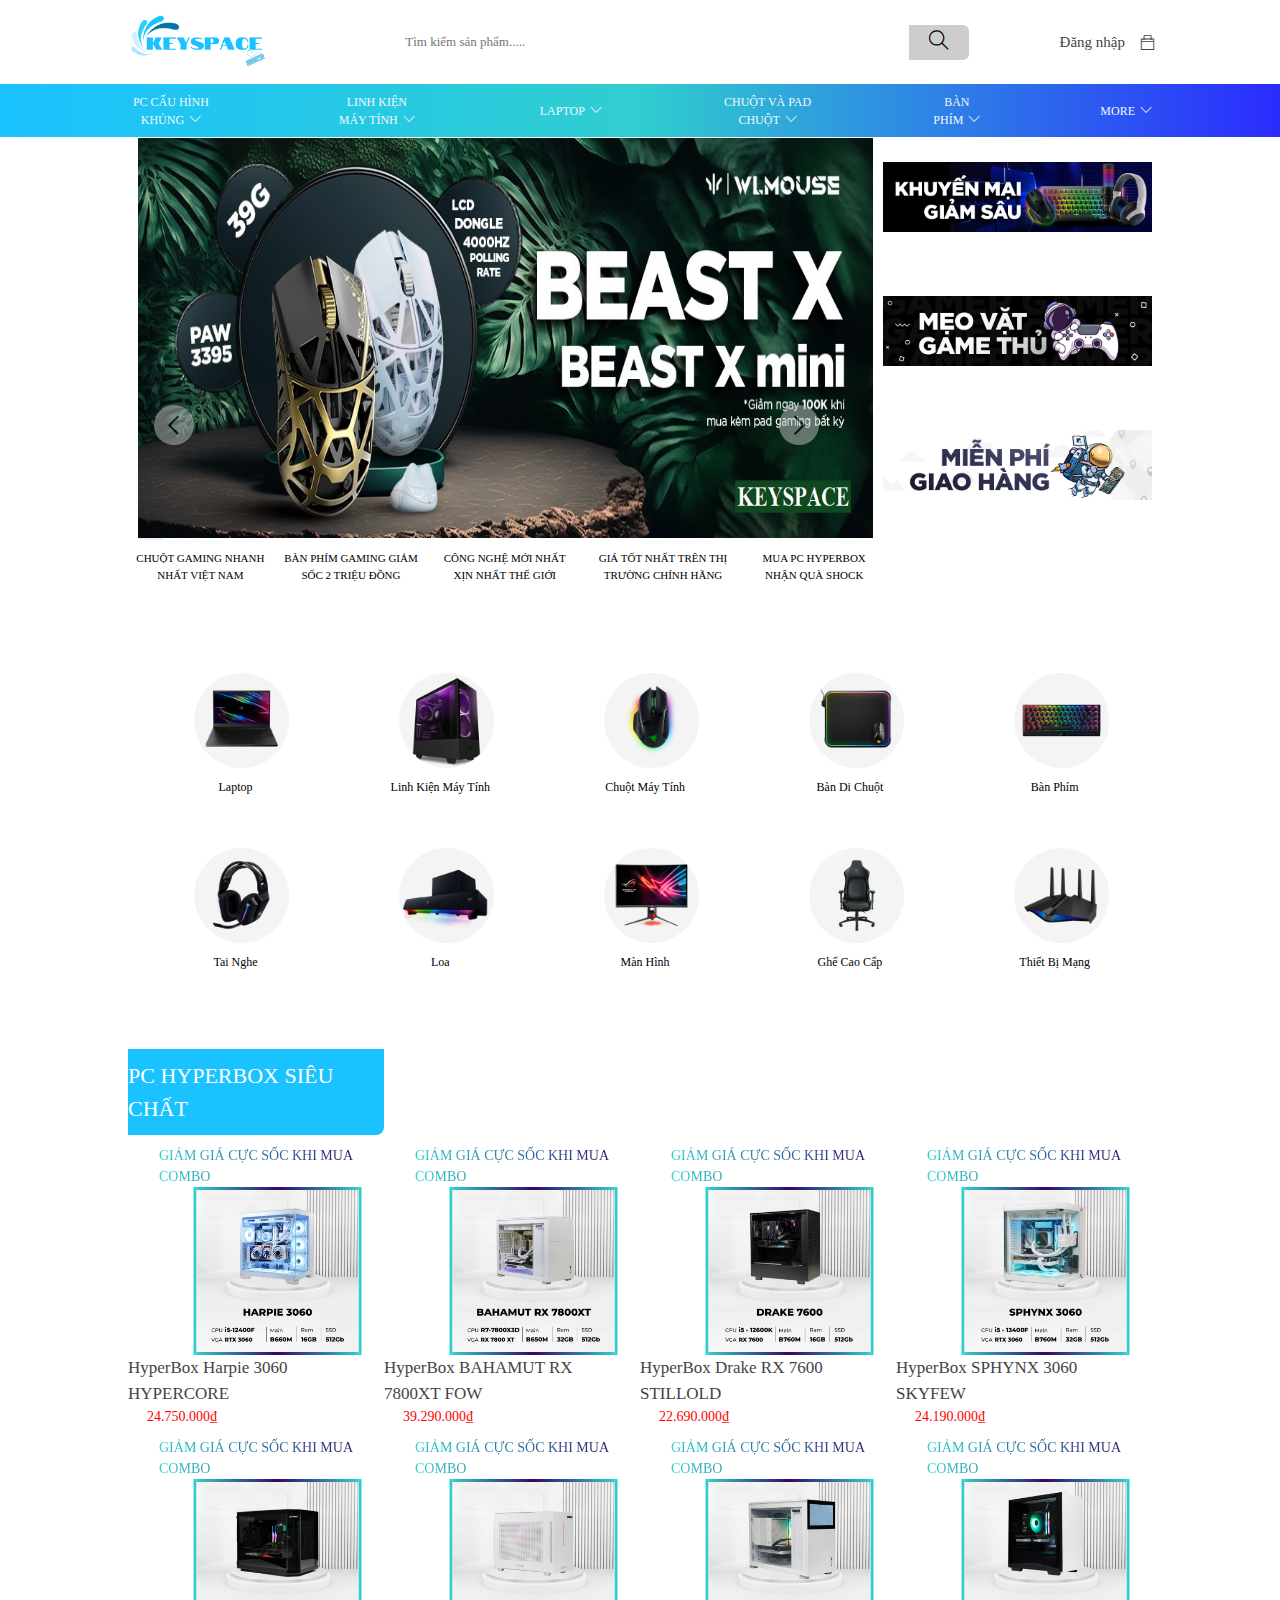
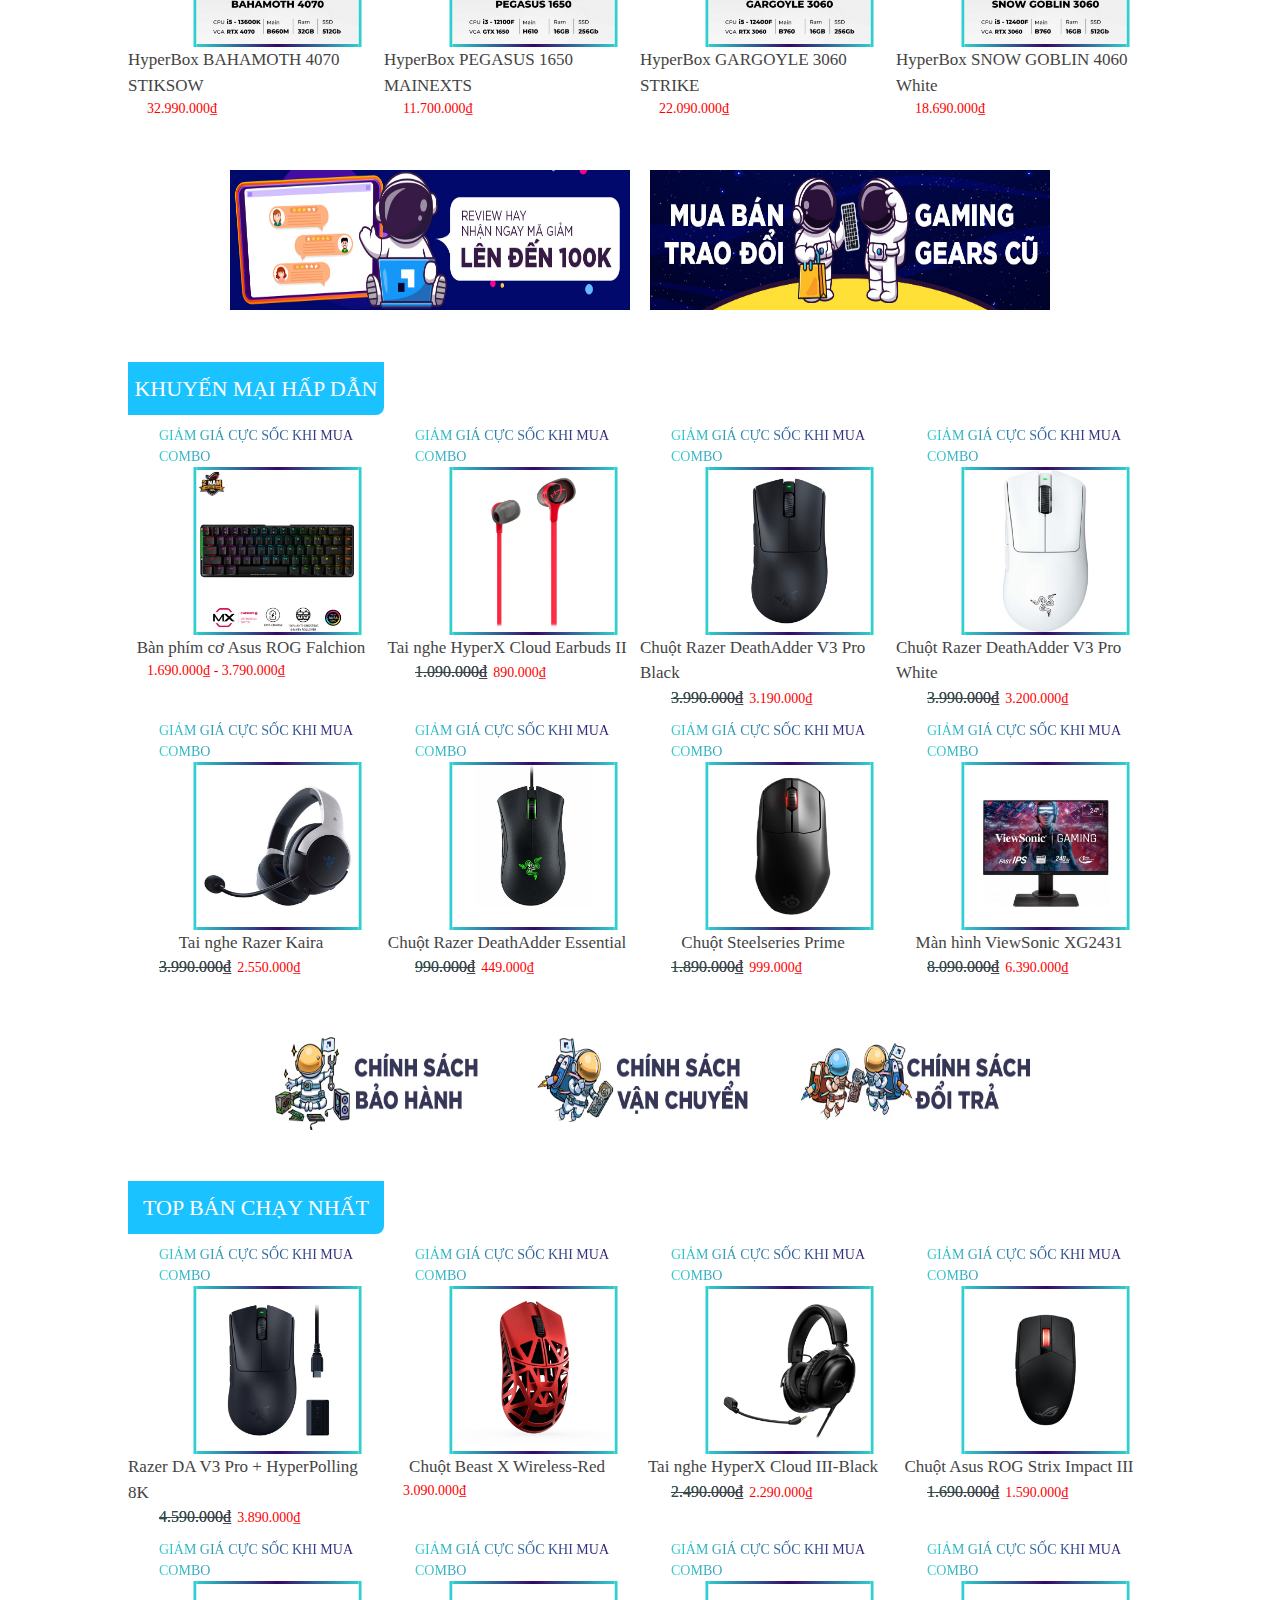
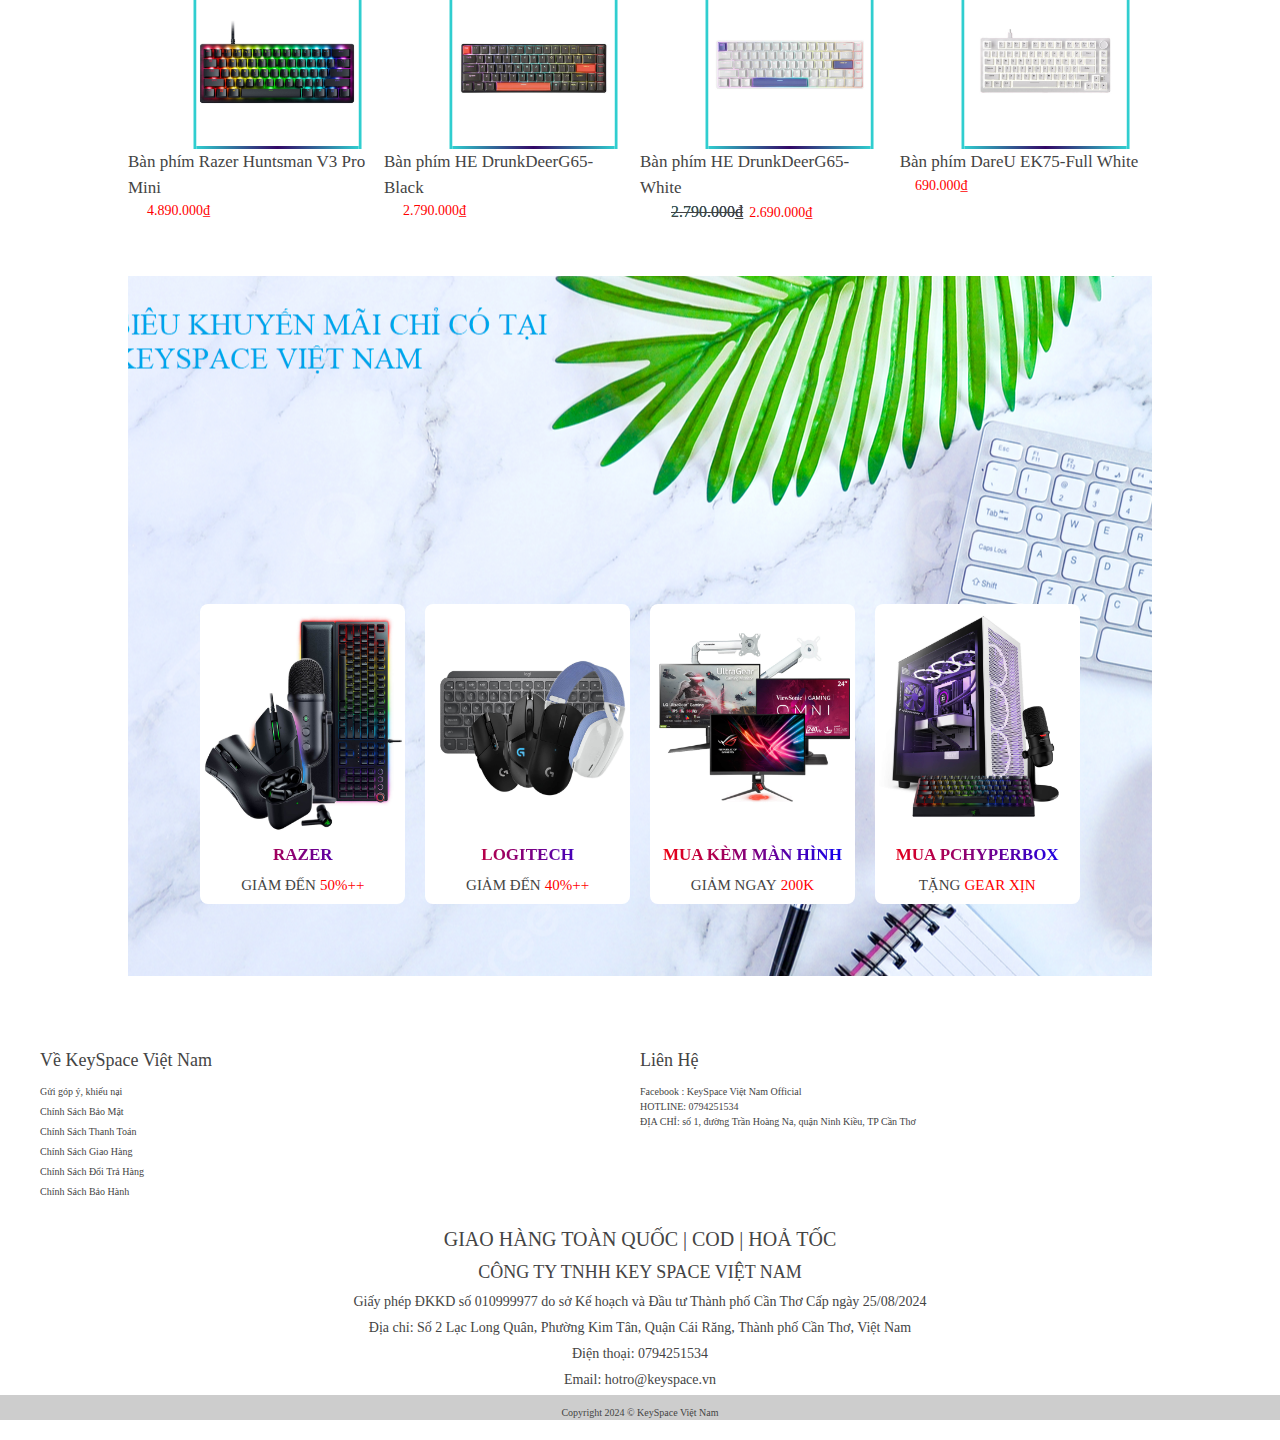
<file: index.html>
<!doctype html>
<html lang="en">

<head>
    <meta charset="utf-8">
    <meta name="viewport" content="width=device-width, initial-scale=1">
    <!-- Bootstrap  -->
    <link href="https://cdn.jsdelivr.net/npm/bootstrap@5.3.0-alpha3/dist/css/bootstrap.min.css" rel="stylesheet"
        integrity="sha384-KK94CHFLLe+nY2dmCWGMq91rCGa5gtU4mk92HdvYe+M/SXH301p5ILy+dN9+nJOZ" crossorigin="anonymous">
    <link rel="stylesheet" href="https://cdn.jsdelivr.net/npm/bootstrap-icons@1.10.4/font/bootstrap-icons.css">
    <!-- Bootstrap  -->

    <!-- Hover  -->
    <link rel="stylesheet" href="asset/lib/themify-icons-font/themify-icons/themify-icons.css">
    <link rel="stylesheet" href="asset/lib/Hover-master/css/hover-min.css">

    <link rel="stylesheet" href="asset/css/base.css">
    <link rel="stylesheet" href="asset/css/style.css">
    <link rel="shortcut icon" href="./asset/img/Green_Tones_Catering_Logo-removebg-preview.png" type="image/x-icon">
    <title>KeySpace VN | Keyboard Custom Top 1</title>
</head>

<body>
    <!-- START : HEADER -->
    <header class="header">
        <div class="header-top">
            <div class="header-logo">
                <img src="asset/img/KeySpace_Logo.png" alt="">
            </div>
            <div class="header-search">
                <input type="text" placeholder="Tìm kiếm sản phẩm.....">
                <a href="#" class="header__search-icon"><i class="ti-search"></i></a>
            </div>
            <div class="header-account">
                <a href="./login.html">Đăng nhập</a>
                <i class="ti-bag"></i>
            </div>
        </div>
        <div class="header-bottom">
            <div class="header__bottom-content">
                <!-- PC CẤU HÌNH KHỦNG -->
                <div class="header_bottom--link">
                    <a href="./s2-sanpham.html">PC CẤU HÌNH KHỦNG<i class="header_bottom--icon ti-angle-down"></i>
                    </a>
                    <!-- PC CẤU HÌNH KHỦNG : SUB -->
                    <div class="link--sub">
                        <ul class="link--sub-child">
                            <li><a href="#">PC Chơi game Triple A</a></li>
                            <li><a href="#">PC Game Online </a></li>
                            <li><a href="#">PC Văn Phòng</a></li>
                            <li><a href="#">Máy Trạm</a></li>
                        </ul>
                    </div>
                </div>
                <!-- LINH KIỆN MÁY TÍNH -->
                <div class="header_bottom--link">
                    <a href="./s2-sanpham.html">LINH KIỆN MÁY TÍNH<i class="header_bottom--icon ti-angle-down"></i>
                    </a>
                    <!-- LINH KIỆN MÁY TÍNH : SUB -->
                    <div class="link--sub">
                        <ul class="link--sub-child">
                            <li><a href="#">CPU</a></li>
                            <li><a href="#">MAIN BOARD</a></li>
                            <li><a href="#">RAM</a></li>
                            <li><a href="#">VGA</a></li>
                            <li><a href="#">CASE</a></li>
                            <li><a href="#">SSD</a></li>
                            <li><a href="#">NGUỒN</a></li>
                        </ul>
                    </div>
                </div>
                <!-- LAPTOP -->
                <div class="header_bottom--link">
                    <a href="./s2-sanpham.html">LAPTOP<i class="header_bottom--icon ti-angle-down"></i>
                    </a>
                    <!-- LAPTOP : SUB -->
                    <div class="link--sub">
                        <ul class="link--sub-child">
                            <li><a href="#">LAPTOP GAMING</a></li>
                            <li><a href="#">LAPTOP VĂN PHÒNG</a></li>
                            <li><a href="#">LAPTOP ĐỒ HỌA</a></li>
                            <li><a href="#">LAPTOP DOANH NHÂN</a></li>
                        </ul>
                    </div>
                </div>
                <!-- CHUỘT VÀ PAD CHUỘT -->
                <div class="header_bottom--link">
                    <a href="./s2-sanpham.html">CHUỘT VÀ PAD CHUỘT<i class="header_bottom--icon ti-angle-down"></i>
                    </a>
                    <!-- CHUỘT VÀ PAD CHUỘT : SUB -->
                    <div class="link--sub">
                        <ul class="link--sub-child">
                            <li><a href="#">CHUỘT MÁY TÍNH</a></li>
                            <li><a href="#">PAD CHUỘT</a></li>
                        </ul>
                    </div>
                </div>
                <!-- BÀN PHÍM -->
                <div class="header_bottom--link">
                    <a href="./s2-sanpham.html">BÀN PHÍM<i class="header_bottom--icon ti-angle-down"></i>
                    </a>
                    <!-- BÀN PHÍM : SUB -->
                    <div class="link--sub">
                        <ul class="link--sub-child">
                            <li><a href="#">BÀN PHÍM GAMING</a></li>
                            <li><a href="#">BÀN PHÍM VĂN PHÒNG</a></li>
                            <li><a href="#">BÀN PHÍM CUSTOM</a></li>
                        </ul>
                    </div>
                </div>
                <!-- MORE -->
                <div class="header_bottom--link">
                    <a href="./s2-sanpham.html">MORE<i class="header_bottom--icon ti-angle-down"></i>
                    </a>
                    <!-- MORE : SUB -->
                    <div class="link--sub">
                        <ul class="link--sub-child">
                            <li><a href="#">TAI NGHE</a></li>
                            <li><a href="#">MÀN HÌNH</a></li>
                            <li><a href="#">THIẾT BỊ DỰ ÁN</a></li>
                        </ul>
                    </div>
                </div>
            </div>
        </div>
    </header>
    <!--END: HEADER -->

    <!--START: CENTER -->
    <div class="center">
        <!-- SLIDER -->
        <div class="center__slider">
            <div class="slider__main">
                <!-- SLIDER : LEFT -->
                <div class="slider__main--left">
                    <div class="left--img">
                        <div class="list__img">
                            <img src="./asset/img/slider1.jpg" alt="img1">
                            <img src="./asset/img/slider2.jpg" alt="img2">
                            <img src="./asset/img/slider3.jpg" alt="img3">
                            <img src="./asset/img/slider4.jpg" alt="img4">
                            <img src="./asset/img/slider5.jpg" alt="img5">
                        </div>
                        <div class="list__img--icon">
                            <button onclick="preList()"><i class="ti-angle-left icon--left"></i></button>
                            <button onclick="nextList()"><i class="ti-angle-right icon--right"></i></button>
                        </div>
                    </div>
                    <div class="left--img--sub">
                        <div class="content--sub">
                            <p>CHUỘT GAMING NHANH NHẤT VIỆT NAM</p>
                        </div>
                        <div class="content--sub">
                            <p>BÀN PHÍM GAMING GIẢM SỐC 2 TRIỆU ĐỒNG</p>
                        </div>
                        <div class="content--sub">
                            <p>CÔNG NGHỆ MỚI NHẤT XỊN NHẤT THẾ GIỚI</p>
                        </div>
                        <div class="content--sub">
                            <p>GIÁ TỐT NHẤT TRÊN THỊ TRƯỜNG CHÍNH HÃNG</p>
                        </div>
                        <div class="content--sub">
                            <p>MUA PC HYPERBOX NHẬN QUÀ SHOCK</p>
                        </div>
                    </div>
                </div>
                <!-- SLIDER : RIGHT -->
                <div class="slider__main--right">
                    <div class="right__img">
                        <!-- SALES -->
                        <div class="img--sales">
                            <img src="./asset/img/sales.jpg" alt="sales">
                        </div>
                        <!-- TRICKS -->
                        <div class="img--tricks">
                            <img src="./asset/img/tricks.jpg" alt="tricks">
                        </div>
                        <!-- FREESHIP -->
                        <div class="img--freeship">
                            <img src="./asset/img/freeship.jpg" alt="freeship">
                        </div>
                    </div>
                </div>
            </div>
        </div>
        <!-- PRODUCT CLASSIFICATION -->
        <div class="product__classification">
            <!-- ARROW--1 -->
            <div class="product">
                <div class="item">
                    <img src="./asset/img/item1.png" alt="item1">
                    <span>Laptop</span>
                </div>
                <div class="item">
                    <img src="./asset/img/item2.png" alt="item2">
                    <span>Linh Kiện Máy Tính</span>
                </div>
                <div class="item">
                    <img src="./asset/img/item3.png" alt="item3">
                    <span>Chuột Máy Tính</span>
                </div>
                <div class="item">
                    <img src="./asset/img/item4.png" alt="item4">
                    <span>Bàn Di Chuột</span>
                </div>
                <div class="item">
                    <img src="./asset/img/item5.png" alt="item5">
                    <span>Bàn Phím</span>
                </div>
            </div>
            <!-- ARROW--2 -->
            <div class="product">
                <div class="item">
                    <img src="./asset/img/item6.png" alt="item6">
                    <span>Tai Nghe</span>
                </div>
                <div class="item">
                    <img src="./asset/img/item7.png" alt="item7">
                    <span>Loa</span>
                </div>
                <div class="item">
                    <img src="./asset/img/item8.png" alt="item8">
                    <span>  Màn Hình</span>
                </div>
                <div class="item">
                    <img src="./asset/img/item9.png" alt="item9">
                    <span>Ghế Cao Cấp</span>
                </div>
                <div class="item">
                    <img src="./asset/img/item10.png" alt="item10">
                    <span>Thiết Bị Mạng</span>
                </div>
            </div>
        </div>
        <!-- CONTENT -->
        <div class="content">
            <!-- PHẦN MAIN 1 -->
            <div class="content__main">
                <!-- NAME CATEGOGY -->
                <div class="name__categogy">
                    <p>PC HYPERBOX SIÊU CHẤT</p>
                </div>
                <!-- CÁC DANH MỤC -->
                <div class="content__main-lists">
                    <!-- LIST 1 -->
                    <div class="content__main-list">
                        <!-- PHẦN TỬ -->
                        <div class="content__main-item">
                            <a href="./s2-chitietsanpham.html">
                            <p>GIẢM GIÁ CỰC SỐC  KHI MUA COMBO</p>
                            <img class="ten-box" src="./asset/img/item-quality1.jpg" alt="item1">
                            <p>HyperBox Harpie 3060 HYPERCORE</p>
                            <p>24.750.000₫</p>
                            </a>
                        </div>
                        <div class="content__main-item">
                            <p>GIẢM GIÁ CỰC SỐC  KHI MUA COMBO</p>
                            <img class="ten-box" src="./asset/img/item-quality2.jpg" alt="item2">
                            <p>HyperBox BAHAMUT RX 7800XT FOW</p>
                            <p>39.290.000₫</p>
                        </div>
                        <div class="content__main-item">
                            <p>GIẢM GIÁ CỰC SỐC  KHI MUA COMBO</p>
                            <img class="ten-box" src="./asset/img/item-quality3.jpg" alt="item3">
                            <p>HyperBox Drake RX 7600 STILLOLD</p>
                            <p>22.690.000₫</p>
                        </div>
                        <div class="content__main-item">
                            <p>GIẢM GIÁ CỰC SỐC  KHI MUA COMBO</p>
                            <img class="ten-box" src="./asset/img/item-quality4.jpg" alt="item4">
                            <p>HyperBox SPHYNX 3060 SKYFEW</p>
                            <p>24.190.000₫</p>
                        </div>
                    </div>

                    <!-- LIST 2 -->
                    <div class="content__main-list">
                        <!-- PHẦN TỬ -->
                        <div class="content__main-item">
                            <p>GIẢM GIÁ CỰC SỐC  KHI MUA COMBO</p>
                            <img class="ten-box" src="./asset/img/item-quality5.jpg" alt="item5">
                            <p>HyperBox BAHAMOTH 4070 STIKSOW</p>
                            <p>32.990.000₫</p>
                        </div>
                        <div class="content__main-item">
                            <p>GIẢM GIÁ CỰC SỐC  KHI MUA COMBO</p>
                            <img class="ten-box" src="./asset/img/item-quality6.jpg" alt="item6">
                            <p>HyperBox PEGASUS 1650 MAINEXTS</p>
                            <p>11.700.000₫</p>
                        </div>
                        <div class="content__main-item">
                            <p>GIẢM GIÁ CỰC SỐC  KHI MUA COMBO</p>
                            <img class="ten-box" src="./asset/img/item-quality7.jpg" alt="item7">
                            <p>HyperBox GARGOYLE 3060 STRIKE</p>
                            <p>22.090.000₫</p>
                        </div>
                        <div class="content__main-item">
                            <p>GIẢM GIÁ CỰC SỐC  KHI MUA COMBO</p>
                            <img class="ten-box" src="./asset/img/item-quality8.jpg" alt="item8">
                            <p>HyperBox SNOW GOBLIN 4060 White</p>
                            <p>18.690.000₫</p>
                        </div>
                    </div>
                </div>
            <!-- BANNER 2 ẢNH-->
            <div class="banner__two-img">
                <div class="banner__two-child">
                    <a href="./s2-news.html">
                        <img src="./asset/img/banner-left.jpg" alt="banner_two_left">
                    <img src="./asset/img/banner-right'.jpg" alt="banner_two_right">
                    </a>
                </div>
            </div>
            </div>
            <!-- PHẦN MAIN 2 -->
            <div class="content__main">
                <!-- NAME CATEGOGY -->
                <div class="name__categogy">
                    <p>KHUYẾN MẠI HẤP DẪN</p>
                </div>
                <!-- CÁC DANH MỤC -->
                <div class="content__main-lists">
                    <!-- LIST 1 -->
                    <div class="content__main-list">
                        <!-- PHẦN TỬ -->
                        <div class="content__main-item">
                            <p>GIẢM GIÁ CỰC SỐC  KHI MUA COMBO</p>
                            <img class="ten-box" src="./asset/img/sale1.jpg" alt="item1">
                            <p>Bàn phím cơ Asus ROG Falchion</p>
                            <p>1.690.000₫ - 3.790.000₫</p>
                        </div>
                        <div class="content__main-item">
                            <p>GIẢM GIÁ CỰC SỐC  KHI MUA COMBO</p>
                            <img class="ten-box" src="./asset/img/sale2.webp" alt="item2">
                            <p>Tai nghe HyperX Cloud Earbuds II</p>
                            <div class="price__sale">
                                <p style="color: #444; text-decoration-line: line-through; font-size: 1.6rem;" >1.090.000₫</p>
                                <p>890.000₫</p>
                            </div>
                        </div>
                        <div class="content__main-item">
                            <p>GIẢM GIÁ CỰC SỐC  KHI MUA COMBO</p>
                            <img class="ten-box" src="./asset/img/sale3.jpg" alt="item3">
                            <p>Chuột Razer DeathAdder V3 Pro Black</p>
                            <div class="price__sale">
                                <p style="color: #444; text-decoration-line: line-through; font-size: 1.6rem;" >3.990.000₫</p>
                                <p>3.190.000₫</p>   
                            </div>      
                        </div>
                        <div class="content__main-item">
                            <p>GIẢM GIÁ CỰC SỐC  KHI MUA COMBO</p>
                            <img class="ten-box" src="./asset/img/sale4.jpg" alt="item4">
                            <p>Chuột Razer DeathAdder V3 Pro White</p>
                            <div class="price__sale">
                                <p style="color: #444; text-decoration-line: line-through; font-size: 1.6rem;" >3.990.000₫</p>
                                <p>3.200.000₫</p>   
                            </div>
                        </div>

                    </div>
                    <!-- LIST 2 -->
                    <div class="content__main-list">
                        <!-- PHẦN TỬ -->
                        <div class="content__main-item">
                            <p>GIẢM GIÁ CỰC SỐC  KHI MUA COMBO</p>
                            <img class="ten-box" src="./asset/img/sale5.jpg" alt="item1">
                            <p>Tai nghe Razer Kaira</p>
                            <div class="price__sale">
                                <p style="color: #444; text-decoration-line: line-through; font-size: 1.6rem;" >3.990.000₫</p>
                                <p>2.550.000₫</p>
                            </div>
                            </div>
                        
                        <div class="content__main-item">
                            <p>GIẢM GIÁ CỰC SỐC  KHI MUA COMBO</p>
                            <img class="ten-box" src="./asset/img/sale6.jpg" alt="item2">
                            <p>Chuột Razer DeathAdder Essential</p>
                            <div class="price__sale">
                                <p style="color: #444; text-decoration-line: line-through; font-size: 1.6rem;" >990.000₫</p>
                                <p>449.000₫</p>
                            </div>
                        </div>
                        <div class="content__main-item">
                            <p>GIẢM GIÁ CỰC SỐC  KHI MUA COMBO</p>
                            <img class="ten-box" src="./asset/img/sale7.webp" alt="item3">
                            <p>Chuột Steelseries Prime</p>
                            <div class="price__sale">
                                <p style="color: #444; text-decoration-line: line-through; font-size: 1.6rem;" >1.890.000₫</p>
                                <p>999.000₫</p>
                            </div>
                        </div>
                        <div class="content__main-item">
                            <p>GIẢM GIÁ CỰC SỐC  KHI MUA COMBO</p>
                            <img class="ten-box" src="./asset/img/sale8.jpg" alt="item4">
                            <p>Màn hình ViewSonic XG2431</p>
                            <div class="price__sale">
                                <p style="color: #444; text-decoration-line: line-through; font-size: 1.6rem;" >8.090.000₫</p>
                                <p>6.390.000₫</p>
                            </div>
                        </div>
                    </div>
                </div>

            </div>
            <!-- BANNER 3 ẢNH -->
            <div class="banner__three-img">
                <div class="banner__three-left">
                    <img src="./asset/img/three-left.jpg" alt="banner_three_left">
                    <img src="./asset/img/three-center.jpg" alt="banner_three_center">
                    <img src="./asset/img/three-right.jpg" alt="banner_three_right">
                </div>
            </div>
            <!-- PHẦN MAIN 3 -->
            <div class="content__main">
                <!-- NAME CATEGOGY -->
                <div class="name__categogy">
                    <p>TOP BÁN CHẠY NHẤT</p>
                </div>
                <!-- CÁC DANH MỤC -->
                <div class="content__main-lists">
                    <!-- LIST 1 -->
                    <div class="content__main-list">
                        <!-- PHẦN TỬ -->
                        <div class="content__main-item">
                            <p>GIẢM GIÁ CỰC SỐC  KHI MUA COMBO</p>
                            <img class="ten-box" src="./asset/img/salling1.webp" alt="item1">
                            <p>Razer DA V3 Pro + HyperPolling 8K</p>
                            <div class="price__sale">
                                <p style="color: #444; text-decoration-line: line-through; font-size: 1.6rem;" >4.590.000₫</p>
                                <p>3.890.000₫</p>
                            </div>
                        </div>
                        <div class="content__main-item">
                            <p>GIẢM GIÁ CỰC SỐC  KHI MUA COMBO</p>
                            <img class="ten-box" src="./asset/img/salling2.png" alt="item2">
                            <p>Chuột Beast X Wireless-Red</p>
                            <p>3.090.000₫</p>
                        </div>
                        <div class="content__main-item">
                            <p>GIẢM GIÁ CỰC SỐC  KHI MUA COMBO</p>
                            <img class="ten-box" src="./asset/img/salling3.webp" alt="item3">
                            <p>Tai nghe HyperX Cloud III-Black</p>
                            <div class="price__sale">
                                <p style="color: #444; text-decoration-line: line-through; font-size: 1.6rem;" >2.490.000₫</p>
                                <p>2.290.000₫</p>
                            </div>
                        </div>
                        <div class="content__main-item">
                            <p>GIẢM GIÁ CỰC SỐC  KHI MUA COMBO</p>
                            <img class="ten-box" src="./asset/img/salling4.png" alt="item4">
                            <p>Chuột Asus ROG Strix Impact III</p>
                            <div class="price__sale">
                                <p style="color: #444; text-decoration-line: line-through; font-size: 1.6rem;" >1.690.000₫</p>
                                <p>1.590.000₫</p>
                            </div>
                        </div>

                    </div>
                    <!-- LIST 2 -->
                    <div class="content__main-list">
                        <!-- PHẦN TỬ -->
                        <div class="content__main-item">
                            <p>GIẢM GIÁ CỰC SỐC  KHI MUA COMBO</p>
                            <img class="ten-box" src="./asset/img/salling5.png" alt="item1">
                            <p>Bàn phím Razer Huntsman V3 Pro Mini</p>
                            <p>4.890.000₫</p>
                        </div>
                        <div class="content__main-item">
                            <p>GIẢM GIÁ CỰC SỐC  KHI MUA COMBO</p>
                            <img class="ten-box" src="./asset/img/salling6.jpg" alt="item2">
                            <p>Bàn phím HE DrunkDeerG65-Black</p>
                            <p>2.790.000₫</p>
                        </div>
                        <div class="content__main-item">
                            <p>GIẢM GIÁ CỰC SỐC  KHI MUA COMBO</p>
                            <img class="ten-box" src="./asset/img/salling7.jpg" alt="item3">
                            <p>Bàn phím HE DrunkDeerG65-White</p>
                            <div class="price__sale">
                                <p style="color: #444; text-decoration-line: line-through; font-size: 1.6rem;" >2.790.000₫</p>
                                <p>2.690.000₫</p>
                            </div>
                        </div>
                        <div class="content__main-item">
                            <p>GIẢM GIÁ CỰC SỐC  KHI MUA COMBO</p>
                            <img class="ten-box" src="./asset/img/salling8.jpg" alt="item4">
                            <p>Bàn phím DareU EK75-Full White</p>
                            <p>690.000₫</p>
                        </div>

                    </div>
                </div>

            </div>
            <!-- PHẦN EXTRA -->
            <div class="content__extra">
                <!-- ELEMENT1 -->
                <div class="content__extra-element">
                    <img src="./asset/img/extra1.jpg" alt="extra1">
                    <p>RAZER</p>
                    <div class="sub-p">
                        <p>GIẢM ĐẾN</p>
                        <p>50%++</p>
                    </div>
                </div>

                <!-- ELEMENT2 -->
                <div class="content__extra-element">
                    <img src="./asset/img/extra2.jpg" alt="extra2">
                    <p>LOGITECH</p>
                    <div class="sub-p">
                        <p>GIẢM ĐẾN</p>
                        <p>40%++</p>
                    </div>
                </div>

                <!-- ELEMENT3 -->
                <div class="content__extra-element">
                    <img src="./asset/img/extra3.jpg" alt="extra3">
                    <p>MUA KÈM MÀN HÌNH</p>
                    <div class="sub-p">
                        <p>GIẢM NGAY</p>
                        <p>200K</p>
                    </div>
                </div>

                <!-- ELEMENT4 -->
                <div class="content__extra-element">
                    <img src="./asset/img/extra4.jpg" alt="extra4">
                    <p>MUA PCHYPERBOX </p>
                    <div class="sub-p">
                        <p>TẶNG</p>
                        <p>GEAR XỊN</p>
                    </div>
                </div>
            </div>
        <!-- END : CONTENT -->
    </div>
    </div>
    <!--END: CENTER -->

    <!-- START: FOOTER -->
    <footer class="footer">
            <div class="footer-content">
                <div class="footer-section">
                    <h3>Về KeySpace Việt Nam</h3>
                    <ul>
                        <li>Gửi góp ý, khiếu nại</li>
                        <li>Chính Sách Bảo Mật</li>
                        <li>Chính Sách Thanh Toán</li>
                        <li>Chính Sách Giao Hàng</li>
                        <li>Chính Sách Đổi Trả Hàng</li>
                        <li>Chính Sách Bảo Hành</li>
                    </ul>
                </div>
                <div class="footer-section">
                    <h3>Liên Hệ</h3>
                    <p>Facebook : KeySpace Việt Nam Official</p>
                    <p>HOTLINE: 0794251534</p>
                    <p>ĐỊA CHỈ: số 1, đường Trần Hoàng Na, quận Ninh Kiều, TP Cần Thơ</p>
                </div>
            </div>
            <div class="footer-bottom">
                <p style="font-size: 2rem; font-weight: 400; color: #444;">GIAO HÀNG TOÀN QUỐC | COD | HOẢ TỐC</p>
                <p style="font-size: 1.8rem; font-weight: 400; color: #444;">CÔNG TY TNHH KEY SPACE VIỆT NAM</p>
                <p>Giấy phép ĐKKD số 010999977 do sở Kế hoạch và Đầu tư Thành phố Cần Thơ Cấp ngày 25/08/2024</p>
                <p>Địa chỉ: Số 2 Lạc Long Quân, Phường Kim Tân, Quận Cái Răng, Thành phố Cần Thơ, Việt Nam</p>
                <p>Điện thoại: 0794251534</p>
                <p>Email: hotro@keyspace.vn</p>
            </div>


            <div class="copyright">
                <p>Copyright 2024 © KeySpace Việt Nam</p>
            </div>
    </footer>
    <!--END: FOOTER -->

    <!-- todo javacript -->
    <script src="asset/js/javacript.js"></script>

</body>

</html>
</file>
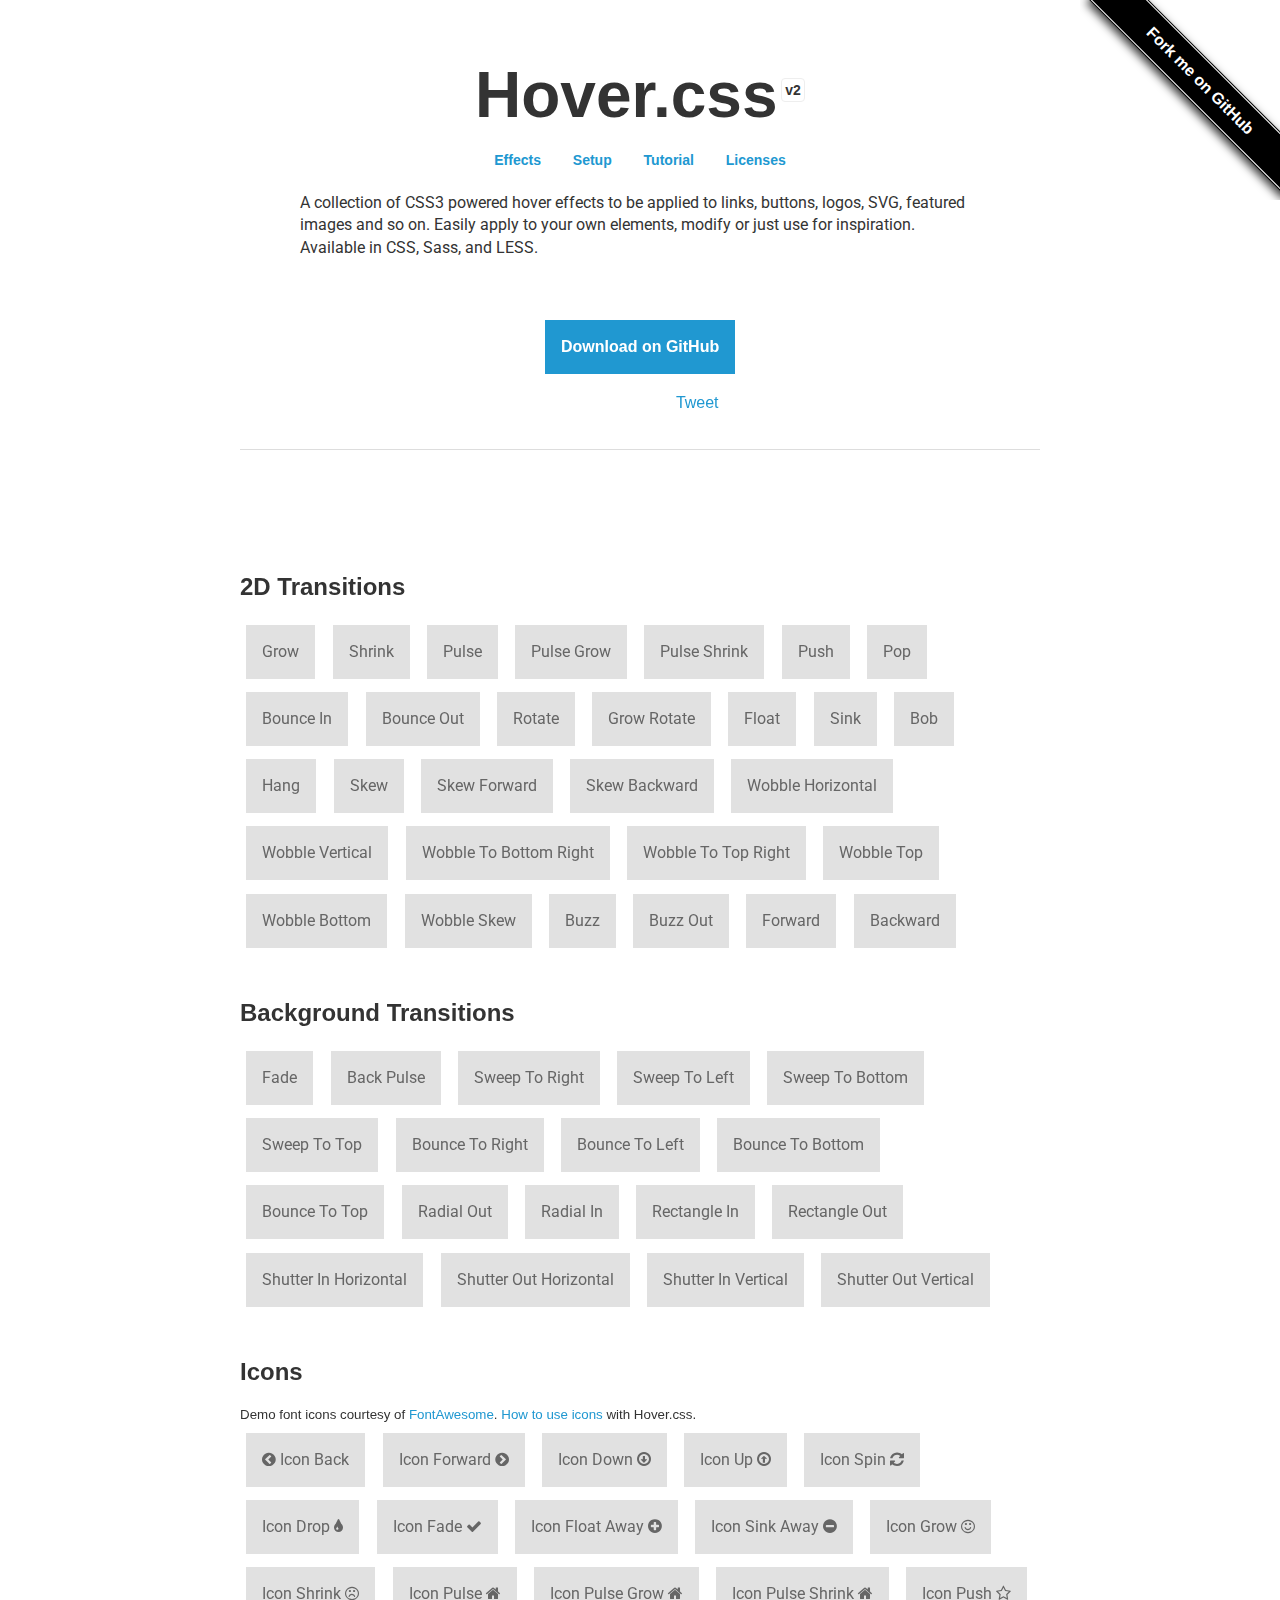
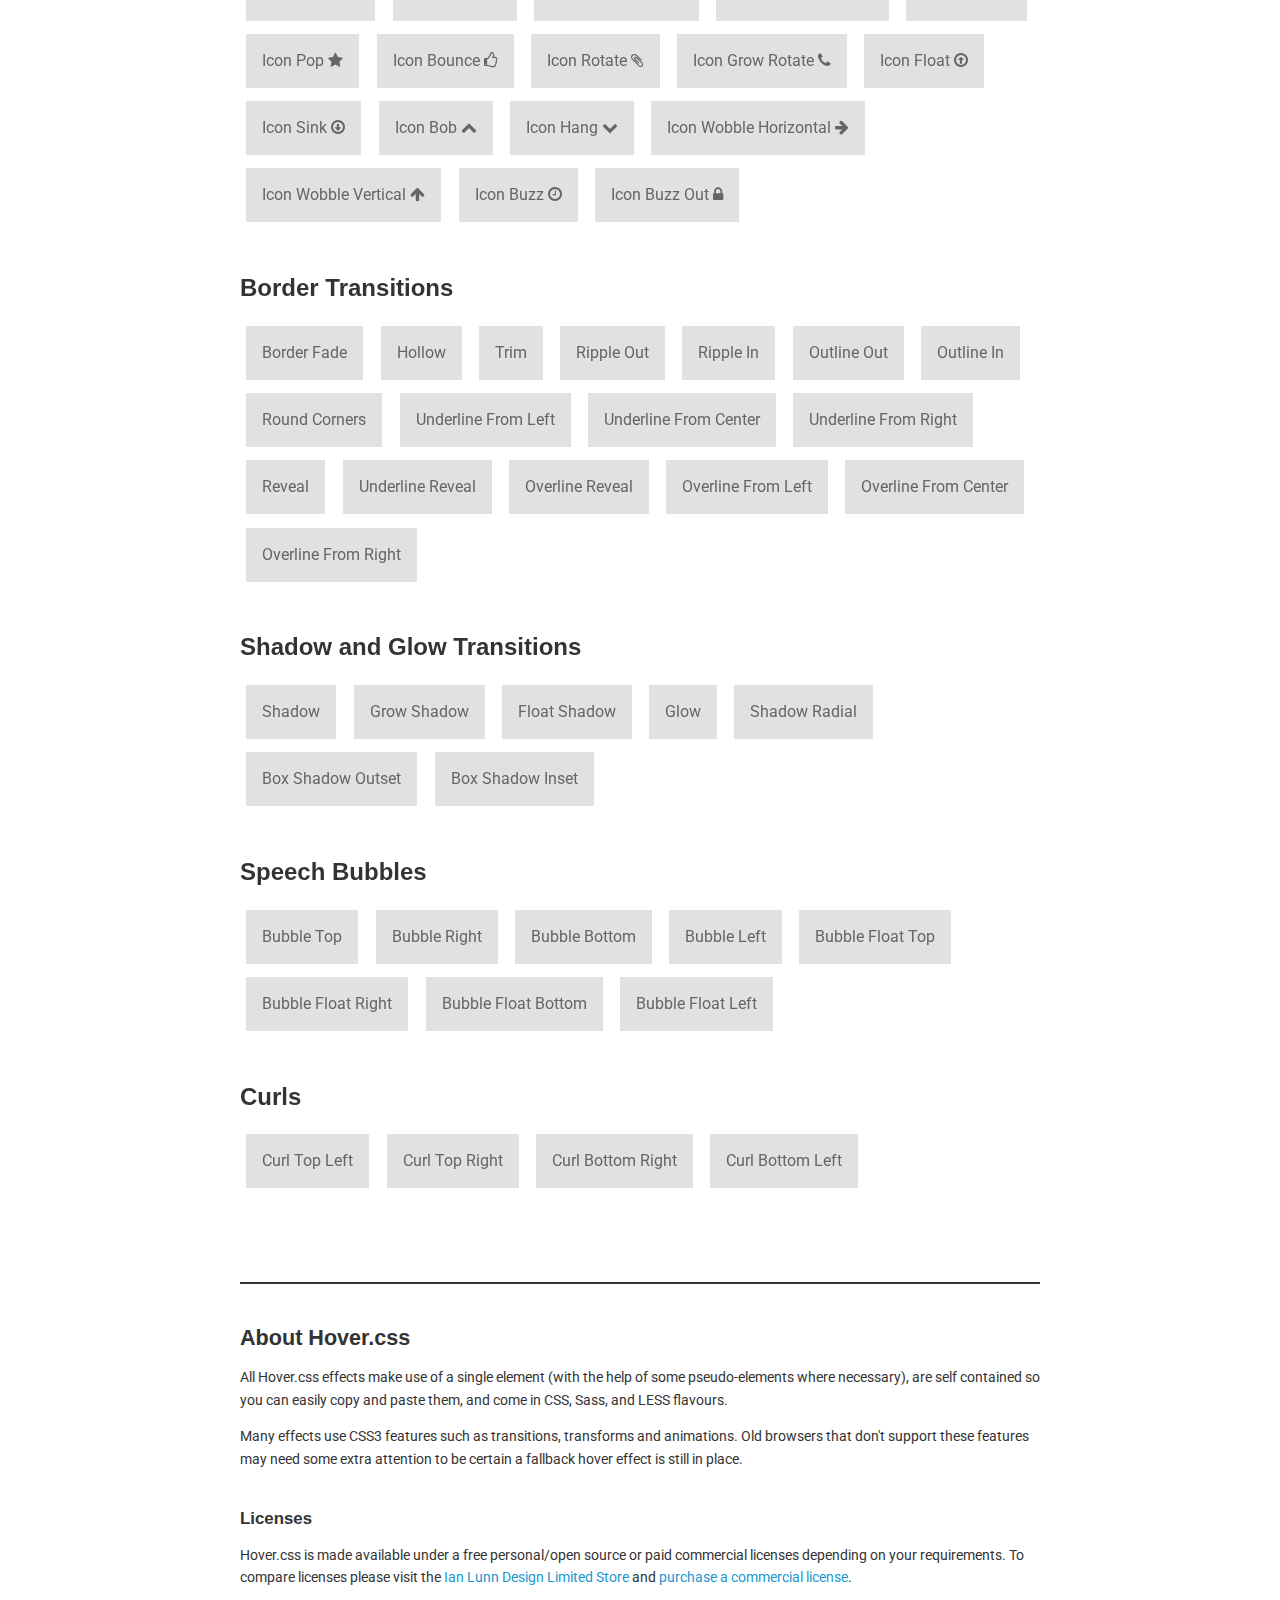
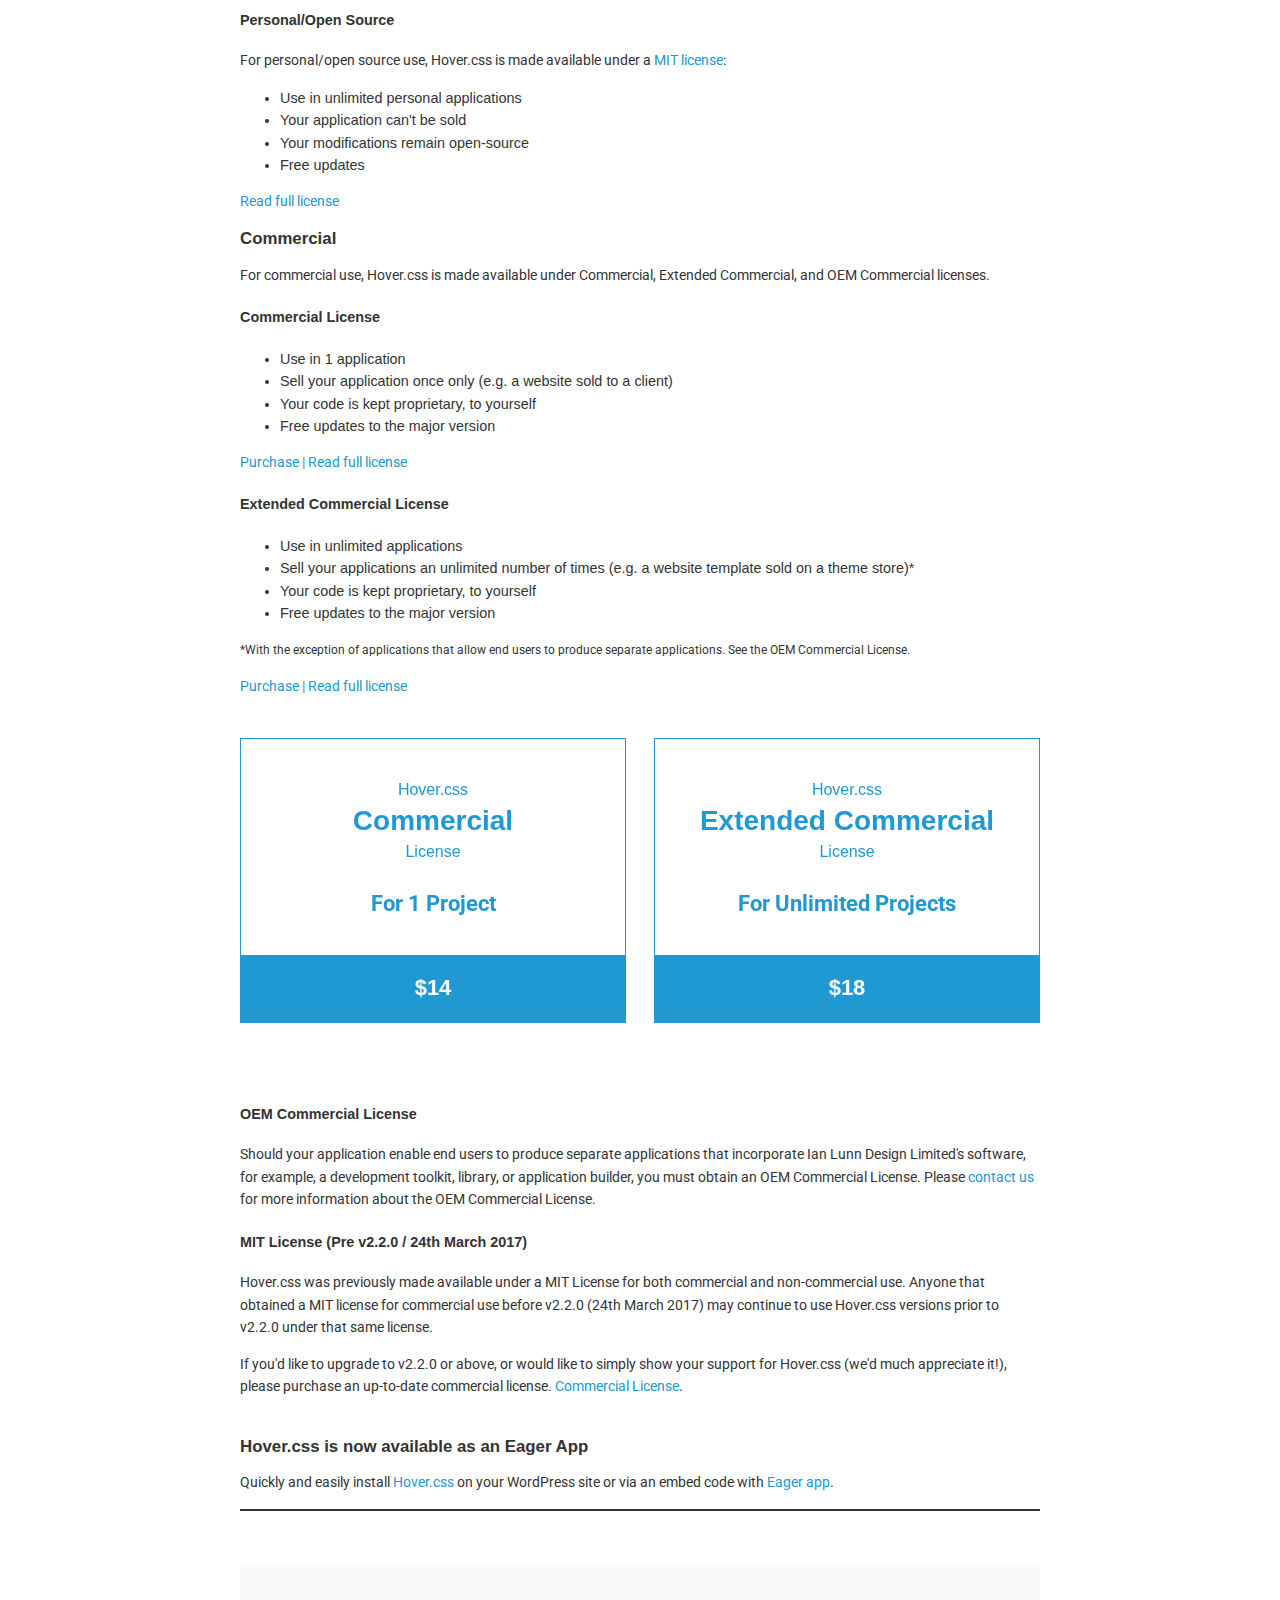
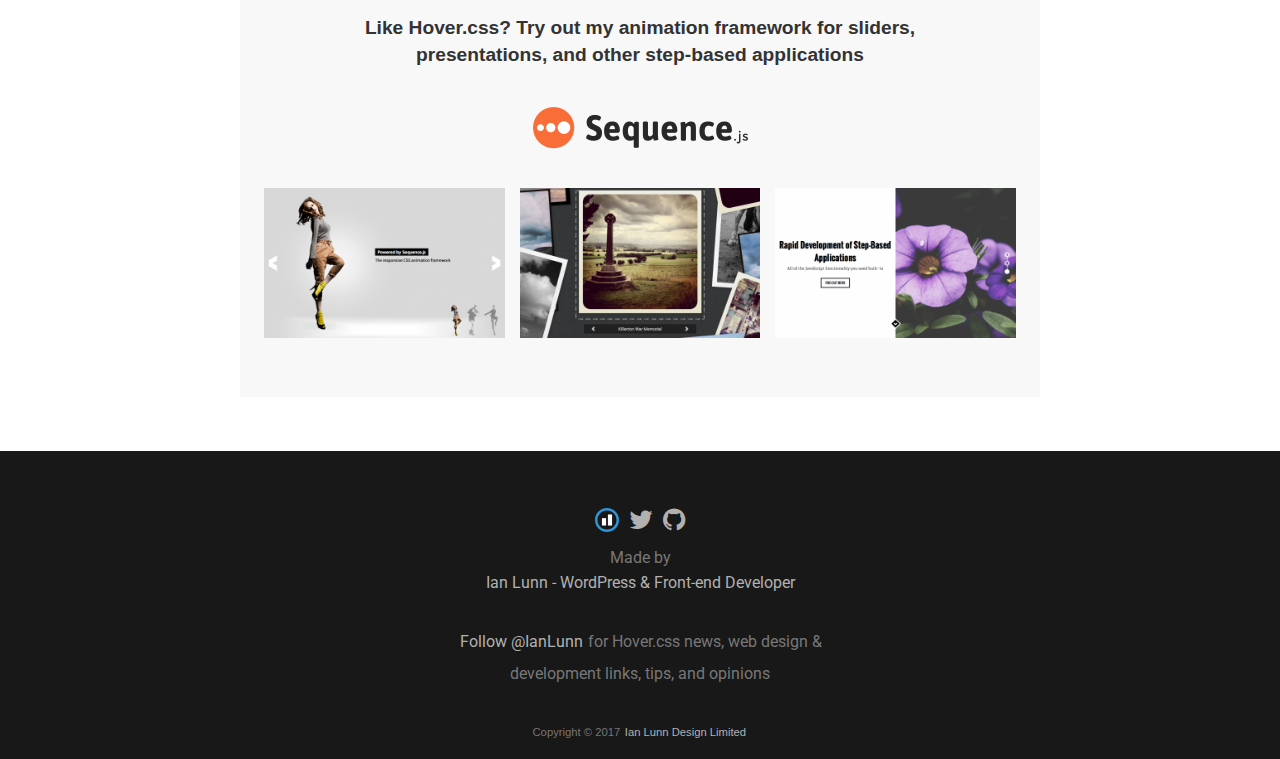
<file: asset/lib/Hover-master/index.html>
<!DOCTYPE html>
<html lang="en">
	<head>
		<meta charset="utf-8">
		<meta property="og:image" content="https://ianlunn.github.io/Hover/hover.jpg" />
		<meta property="og:site_name" content="Hover.css"/>
		<meta property="og:title" content="Hover.css - A collection of CSS3 powered hover effects" />
		<title>Hover.css - A collection of CSS3 powered hover effects</title>
		<link href="css/demo-page.css" rel="stylesheet" media="all">
		<link href="css/hover.css" rel="stylesheet" media="all">
		<link href="https://maxcdn.bootstrapcdn.com/font-awesome/4.2.0/css/font-awesome.min.css" rel="stylesheet" media="all">
	</head>
	<body>

		<!--[if lt IE 10]>
		<p class="browsehappy">You are using an <strong>outdated</strong> browser. Please <a href="https://browsehappy.com/">upgrade your browser</a> to improve your experience.</p>
		<![endif]-->

		<div class="main">
			<span id="forkongithub"><a href="https://github.com/IanLunn/Hover">Fork me on GitHub</a></span>

			<h1>Hover.css <a href="https://github.com/IanLunn/Hover/releases" class="sup" title="View release history">v2</a></h1>

			<nav>
				<ul>
					<li><a href="#effects" title="Effects">Effects</a></li>
					<li><a href="https://github.com/IanLunn/Hover/blob/master/README.md#hovercss" title="Setup">Setup</a></li>
					<li><a href="https://ianlunn.co.uk/articles/hover-css-tutorial-introduction/" title="hover.css Tutorial and Introduction">Tutorial</a></li>
					<li><a href="#licenses" title="Licenses">Licenses</a></li>
				</ul>
			</nav>

			<p class="intro">A collection of CSS3 powered hover effects to be applied to links, buttons, logos, SVG, featured images and so on. Easily apply to your own elements, modify or just use for inspiration. Available in CSS, Sass, and LESS.</p>

			<div class="download aligncenter">
				<a class="button cta hvr-float-shadow" href="https://github.com/IanLunn/Hover">Download on GitHub</a>
			</div>

			<div class="social aligncenter">
				<div class="social-button">
					<iframe src="https://ghbtns.com/github-btn.html?user=IanLunn&repo=Hover&type=watch&count=true" allowtransparency="true" frameborder="0" scrolling="0" width="110" height="20"></iframe>
				</div>

				<div class="social-button">
					<a href="https://twitter.com/share" class="twitter-share-button" data-related="IanLunn" data-dnt="true">Tweet</a>
				</div>
			</div>

			<hr />
			<br />

			<script async type="text/javascript" src="//cdn.carbonads.com/carbon.js?serve=CKYIE23M&placement=ianlunncouk" id="_carbonads_js"></script>

			<div id="effects" class="effects">

				<h2>2D Transitions</h2>

				<a href="#" class="hvr-grow">Grow</a>
				<a href="#" class="hvr-shrink">Shrink</a>
				<a href="#" class="hvr-pulse">Pulse</a>
				<a href="#" class="hvr-pulse-grow">Pulse Grow</a>
				<a href="#" class="hvr-pulse-shrink">Pulse Shrink</a>
				<a href="#" class="hvr-push">Push</a>
				<a href="#" class="hvr-pop">Pop</a>
				<a href="#" class="hvr-bounce-in">Bounce In</a>
				<a href="#" class="hvr-bounce-out">Bounce Out</a>
				<a href="#" class="hvr-rotate">Rotate</a>
				<a href="#" class="hvr-grow-rotate">Grow Rotate</a>
				<a href="#" class="hvr-float">Float</a>
				<a href="#" class="hvr-sink">Sink</a>
				<a href="#" class="hvr-bob">Bob</a>
				<a href="#" class="hvr-hang">Hang</a>
				<a href="#" class="hvr-skew">Skew</a>
				<a href="#" class="hvr-skew-forward">Skew Forward</a>
				<a href="#" class="hvr-skew-backward">Skew Backward</a>
				<a href="#" class="hvr-wobble-horizontal">Wobble Horizontal</a>
				<a href="#" class="hvr-wobble-vertical">Wobble Vertical</a>
				<a href="#" class="hvr-wobble-to-bottom-right">Wobble To Bottom Right</a>
				<a href="#" class="hvr-wobble-to-top-right">Wobble To Top Right</a>
				<a href="#" class="hvr-wobble-top">Wobble Top</a>
				<a href="#" class="hvr-wobble-bottom">Wobble Bottom</a>
				<a href="#" class="hvr-wobble-skew">Wobble Skew</a>
				<a href="#" class="hvr-buzz">Buzz</a>
				<a href="#" class="hvr-buzz-out">Buzz Out</a>
				<a href="#" class="hvr-forward">Forward</a>
				<a href="#" class="hvr-backward">Backward</a>


				<h2>Background Transitions</h2>

				<a href="#" class="hvr-fade">Fade</a>
				<a href="#" class="hvr-back-pulse">Back Pulse</a>
				<a href="#" class="hvr-sweep-to-right">Sweep To Right</a>
				<a href="#" class="hvr-sweep-to-left">Sweep To Left</a>
				<a href="#" class="hvr-sweep-to-bottom">Sweep To Bottom</a>
				<a href="#" class="hvr-sweep-to-top">Sweep To Top</a>
				<a href="#" class="hvr-bounce-to-right">Bounce To Right</a>
				<a href="#" class="hvr-bounce-to-left">Bounce To Left</a>
				<a href="#" class="hvr-bounce-to-bottom">Bounce To Bottom</a>
				<a href="#" class="hvr-bounce-to-top">Bounce To Top</a>
				<a href="#" class="hvr-radial-out">Radial Out</a>
				<a href="#" class="hvr-radial-in">Radial In</a>
				<a href="#" class="hvr-rectangle-in">Rectangle In</a>
				<a href="#" class="hvr-rectangle-out">Rectangle Out</a>
				<a href="#" class="hvr-shutter-in-horizontal">Shutter In Horizontal</a>
				<a href="#" class="hvr-shutter-out-horizontal">Shutter Out Horizontal</a>
				<a href="#" class="hvr-shutter-in-vertical">Shutter In Vertical</a>
				<a href="#" class="hvr-shutter-out-vertical">Shutter Out Vertical</a>


				<h2>Icons</h2>

				<small>Demo font icons courtesy of <a href="https://fortawesome.github.io/Font-Awesome/">FontAwesome</a>. <a href="https://github.com/IanLunn/Hover/#using-icon-effects">How to use icons</a> with Hover.css.</small>

				<a href="#" class="hvr-icon-back">
					<i class="fa fa-chevron-circle-left hvr-icon"></i> Icon Back
				</a>
				<a href="#" class="hvr-icon-forward">
					Icon Forward
					<i class="fa fa-chevron-circle-right hvr-icon"></i>
				</a>
				<a href="#" class="hvr-icon-down">
					Icon Down <i class="fa fa-arrow-circle-o-down hvr-icon"></i>
				</a>
				<a href="#" class="hvr-icon-up">
					Icon Up <i class="fa fa-arrow-circle-o-up hvr-icon"></i>
				</a>
				<a href="#" class="hvr-icon-spin">
					Icon Spin <i class="fa fa-refresh hvr-icon"></i>
				</a>
				<a href="#" class="hvr-icon-drop">
					Icon Drop <i class="fa fa-tint hvr-icon"></i>
				</a>
				<a href="#" class="hvr-icon-fade">
					Icon Fade <i class="fa fa-check hvr-icon"></i>
				</a>
				<a href="#" class="hvr-icon-float-away">
					Icon Float Away <i class="fa fa-plus-circle hvr-icon"></i>
				</a>
				<a href="#" class="hvr-icon-sink-away">
					Icon Sink Away <i class="fa fa-minus-circle hvr-icon"></i>
				</a>
				<a href="#" class="hvr-icon-grow">
					Icon Grow <i class="fa fa-smile-o hvr-icon"></i>
				</a>
				<a href="#" class="hvr-icon-shrink">
					Icon Shrink <i class="fa fa-frown-o hvr-icon"></i>
				</a>
				<a href="#" class="hvr-icon-pulse">
					Icon Pulse <i class="fa fa-home hvr-icon"></i>
				</a>
				<a href="#" class="hvr-icon-pulse-grow">
					Icon Pulse Grow <i class="fa fa-home hvr-icon"></i>
				</a>
				<a href="#" class="hvr-icon-pulse-shrink">
					Icon Pulse Shrink <i class="fa fa-home hvr-icon"></i>
				</a>
				<a href="#" class="hvr-icon-push">
					Icon Push <i class="fa fa-star-o hvr-icon"></i>
				</a>
				<a href="#" class="hvr-icon-pop">
					Icon Pop <i class="fa fa-star hvr-icon"></i>
				</a>
				<a href="#" class="hvr-icon-bounce">
					Icon Bounce <i class="fa fa-thumbs-o-up hvr-icon"></i>
				</a>
				<a href="#" class="hvr-icon-rotate">
					Icon Rotate <i class="fa fa-paperclip hvr-icon"></i>
				</a>
				<a href="#" class="hvr-icon-grow-rotate">
					Icon Grow Rotate <i class="fa fa-phone hvr-icon"></i>
				</a>
				<a href="#" class="hvr-icon-float">
					Icon Float <i class="fa fa-arrow-circle-o-up hvr-icon"></i>
				</a>
				<a href="#" class="hvr-icon-sink">
					Icon Sink <i class="fa fa-arrow-circle-o-down hvr-icon"></i>
				</a>
				<a href="#" class="hvr-icon-bob">
					Icon Bob <i class="fa fa-chevron-up hvr-icon"></i>
				</a>
				<a href="#" class="hvr-icon-hang">
					Icon Hang <i class="fa fa-chevron-down hvr-icon"></i>
				</a>
				<a href="#" class="hvr-icon-wobble-horizontal">
					Icon Wobble Horizontal <i class="fa fa-arrow-right hvr-icon"></i>
				</a>
				<a href="#" class="hvr-icon-wobble-vertical">
					Icon Wobble Vertical <i class="fa fa-arrow-up hvr-icon"></i>
				</a>
				<a href="#" class="hvr-icon-buzz">
					Icon Buzz <i class="fa fa-clock-o hvr-icon"></i>
				</a>
				<a href="#" class="hvr-icon-buzz-out">
					Icon Buzz Out <i class="fa fa-lock hvr-icon"></i>
				</a>


				<h2>Border Transitions</h2>

				<a href="#" class="hvr-border-fade">Border Fade</a>
				<a href="#" class="hvr-hollow">Hollow</a>
				<a href="#" class="hvr-trim">Trim</a>
				<a href="#" class="hvr-ripple-out">Ripple Out</a>
				<a href="#" class="hvr-ripple-in">Ripple In</a>
				<a href="#" class="hvr-outline-out">Outline Out</a>
				<a href="#" class="hvr-outline-in">Outline In</a>
				<a href="#" class="hvr-round-corners">Round Corners</a>
				<a href="#" class="hvr-underline-from-left">Underline From Left</a>
				<a href="#" class="hvr-underline-from-center">Underline From Center</a>
				<a href="#" class="hvr-underline-from-right">Underline From Right</a>
				<a href="#" class="hvr-reveal">Reveal</a>
				<a href="#" class="hvr-underline-reveal">Underline Reveal</a>
				<a href="#" class="hvr-overline-reveal">Overline Reveal</a>
				<a href="#" class="hvr-overline-from-left">Overline From Left</a>
				<a href="#" class="hvr-overline-from-center">Overline From Center</a>
				<a href="#" class="hvr-overline-from-right">Overline From Right</a>


				<h2>Shadow and Glow Transitions</h2>

				<a href="#" class="hvr-shadow">Shadow</a>
				<a href="#" class="hvr-grow-shadow">Grow Shadow</a>
				<a href="#" class="hvr-float-shadow">Float Shadow</a>
				<a href="#" class="hvr-glow">Glow</a>
				<a href="#" class="hvr-shadow-radial">Shadow Radial</a>
				<a href="#" class="hvr-box-shadow-outset">Box Shadow Outset</a>
				<a href="#" class="hvr-box-shadow-inset">Box Shadow Inset</a>


				<h2>Speech Bubbles</h2>

				<a href="#" class="hvr-bubble-top">Bubble Top</a>
				<a href="#" class="hvr-bubble-right">Bubble Right</a>
				<a href="#" class="hvr-bubble-bottom">Bubble Bottom</a>
				<a href="#" class="hvr-bubble-left">Bubble Left</a>
				<a href="#" class="hvr-bubble-float-top">Bubble Float Top</a>
				<a href="#" class="hvr-bubble-float-right">Bubble Float Right</a>
				<a href="#" class="hvr-bubble-float-bottom">Bubble Float Bottom</a>
				<a href="#" class="hvr-bubble-float-left">Bubble Float Left</a>


				<h2>Curls</h2>

				<a href="#" class="hvr-curl-top-left">Curl Top Left</a>
				<a href="#" class="hvr-curl-top-right">Curl Top Right</a>
				<a href="#" class="hvr-curl-bottom-right">Curl Bottom Right</a>
				<a href="#" class="hvr-curl-bottom-left">Curl Bottom Left</a>
			</div>


			<div class="footer">
				<div class="about">
					<h2>About Hover.css</h2>

					<p>All Hover.css effects make use of a single element (with the help of some pseudo-elements where necessary), are self contained so you can easily copy and paste them, and come in CSS, Sass, and LESS flavours.</p>

					<p>Many effects use CSS3 features such as transitions, transforms and animations. Old browsers that don't support these features may need some extra attention to be certain a fallback hover effect is still in place.</p>

					<br />
					<h3 id="licenses">Licenses</h3>

					<p>Hover.css is made available under a free personal/open source or paid commercial licenses depending on your requirements. To compare licenses please visit the <a href="https://ianlunn.co.uk/store/licenses/">Ian Lunn Design Limited Store</a> and <a href="https://ianlunn.co.uk/store/hover-css/">purchase a commercial license</a>.</p>

					<h4 id="personal">Personal/Open Source</h4>

					<p>For personal/open source use, Hover.css is made available under a <a href="https://opensource.org/licenses/MIT">MIT license</a>:</p>

					<ul>
						<li>Use in unlimited personal applications</li>
						<li>Your application can't be sold</li>
						<li>Your modifications remain open-source</li>
						<li>Free updates</li>
					</ul>

					<p><a href="https://ianlunn.co.uk/store/licenses/personal/">Read full license</a></p>

					<h3 id="commercial-licenses">Commercial</h3>

					<p>For commercial use, Hover.css is made available under Commercial, Extended Commercial, and OEM Commercial licenses.</p>

					<h4 id="commercial">Commercial License</h4>

					<ul>
						<li>Use in 1 application</li>
						<li>Sell your application once only (e.g. a website sold to a client)</li>
						<li>Your code is kept proprietary, to yourself</li>
						<li>Free updates to the major version</li>
					</ul>

					<p><a href="https://ianlunn.gumroad.com/l/hover-css-commercial">Purchase<a/> | <a href="https://ianlunn.co.uk/store/licenses/commercial/">Read full license</a></p>

					<h4 id="extended-commercial">Extended Commercial License</h4>

					<ul>
						<li>Use in unlimited applications</li>
						<li>Sell your applications an unlimited number of times (e.g. a website template sold on a theme store)*</li>
						<li>Your code is kept proprietary, to yourself</li>
						<li>Free updates to the major version</li>
					</ul>

					<p><small>*With the exception of applications that allow end users to produce separate applications. See the OEM Commercial License.</small></p>

					<p><a href="https://ianlunn.gumroad.com/l/hover-css-extended-commercial">Purchase<a/> | <a href="https://ianlunn.co.uk/store/licenses/extended-commercial/">Read full license</a></p>

					<div class="licenses">
						<a target="_blank" href="https://ianlunn.gumroad.com/l/hover-css-commercial" title="Commercial License" class="license hvr-float">
							<div class="license__content">
								<h5 class="license__title"><div>Hover.css</div> Commercial <div>License</div></h5>
								<p class="license__desc">For 1 Project</p>
							</div>
							<span class="license__button button cta">$14</span>
						</a>

						<a target="_blank" href="https://ianlunn.gumroad.com/l/hover-css-extended-commercial" title="Extended Commercial License" class="license hvr-float">
							<div class="license__content">
								<h5 class="license__title"><div>Hover.css</div> Extended Commercial <div>License</div></h5>
								<p class="license__desc">For Unlimited Projects</p>
							</div>
							<span class="license__button button cta">$18</span>
						</a>
					</div>

					<h4 id="oem-commercial">OEM Commercial License</h4>

					<p>Should your application enable end users to produce separate applications that incorporate Ian Lunn Design Limited's software, for example, a development toolkit, library, or application builder, you must obtain an OEM Commercial License. Please <a href="https://ianlunn.co.uk/contact/">contact us</a> for more information about the OEM Commercial License.</p>

					<h4>MIT License (Pre v2.2.0 / 24th March 2017)</h4>
					<p>Hover.css was previously made available under a MIT License for both commercial and non-commercial use. Anyone that obtained a MIT license for commercial use before v2.2.0 (24th March 2017) may continue to use Hover.css versions prior to v2.2.0 under that same license.</p>

					<p>If you'd like to upgrade to v2.2.0 or above, or would like to simply show your support for Hover.css (we'd much appreciate it!), please purchase an up-to-date commercial license. <a href="https://ianlunn.gumroad.com/l/hover-css-commercial" title="Commercial License">Commercial License</a>.</p>

					<br />
					<h3>Hover.css is now available as an Eager App</h3>
					<p>Quickly and easily install <a href="https://eager.io/app/AN_LdP2tOk0f">Hover.css</a> on your WordPress site or via an embed code with <a href="https://eager.io/">Eager app</a>.</p>
				</div>
			</div>

			<div class="ad">
				<h2>Like Hover.css? Try out my animation framework for sliders,<br /> presentations, and other step-based applications</h2>

				<a class="ad__logo" href="https://www.sequencejs.com/" title="Learn more about Sequence.js">
					<img src="sequence-logo.png" alt="Sequence.js" />
				</a>

				<div class="ad__preview">
					<a href="https://www.sequencejs.com/" title="Learn more about Sequence.js"><img src="modern-slide-in.png" /></a> <a class="second" href="https://www.sequencejs.com/" title="Learn more about Sequence.js"><img src="photo-stack.png" /></a> <a href="https://www.sequencejs.com/" title="Learn more about Sequence.js"><img src="two-up.png" /></a>
				</div>
			</div>

		</div>

		<div class="made-by group">
			<ul>
				<li>
					<!-- "IL" logo Copyright (c) Ian Lunn Design Limited 2017 -->
					<a cass="icon__ild" href="https://ianlunn.co.uk/" title="Ian Lunn - WordPress &amp; Front End Developer" target="_blank" class="ild-ident">
						<svg class="" onmouseenter="el=this;el.classList.add('active');setTimeout(function(){el.classList.remove('active')},600);" xmlns="https://www.w3.org/2000/svg" width="24" height="30" viewBox="0 0 52 52">
							<g class="circle-holder">
								<path class="circle" fill="#2E96D6" d="M5.4 26c0-11.4 9.2-20.6 20.6-20.6s20.6 9.2 20.6 20.6c0 11.4-9.2 20.6-20.6 20.6s-20.6-9.2-20.6-20.6zm-5.4 0c0 14.4 11.6 26 26 26s26-11.6 26-26-11.6-26-26-26-26 11.6-26 26z"></path>
							</g>
							<path class="i" fill="#fff" d="M15 22h9v16h-9v-16z"></path>
							<path class="l" fill="#fff" d="M28 14h9v24h-9v-24z"></path>
						</svg>
					</a>
				</li>
				<li><a class="icon__twitter" href="https://twitter.com/IanLunn/" title="Ian Lunn on Twitter" target="_blank"><i class="fa fa-twitter"></i></a></li>
				<li><a class="icon__github" href="https://github.com/IanLunn/Hover/" title="Hover.css on GitHub" target="_blank"><i class="fa fa-github"></i></a></li>
			</ul>
			<p>Made by<br /><a href="https://ianlunn.co.uk/" title="Ian Lunn - WordPress &amp; Front End Developer" target="_blank">Ian Lunn - WordPress &amp; Front-end Developer</a></p>

			<p class="follow"><a href="https://twitter.com/IanLunn" class="twitter-follow-button" data-show-count="false" data-dnt="true" data-size="large">Follow @IanLunn</a> for Hover.css news, web design &amp;<br /> development links, tips, and opinions</p>
			<small>Copyright &copy; 2017 <a href="https://ianlunn.co.uk/" title="Ian Lunn - WordPress &amp; Front End Developer" target="_blank">Ian Lunn Design Limited</a></small>
		</div>

		<script>
			/**
			 * Used to demonstrate Hover.css only. Not required when adding
			 * Hover.css to your own pages. Prevents a link from being
			 * navigated and gaining focus.
			 */
			var effects = document.querySelectorAll('.effects')[0];

			effects.addEventListener('click', function(e) {

				if (e.target.className.indexOf('hvr') > -1) {
					e.preventDefault();
					e.target.blur();

				}
			});
		</script>

		<script>!function(d,s,id){var js,fjs=d.getElementsByTagName(s)[0],p=/^https:/.test(d.location)?'http':'https';if(!d.getElementById(id)){js=d.createElement(s);js.id=id;js.src=p+'://platform.twitter.com/widgets.js';fjs.parentNode.insertBefore(js,fjs);}}(document, 'script', 'twitter-wjs');</script>

		<script>
		  (function(i,s,o,g,r,a,m){i['GoogleAnalyticsObject']=r;i[r]=i[r]||function(){
		  (i[r].q=i[r].q||[]).push(arguments)},i[r].l=1*new Date();a=s.createElement(o),
		  m=s.getElementsByTagName(o)[0];a.async=1;a.src=g;m.parentNode.insertBefore(a,m)
		  })(window,document,'script','//www.google-analytics.com/analytics.js','ga');

		  ga('create', 'UA-11991680-4', 'ianlunn.github.io');
		  ga('send', 'pageview');
		</script>
	</body>
</html>
</file>
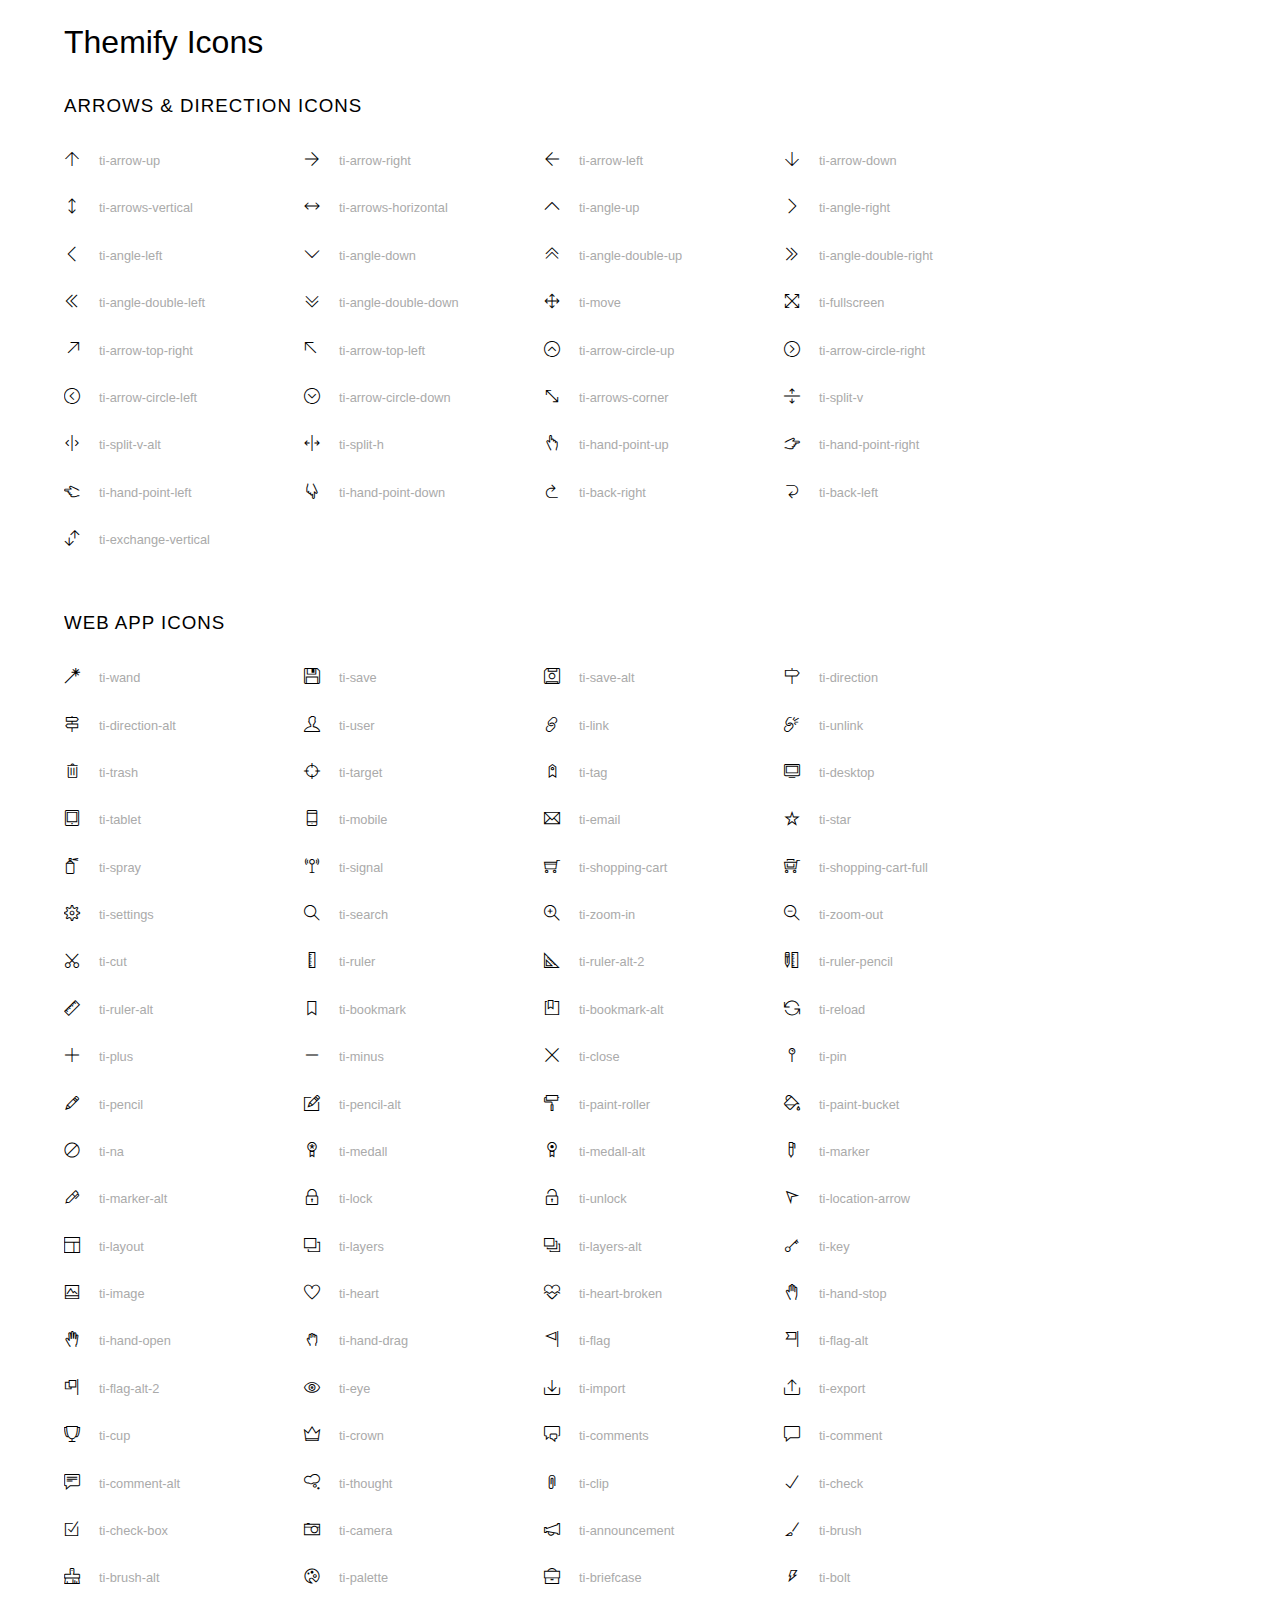
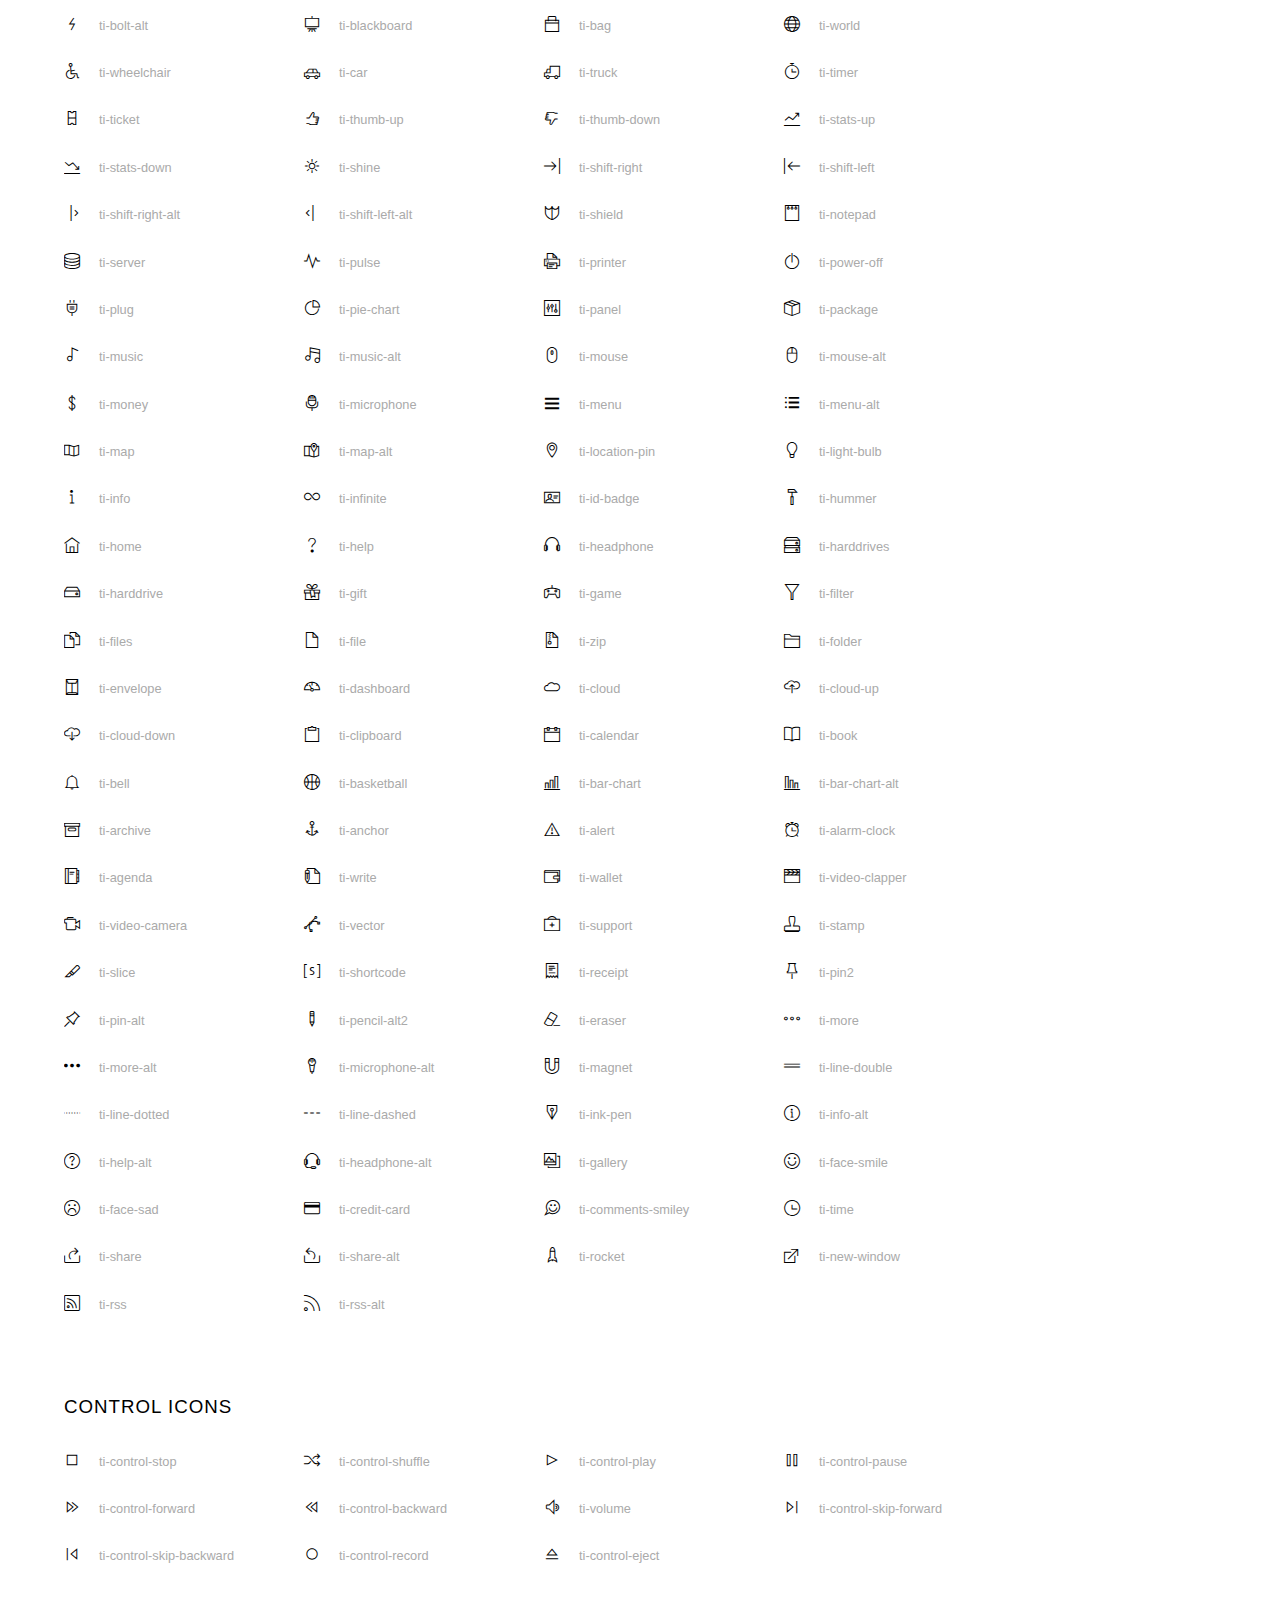
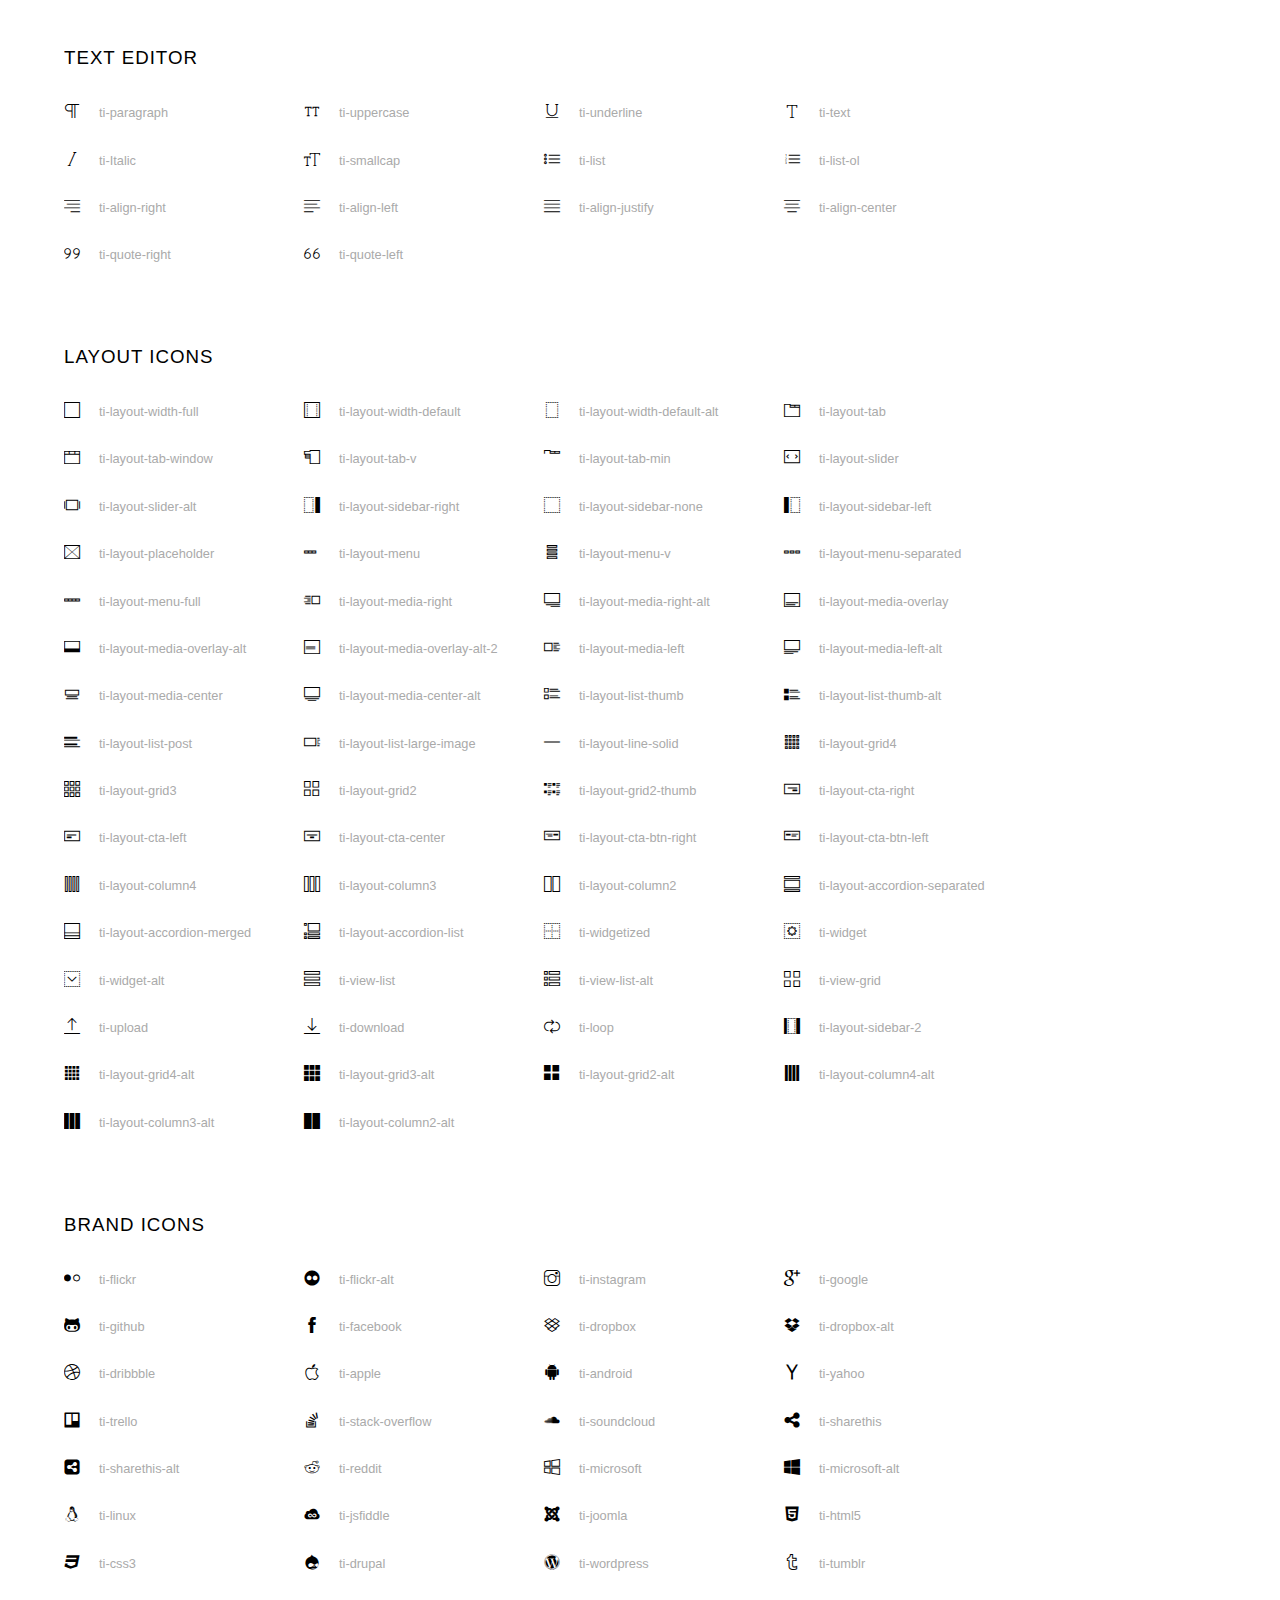
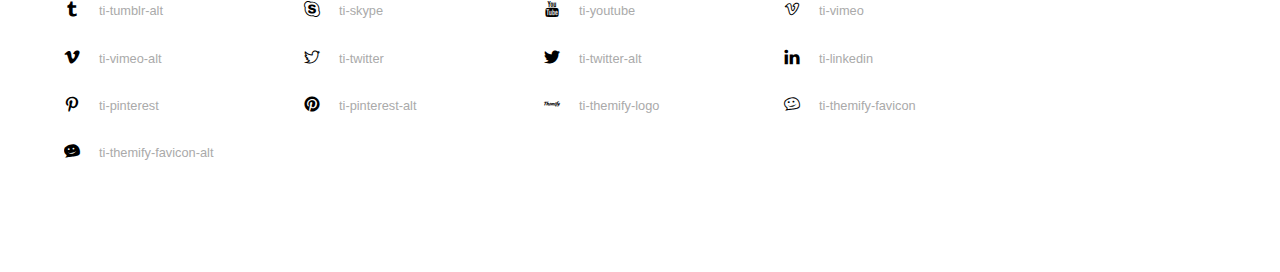
<file: asset/lib/themify-icons-font/themify-icons/index.html>
<!doctype html>
<html>
<head>
	<meta charset="utf-8">
	<title>Themify Icon Font</title>
	<meta name="viewport" content="width=device-width">
	<link rel="stylesheet" href="demo-files/demo.css">
	<link rel="stylesheet" href="themify-icons.css">
	<!--[if lt IE 8]><!-->
	<link rel="stylesheet" href="ie7/ie7.css">
	<!--<![endif]-->
</head>
<body>
	<h1>Themify Icons</h1>

	<div class="icon-section">

		<div class="icon-section">
			<h3>Arrows &amp; Direction Icons </h3>

			<div class="icon-container">
				<span class="ti-arrow-up"></span><span class="icon-name"> ti-arrow-up</span>
			</div>
			<div class="icon-container">
				<span class="ti-arrow-right"></span><span class="icon-name"> ti-arrow-right</span>
			</div>
			<div class="icon-container">
				<span class="ti-arrow-left"></span><span class="icon-name"> ti-arrow-left</span>
			</div>
			<div class="icon-container">
				<span class="ti-arrow-down"></span><span class="icon-name"> ti-arrow-down</span>
			</div>
			<div class="icon-container">
				<span class="ti-arrows-vertical"></span><span class="icon-name"> ti-arrows-vertical</span>
			</div>
			<div class="icon-container">
				<span class="ti-arrows-horizontal"></span><span class="icon-name"> ti-arrows-horizontal</span>
			</div>
			<div class="icon-container">
				<span class="ti-angle-up"></span><span class="icon-name"> ti-angle-up</span>
			</div>
			<div class="icon-container">
				<span class="ti-angle-right"></span><span class="icon-name"> ti-angle-right</span>
			</div>
			<div class="icon-container">
				<span class="ti-angle-left"></span><span class="icon-name"> ti-angle-left</span>
			</div>
			<div class="icon-container">
				<span class="ti-angle-down"></span><span class="icon-name"> ti-angle-down</span>
			</div>	
			<div class="icon-container">
				<span class="ti-angle-double-up"></span><span class="icon-name"> ti-angle-double-up</span>
			</div>
			<div class="icon-container">
				<span class="ti-angle-double-right"></span><span class="icon-name"> ti-angle-double-right</span>
			</div>
			<div class="icon-container">
				<span class="ti-angle-double-left"></span><span class="icon-name"> ti-angle-double-left</span>
			</div>
			<div class="icon-container">
				<span class="ti-angle-double-down"></span><span class="icon-name"> ti-angle-double-down</span>
			</div>					
			<div class="icon-container">
				<span class="ti-move"></span><span class="icon-name"> ti-move</span>
			</div>
			<div class="icon-container">
				<span class="ti-fullscreen"></span><span class="icon-name"> ti-fullscreen</span>
			</div>
			<div class="icon-container">
				<span class="ti-arrow-top-right"></span><span class="icon-name"> ti-arrow-top-right</span>
			</div>
			<div class="icon-container">
				<span class="ti-arrow-top-left"></span><span class="icon-name"> ti-arrow-top-left</span>
			</div>
			<div class="icon-container">
				<span class="ti-arrow-circle-up"></span><span class="icon-name"> ti-arrow-circle-up</span>
			</div>
			<div class="icon-container">
				<span class="ti-arrow-circle-right"></span><span class="icon-name"> ti-arrow-circle-right</span>
			</div>
			<div class="icon-container">
				<span class="ti-arrow-circle-left"></span><span class="icon-name"> ti-arrow-circle-left</span>
			</div>
			<div class="icon-container">
				<span class="ti-arrow-circle-down"></span><span class="icon-name"> ti-arrow-circle-down</span>
			</div>
			<div class="icon-container">
				<span class="ti-arrows-corner"></span><span class="icon-name"> ti-arrows-corner</span>
			</div>
			<div class="icon-container">
				<span class="ti-split-v"></span><span class="icon-name"> ti-split-v</span>
			</div>

			<div class="icon-container">
				<span class="ti-split-v-alt"></span><span class="icon-name"> ti-split-v-alt</span>
			</div>
			<div class="icon-container">
				<span class="ti-split-h"></span><span class="icon-name"> ti-split-h</span>
			</div>
			<div class="icon-container">
				<span class="ti-hand-point-up"></span><span class="icon-name"> ti-hand-point-up</span>
			</div>
			<div class="icon-container">
				<span class="ti-hand-point-right"></span><span class="icon-name"> ti-hand-point-right</span>
			</div>
			<div class="icon-container">
				<span class="ti-hand-point-left"></span><span class="icon-name"> ti-hand-point-left</span>
			</div>
			<div class="icon-container">
				<span class="ti-hand-point-down"></span><span class="icon-name"> ti-hand-point-down</span>
			</div>
			<div class="icon-container">
				<span class="ti-back-right"></span><span class="icon-name"> ti-back-right</span>
			</div>
			<div class="icon-container">
				<span class="ti-back-left"></span><span class="icon-name"> ti-back-left</span>
			</div>
			<div class="icon-container">
				<span class="ti-exchange-vertical"></span><span class="icon-name"> ti-exchange-vertical</span>
			</div>

		</div> <!-- Arrows Icons -->



		<h3>Web App Icons</h3>
		
		<div class="icon-section">

			<div class="icon-container">
				<span class="ti-wand"></span><span class="icon-name"> ti-wand</span>
			</div>
			<div class="icon-container">
				<span class="ti-save"></span><span class="icon-name"> ti-save</span>
			</div>
			<div class="icon-container">
				<span class="ti-save-alt"></span><span class="icon-name"> ti-save-alt</span>
			</div>

			<div class="icon-container">
				<span class="ti-direction"></span><span class="icon-name"> ti-direction</span>
			</div>
			<div class="icon-container">
				<span class="ti-direction-alt"></span><span class="icon-name"> ti-direction-alt</span>
			</div>
			<div class="icon-container">
				<span class="ti-user"></span><span class="icon-name"> ti-user</span>
			</div>
			<div class="icon-container">
				<span class="ti-link"></span><span class="icon-name"> ti-link</span>
			</div>
			<div class="icon-container">
				<span class="ti-unlink"></span><span class="icon-name"> ti-unlink</span>
			</div>
			<div class="icon-container">
				<span class="ti-trash"></span><span class="icon-name"> ti-trash</span>
			</div>
			<div class="icon-container">
				<span class="ti-target"></span><span class="icon-name"> ti-target</span>
			</div>
			<div class="icon-container">
				<span class="ti-tag"></span><span class="icon-name"> ti-tag</span>
			</div>
			<div class="icon-container">
				<span class="ti-desktop"></span><span class="icon-name"> ti-desktop</span>
			</div>
			<div class="icon-container">
				<span class="ti-tablet"></span><span class="icon-name"> ti-tablet</span>
			</div>
			<div class="icon-container">
				<span class="ti-mobile"></span><span class="icon-name"> ti-mobile</span>
			</div>
			<div class="icon-container">
				<span class="ti-email"></span><span class="icon-name"> ti-email</span>
			</div>	
			<div class="icon-container">
				<span class="ti-star"></span><span class="icon-name"> ti-star</span>
			</div>
			<div class="icon-container">
				<span class="ti-spray"></span><span class="icon-name"> ti-spray</span>
			</div>
			<div class="icon-container">
				<span class="ti-signal"></span><span class="icon-name"> ti-signal</span>
			</div>
			<div class="icon-container">
				<span class="ti-shopping-cart"></span><span class="icon-name"> ti-shopping-cart</span>
			</div>
			<div class="icon-container">
				<span class="ti-shopping-cart-full"></span><span class="icon-name"> ti-shopping-cart-full</span>
			</div>
			<div class="icon-container">
				<span class="ti-settings"></span><span class="icon-name"> ti-settings</span>
			</div>
			<div class="icon-container">
				<span class="ti-search"></span><span class="icon-name"> ti-search</span>
			</div>
			<div class="icon-container">
				<span class="ti-zoom-in"></span><span class="icon-name"> ti-zoom-in</span>
			</div>
			<div class="icon-container">
				<span class="ti-zoom-out"></span><span class="icon-name"> ti-zoom-out</span>
			</div>
			<div class="icon-container">
				<span class="ti-cut"></span><span class="icon-name"> ti-cut</span>
			</div>
			<div class="icon-container">
				<span class="ti-ruler"></span><span class="icon-name"> ti-ruler</span>
			</div>
			<div class="icon-container">
				<span class="ti-ruler-alt-2"></span><span class="icon-name"> ti-ruler-alt-2</span>
			</div>			
			<div class="icon-container">
				<span class="ti-ruler-pencil"></span><span class="icon-name"> ti-ruler-pencil</span>
			</div>
			<div class="icon-container">
				<span class="ti-ruler-alt"></span><span class="icon-name"> ti-ruler-alt</span>
			</div>
			<div class="icon-container">
				<span class="ti-bookmark"></span><span class="icon-name"> ti-bookmark</span>
			</div>
			<div class="icon-container">
				<span class="ti-bookmark-alt"></span><span class="icon-name"> ti-bookmark-alt</span>
			</div>
			<div class="icon-container">
				<span class="ti-reload"></span><span class="icon-name"> ti-reload</span>
			</div>
			<div class="icon-container">
				<span class="ti-plus"></span><span class="icon-name"> ti-plus</span>
			</div>
			<div class="icon-container">
				<span class="ti-minus"></span><span class="icon-name"> ti-minus</span>
			</div>
			<div class="icon-container">
				<span class="ti-close"></span><span class="icon-name"> ti-close</span>
			</div>			
			<div class="icon-container">
				<span class="ti-pin"></span><span class="icon-name"> ti-pin</span>
			</div>
			<div class="icon-container">
				<span class="ti-pencil"></span><span class="icon-name"> ti-pencil</span>
			</div>
					
		  	<div class="icon-container">
				<span class="ti-pencil-alt"></span><span class="icon-name"> ti-pencil-alt</span>
			</div>
			<div class="icon-container">
				<span class="ti-paint-roller"></span><span class="icon-name"> ti-paint-roller</span>
			</div>
			<div class="icon-container">
				<span class="ti-paint-bucket"></span><span class="icon-name"> ti-paint-bucket</span>
			</div>
			<div class="icon-container">
				<span class="ti-na"></span><span class="icon-name"> ti-na</span>
			</div>
			<div class="icon-container">
				<span class="ti-medall"></span><span class="icon-name"> ti-medall</span>
			</div>
			<div class="icon-container">
				<span class="ti-medall-alt"></span><span class="icon-name"> ti-medall-alt</span>
			</div>
			<div class="icon-container">
				<span class="ti-marker"></span><span class="icon-name"> ti-marker</span>
			</div>
			<div class="icon-container">
				<span class="ti-marker-alt"></span><span class="icon-name"> ti-marker-alt</span>
			</div>

			<div class="icon-container">
				<span class="ti-lock"></span><span class="icon-name"> ti-lock</span>
			</div>
			<div class="icon-container">
				<span class="ti-unlock"></span><span class="icon-name"> ti-unlock</span>
			</div>
			<div class="icon-container">
				<span class="ti-location-arrow"></span><span class="icon-name"> ti-location-arrow</span>
			</div>
			<div class="icon-container">
				<span class="ti-layout"></span><span class="icon-name"> ti-layout</span>
			</div>
			<div class="icon-container">
				<span class="ti-layers"></span><span class="icon-name"> ti-layers</span>
			</div>
			<div class="icon-container">
				<span class="ti-layers-alt"></span><span class="icon-name"> ti-layers-alt</span>
			</div>
			<div class="icon-container">
				<span class="ti-key"></span><span class="icon-name"> ti-key</span>
			</div>
			<div class="icon-container">
				<span class="ti-image"></span><span class="icon-name"> ti-image</span>
			</div>
			<div class="icon-container">
				<span class="ti-heart"></span><span class="icon-name"> ti-heart</span>
			</div>
			<div class="icon-container">
				<span class="ti-heart-broken"></span><span class="icon-name"> ti-heart-broken</span>
			</div>
			<div class="icon-container">
				<span class="ti-hand-stop"></span><span class="icon-name"> ti-hand-stop</span>
			</div>
			<div class="icon-container">
				<span class="ti-hand-open"></span><span class="icon-name"> ti-hand-open</span>
			</div>
			<div class="icon-container">
				<span class="ti-hand-drag"></span><span class="icon-name"> ti-hand-drag</span>
			</div>
			<div class="icon-container">
				<span class="ti-flag"></span><span class="icon-name"> ti-flag</span>
			</div>
			<div class="icon-container">
				<span class="ti-flag-alt"></span><span class="icon-name"> ti-flag-alt</span>
			</div>
			<div class="icon-container">
				<span class="ti-flag-alt-2"></span><span class="icon-name"> ti-flag-alt-2</span>
			</div>
			<div class="icon-container">
				<span class="ti-eye"></span><span class="icon-name"> ti-eye</span>
			</div>
			<div class="icon-container">
				<span class="ti-import"></span><span class="icon-name"> ti-import</span>
			</div>			
			<div class="icon-container">
				<span class="ti-export"></span><span class="icon-name"> ti-export</span>
			</div>
			<div class="icon-container">
				<span class="ti-cup"></span><span class="icon-name"> ti-cup</span>
			</div>
			<div class="icon-container">
				<span class="ti-crown"></span><span class="icon-name"> ti-crown</span>
			</div>
			<div class="icon-container">
				<span class="ti-comments"></span><span class="icon-name"> ti-comments</span>
			</div>
			<div class="icon-container">
				<span class="ti-comment"></span><span class="icon-name"> ti-comment</span>
			</div>
			<div class="icon-container">
				<span class="ti-comment-alt"></span><span class="icon-name"> ti-comment-alt</span>
			</div>
			<div class="icon-container">
				<span class="ti-thought"></span><span class="icon-name"> ti-thought</span>
			</div>			
			<div class="icon-container">
				<span class="ti-clip"></span><span class="icon-name"> ti-clip</span>
			</div>

			<div class="icon-container">
				<span class="ti-check"></span><span class="icon-name"> ti-check</span>
			</div>
			<div class="icon-container">
				<span class="ti-check-box"></span><span class="icon-name"> ti-check-box</span>
			</div>
			<div class="icon-container">
				<span class="ti-camera"></span><span class="icon-name"> ti-camera</span>
			</div>
			<div class="icon-container">
				<span class="ti-announcement"></span><span class="icon-name"> ti-announcement</span>
			</div>
			<div class="icon-container">
				<span class="ti-brush"></span><span class="icon-name"> ti-brush</span>
			</div>
			<div class="icon-container">
				<span class="ti-brush-alt"></span><span class="icon-name"> ti-brush-alt</span>
			</div>
			<div class="icon-container">
				<span class="ti-palette"></span><span class="icon-name"> ti-palette</span>
			</div>			
			<div class="icon-container">
				<span class="ti-briefcase"></span><span class="icon-name"> ti-briefcase</span>
			</div>
			<div class="icon-container">
				<span class="ti-bolt"></span><span class="icon-name"> ti-bolt</span>
			</div>
			<div class="icon-container">
				<span class="ti-bolt-alt"></span><span class="icon-name"> ti-bolt-alt</span>
			</div>
			<div class="icon-container">
				<span class="ti-blackboard"></span><span class="icon-name"> ti-blackboard</span>
			</div>
			<div class="icon-container">
				<span class="ti-bag"></span><span class="icon-name"> ti-bag</span>
			</div>
			<div class="icon-container">
				<span class="ti-world"></span><span class="icon-name"> ti-world</span>
			</div>
			<div class="icon-container">
				<span class="ti-wheelchair"></span><span class="icon-name"> ti-wheelchair</span>
			</div>
			<div class="icon-container">
				<span class="ti-car"></span><span class="icon-name"> ti-car</span>
			</div>
			<div class="icon-container">
				<span class="ti-truck"></span><span class="icon-name"> ti-truck</span>
			</div>
			<div class="icon-container">
				<span class="ti-timer"></span><span class="icon-name"> ti-timer</span>
			</div>
			<div class="icon-container">
				<span class="ti-ticket"></span><span class="icon-name"> ti-ticket</span>
			</div>
			<div class="icon-container">
				<span class="ti-thumb-up"></span><span class="icon-name"> ti-thumb-up</span>
			</div>
			<div class="icon-container">
				<span class="ti-thumb-down"></span><span class="icon-name"> ti-thumb-down</span>
			</div>

			<div class="icon-container">
				<span class="ti-stats-up"></span><span class="icon-name"> ti-stats-up</span>
			</div>
			<div class="icon-container">
				<span class="ti-stats-down"></span><span class="icon-name"> ti-stats-down</span>
			</div>
			<div class="icon-container">
				<span class="ti-shine"></span><span class="icon-name"> ti-shine</span>
			</div>
			<div class="icon-container">
				<span class="ti-shift-right"></span><span class="icon-name"> ti-shift-right</span>
			</div>
			<div class="icon-container">
				<span class="ti-shift-left"></span><span class="icon-name"> ti-shift-left</span>
			</div>

			<div class="icon-container">
				<span class="ti-shift-right-alt"></span><span class="icon-name"> ti-shift-right-alt</span>
			</div>
			<div class="icon-container">
				<span class="ti-shift-left-alt"></span><span class="icon-name"> ti-shift-left-alt</span>
			</div>
			<div class="icon-container">
				<span class="ti-shield"></span><span class="icon-name"> ti-shield</span>
			</div>
			<div class="icon-container">
				<span class="ti-notepad"></span><span class="icon-name"> ti-notepad</span>
			</div>
			<div class="icon-container">
				<span class="ti-server"></span><span class="icon-name"> ti-server</span>
			</div>

			<div class="icon-container">
				<span class="ti-pulse"></span><span class="icon-name"> ti-pulse</span>
			</div>
			<div class="icon-container">
				<span class="ti-printer"></span><span class="icon-name"> ti-printer</span>
			</div>
			<div class="icon-container">
				<span class="ti-power-off"></span><span class="icon-name"> ti-power-off</span>
			</div>
			<div class="icon-container">
				<span class="ti-plug"></span><span class="icon-name"> ti-plug</span>
			</div>
			<div class="icon-container">
				<span class="ti-pie-chart"></span><span class="icon-name"> ti-pie-chart</span>
			</div>

			<div class="icon-container">
				<span class="ti-panel"></span><span class="icon-name"> ti-panel</span>
			</div>
			<div class="icon-container">
				<span class="ti-package"></span><span class="icon-name"> ti-package</span>
			</div>
			<div class="icon-container">
				<span class="ti-music"></span><span class="icon-name"> ti-music</span>
			</div>
			<div class="icon-container">
				<span class="ti-music-alt"></span><span class="icon-name"> ti-music-alt</span>
			</div>
			<div class="icon-container">
				<span class="ti-mouse"></span><span class="icon-name"> ti-mouse</span>
			</div>
			<div class="icon-container">
				<span class="ti-mouse-alt"></span><span class="icon-name"> ti-mouse-alt</span>
			</div>
			<div class="icon-container">
				<span class="ti-money"></span><span class="icon-name"> ti-money</span>
			</div>
			<div class="icon-container">
				<span class="ti-microphone"></span><span class="icon-name"> ti-microphone</span>
			</div>
			<div class="icon-container">
				<span class="ti-menu"></span><span class="icon-name"> ti-menu</span>
			</div>
			<div class="icon-container">
				<span class="ti-menu-alt"></span><span class="icon-name"> ti-menu-alt</span>
			</div>
			<div class="icon-container">
				<span class="ti-map"></span><span class="icon-name"> ti-map</span>
			</div>
			<div class="icon-container">
				<span class="ti-map-alt"></span><span class="icon-name"> ti-map-alt</span>
			</div>

			<div class="icon-container">
				<span class="ti-location-pin"></span><span class="icon-name"> ti-location-pin</span>
			</div>

			<div class="icon-container">
				<span class="ti-light-bulb"></span><span class="icon-name"> ti-light-bulb</span>
			</div>
			<div class="icon-container">
				<span class="ti-info"></span><span class="icon-name"> ti-info</span>
			</div>
			<div class="icon-container">
				<span class="ti-infinite"></span><span class="icon-name"> ti-infinite</span>
			</div>
			<div class="icon-container">
				<span class="ti-id-badge"></span><span class="icon-name"> ti-id-badge</span>
			</div>
			<div class="icon-container">
				<span class="ti-hummer"></span><span class="icon-name"> ti-hummer</span>
			</div>
			<div class="icon-container">
				<span class="ti-home"></span><span class="icon-name"> ti-home</span>
			</div>
			<div class="icon-container">
				<span class="ti-help"></span><span class="icon-name"> ti-help</span>
			</div>
			<div class="icon-container">
				<span class="ti-headphone"></span><span class="icon-name"> ti-headphone</span>
			</div>
			<div class="icon-container">
				<span class="ti-harddrives"></span><span class="icon-name"> ti-harddrives</span>
			</div>
			<div class="icon-container">
				<span class="ti-harddrive"></span><span class="icon-name"> ti-harddrive</span>
			</div>
			<div class="icon-container">
				<span class="ti-gift"></span><span class="icon-name"> ti-gift</span>
			</div>
			<div class="icon-container">
				<span class="ti-game"></span><span class="icon-name"> ti-game</span>
			</div>
			<div class="icon-container">
				<span class="ti-filter"></span><span class="icon-name"> ti-filter</span>
			</div>
			<div class="icon-container">
				<span class="ti-files"></span><span class="icon-name"> ti-files</span>
			</div>
			<div class="icon-container">
				<span class="ti-file"></span><span class="icon-name"> ti-file</span>
			</div>
			<div class="icon-container">
				<span class="ti-zip"></span><span class="icon-name"> ti-zip</span>
			</div>
			<div class="icon-container">
				<span class="ti-folder"></span><span class="icon-name"> ti-folder</span>
			</div>			
			<div class="icon-container">
				<span class="ti-envelope"></span><span class="icon-name"> ti-envelope</span>
			</div>


			<div class="icon-container">
				<span class="ti-dashboard"></span><span class="icon-name"> ti-dashboard</span>
			</div>
			<div class="icon-container">
				<span class="ti-cloud"></span><span class="icon-name"> ti-cloud</span>
			</div>
			<div class="icon-container">
				<span class="ti-cloud-up"></span><span class="icon-name"> ti-cloud-up</span>
			</div>
			<div class="icon-container">
				<span class="ti-cloud-down"></span><span class="icon-name"> ti-cloud-down</span>
			</div>
			<div class="icon-container">
				<span class="ti-clipboard"></span><span class="icon-name"> ti-clipboard</span>
			</div>
			<div class="icon-container">
				<span class="ti-calendar"></span><span class="icon-name"> ti-calendar</span>
			</div>
			<div class="icon-container">
				<span class="ti-book"></span><span class="icon-name"> ti-book</span>
			</div>
			<div class="icon-container">
				<span class="ti-bell"></span><span class="icon-name"> ti-bell</span>
			</div>
			<div class="icon-container">
				<span class="ti-basketball"></span><span class="icon-name"> ti-basketball</span>
			</div>
			<div class="icon-container">
				<span class="ti-bar-chart"></span><span class="icon-name"> ti-bar-chart</span>
			</div>
			<div class="icon-container">
				<span class="ti-bar-chart-alt"></span><span class="icon-name"> ti-bar-chart-alt</span>
			</div>


			<div class="icon-container">
				<span class="ti-archive"></span><span class="icon-name"> ti-archive</span>
			</div>
			<div class="icon-container">
				<span class="ti-anchor"></span><span class="icon-name"> ti-anchor</span>
			</div>

			<div class="icon-container">
				<span class="ti-alert"></span><span class="icon-name"> ti-alert</span>
			</div>
			<div class="icon-container">
				<span class="ti-alarm-clock"></span><span class="icon-name"> ti-alarm-clock</span>
			</div>
			<div class="icon-container">
				<span class="ti-agenda"></span><span class="icon-name"> ti-agenda</span>
			</div>
			<div class="icon-container">
				<span class="ti-write"></span><span class="icon-name"> ti-write</span>
			</div>

			<div class="icon-container">
				<span class="ti-wallet"></span><span class="icon-name"> ti-wallet</span>
			</div>
			<div class="icon-container">
				<span class="ti-video-clapper"></span><span class="icon-name"> ti-video-clapper</span>
			</div>
			<div class="icon-container">
				<span class="ti-video-camera"></span><span class="icon-name"> ti-video-camera</span>
			</div>
			<div class="icon-container">
				<span class="ti-vector"></span><span class="icon-name"> ti-vector</span>
			</div>

			<div class="icon-container">
				<span class="ti-support"></span><span class="icon-name"> ti-support</span>
			</div>
			<div class="icon-container">
				<span class="ti-stamp"></span><span class="icon-name"> ti-stamp</span>
			</div>
			<div class="icon-container">
				<span class="ti-slice"></span><span class="icon-name"> ti-slice</span>
			</div>
			<div class="icon-container">
				<span class="ti-shortcode"></span><span class="icon-name"> ti-shortcode</span>
			</div>
			<div class="icon-container">
				<span class="ti-receipt"></span><span class="icon-name"> ti-receipt</span>
			</div>
			<div class="icon-container">
				<span class="ti-pin2"></span><span class="icon-name"> ti-pin2</span>
			</div>
			<div class="icon-container">
				<span class="ti-pin-alt"></span><span class="icon-name"> ti-pin-alt</span>
			</div>
			<div class="icon-container">
				<span class="ti-pencil-alt2"></span><span class="icon-name"> ti-pencil-alt2</span>
			</div>
			<div class="icon-container">
				<span class="ti-eraser"></span><span class="icon-name"> ti-eraser</span>
			</div>			
			<div class="icon-container">
				<span class="ti-more"></span><span class="icon-name"> ti-more</span>
			</div>
			<div class="icon-container">
				<span class="ti-more-alt"></span><span class="icon-name"> ti-more-alt</span>
			</div>
			<div class="icon-container">
				<span class="ti-microphone-alt"></span><span class="icon-name"> ti-microphone-alt</span>
			</div>
			<div class="icon-container">
				<span class="ti-magnet"></span><span class="icon-name"> ti-magnet</span>
			</div>
			<div class="icon-container">
				<span class="ti-line-double"></span><span class="icon-name"> ti-line-double</span>
			</div>
			<div class="icon-container">
				<span class="ti-line-dotted"></span><span class="icon-name"> ti-line-dotted</span>
			</div>
			<div class="icon-container">
				<span class="ti-line-dashed"></span><span class="icon-name"> ti-line-dashed</span>
			</div>

			<div class="icon-container">
				<span class="ti-ink-pen"></span><span class="icon-name"> ti-ink-pen</span>
			</div>
			<div class="icon-container">
				<span class="ti-info-alt"></span><span class="icon-name"> ti-info-alt</span>
			</div>
			<div class="icon-container">
				<span class="ti-help-alt"></span><span class="icon-name"> ti-help-alt</span>
			</div>
			<div class="icon-container">
				<span class="ti-headphone-alt"></span><span class="icon-name"> ti-headphone-alt</span>
			</div>

			<div class="icon-container">
				<span class="ti-gallery"></span><span class="icon-name"> ti-gallery</span>
			</div>
			<div class="icon-container">
				<span class="ti-face-smile"></span><span class="icon-name"> ti-face-smile</span>
			</div>
			<div class="icon-container">
				<span class="ti-face-sad"></span><span class="icon-name"> ti-face-sad</span>
			</div>
			<div class="icon-container">
				<span class="ti-credit-card"></span><span class="icon-name"> ti-credit-card</span>
			</div>
			<div class="icon-container">
				<span class="ti-comments-smiley"></span><span class="icon-name"> ti-comments-smiley</span>
			</div>
			<div class="icon-container">
				<span class="ti-time"></span><span class="icon-name"> ti-time</span>
			</div>
			<div class="icon-container">
				<span class="ti-share"></span><span class="icon-name"> ti-share</span>
			</div>
			<div class="icon-container">
				<span class="ti-share-alt"></span><span class="icon-name"> ti-share-alt</span>
			</div>
			<div class="icon-container">
				<span class="ti-rocket"></span><span class="icon-name"> ti-rocket</span>
			</div>

			<div class="icon-container">
				<span class="ti-new-window"></span><span class="icon-name"> ti-new-window</span>
			</div>

			<div class="icon-container">
				<span class="ti-rss"></span><span class="icon-name"> ti-rss</span>
			</div>

			<div class="icon-container">
				<span class="ti-rss-alt"></span><span class="icon-name"> ti-rss-alt</span>
			</div>
			
		</div><!-- Web App Icons -->


		<div class="icon-section">
			<h3>Control Icons</h3>
			<div class="icon-container">
				<span class="ti-control-stop"></span><span class="icon-name"> ti-control-stop</span>
			</div>
			<div class="icon-container">
				<span class="ti-control-shuffle"></span><span class="icon-name"> ti-control-shuffle</span>
			</div>
			<div class="icon-container">
				<span class="ti-control-play"></span><span class="icon-name"> ti-control-play</span>
			</div>
			<div class="icon-container">
				<span class="ti-control-pause"></span><span class="icon-name"> ti-control-pause</span>
			</div>
			<div class="icon-container">
				<span class="ti-control-forward"></span><span class="icon-name"> ti-control-forward</span>
			</div>
			<div class="icon-container">
				<span class="ti-control-backward"></span><span class="icon-name"> ti-control-backward</span>
			</div>	
			<div class="icon-container">
				<span class="ti-volume"></span><span class="icon-name"> ti-volume</span>
			</div>
			<div class="icon-container">
				<span class="ti-control-skip-forward"></span><span class="icon-name"> ti-control-skip-forward</span>
			</div>
			<div class="icon-container">
				<span class="ti-control-skip-backward"></span><span class="icon-name"> ti-control-skip-backward</span>
			</div>
			<div class="icon-container">
				<span class="ti-control-record"></span><span class="icon-name"> ti-control-record</span>
			</div>
			<div class="icon-container">
				<span class="ti-control-eject"></span><span class="icon-name"> ti-control-eject</span>
			</div>			
		</div> <!-- Control Icons -->


		<div class="icon-section">
			<h3>Text Editor</h3>

			<div class="icon-container">
				<span class="ti-paragraph"></span><span class="icon-name"> ti-paragraph</span>
			</div>
			<div class="icon-container">
				<span class="ti-uppercase"></span><span class="icon-name"> ti-uppercase</span>
			</div>

			<div class="icon-container">
				<span class="ti-underline"></span><span class="icon-name"> ti-underline</span>
			</div>
			<div class="icon-container">
				<span class="ti-text"></span><span class="icon-name"> ti-text</span>
			</div>
			<div class="icon-container">
				<span class="ti-Italic"></span><span class="icon-name"> ti-Italic</span>
			</div>
			<div class="icon-container">
				<span class="ti-smallcap"></span><span class="icon-name"> ti-smallcap</span>
			</div>
			<div class="icon-container">
				<span class="ti-list"></span><span class="icon-name"> ti-list</span>
			</div>
			<div class="icon-container">
				<span class="ti-list-ol"></span><span class="icon-name"> ti-list-ol</span>
			</div>
			<div class="icon-container">
				<span class="ti-align-right"></span><span class="icon-name"> ti-align-right</span>
			</div>
			<div class="icon-container">
				<span class="ti-align-left"></span><span class="icon-name"> ti-align-left</span>
			</div>
			<div class="icon-container">
				<span class="ti-align-justify"></span><span class="icon-name"> ti-align-justify</span>
			</div>
			<div class="icon-container">
				<span class="ti-align-center"></span><span class="icon-name"> ti-align-center</span>
			</div>
			<div class="icon-container">
				<span class="ti-quote-right"></span><span class="icon-name"> ti-quote-right</span>
			</div>
			<div class="icon-container">
				<span class="ti-quote-left"></span><span class="icon-name"> ti-quote-left</span>
			</div>

		</div> <!-- Text Editor -->



		<div class="icon-section">
			<h3>Layout Icons</h3>
			<div class="icon-container">
				<span class="ti-layout-width-full"></span><span class="icon-name"> ti-layout-width-full</span>
			</div>
			<div class="icon-container">
				<span class="ti-layout-width-default"></span><span class="icon-name"> ti-layout-width-default</span>
			</div>
			<div class="icon-container">
				<span class="ti-layout-width-default-alt"></span><span class="icon-name"> ti-layout-width-default-alt</span>
			</div>
			<div class="icon-container">
				<span class="ti-layout-tab"></span><span class="icon-name"> ti-layout-tab</span>
			</div>
			<div class="icon-container">
				<span class="ti-layout-tab-window"></span><span class="icon-name"> ti-layout-tab-window</span>
			</div>
			<div class="icon-container">
				<span class="ti-layout-tab-v"></span><span class="icon-name"> ti-layout-tab-v</span>
			</div>
			<div class="icon-container">
				<span class="ti-layout-tab-min"></span><span class="icon-name"> ti-layout-tab-min</span>
			</div>
			<div class="icon-container">
				<span class="ti-layout-slider"></span><span class="icon-name"> ti-layout-slider</span>
			</div>
			<div class="icon-container">
				<span class="ti-layout-slider-alt"></span><span class="icon-name"> ti-layout-slider-alt</span>
			</div>
			<div class="icon-container">
				<span class="ti-layout-sidebar-right"></span><span class="icon-name"> ti-layout-sidebar-right</span>
			</div>
			<div class="icon-container">
				<span class="ti-layout-sidebar-none"></span><span class="icon-name"> ti-layout-sidebar-none</span>
			</div>
			<div class="icon-container">
				<span class="ti-layout-sidebar-left"></span><span class="icon-name"> ti-layout-sidebar-left</span>
			</div>
			<div class="icon-container">
				<span class="ti-layout-placeholder"></span><span class="icon-name"> ti-layout-placeholder</span>
			</div>
			<div class="icon-container">
				<span class="ti-layout-menu"></span><span class="icon-name"> ti-layout-menu</span>
			</div>
			<div class="icon-container">
				<span class="ti-layout-menu-v"></span><span class="icon-name"> ti-layout-menu-v</span>
			</div>
			<div class="icon-container">
				<span class="ti-layout-menu-separated"></span><span class="icon-name"> ti-layout-menu-separated</span>
			</div>
			<div class="icon-container">
				<span class="ti-layout-menu-full"></span><span class="icon-name"> ti-layout-menu-full</span>
			</div>
			<div class="icon-container">
				<span class="ti-layout-media-right"></span><span class="icon-name"> ti-layout-media-right</span>
			</div>
			<div class="icon-container">
				<span class="ti-layout-media-right-alt"></span><span class="icon-name"> ti-layout-media-right-alt</span>
			</div>
			<div class="icon-container">
				<span class="ti-layout-media-overlay"></span><span class="icon-name"> ti-layout-media-overlay</span>
			</div>
			<div class="icon-container">
				<span class="ti-layout-media-overlay-alt"></span><span class="icon-name"> ti-layout-media-overlay-alt</span>
			</div>
			<div class="icon-container">
				<span class="ti-layout-media-overlay-alt-2"></span><span class="icon-name"> ti-layout-media-overlay-alt-2</span>
			</div>
			<div class="icon-container">
				<span class="ti-layout-media-left"></span><span class="icon-name"> ti-layout-media-left</span>
			</div>
			<div class="icon-container">
				<span class="ti-layout-media-left-alt"></span><span class="icon-name"> ti-layout-media-left-alt</span>
			</div>
			<div class="icon-container">
				<span class="ti-layout-media-center"></span><span class="icon-name"> ti-layout-media-center</span>
			</div>
			<div class="icon-container">
				<span class="ti-layout-media-center-alt"></span><span class="icon-name"> ti-layout-media-center-alt</span>
			</div>
			<div class="icon-container">
				<span class="ti-layout-list-thumb"></span><span class="icon-name"> ti-layout-list-thumb</span>
			</div>
			<div class="icon-container">
				<span class="ti-layout-list-thumb-alt"></span><span class="icon-name"> ti-layout-list-thumb-alt</span>
			</div>
			<div class="icon-container">
				<span class="ti-layout-list-post"></span><span class="icon-name"> ti-layout-list-post</span>
			</div>
			<div class="icon-container">
				<span class="ti-layout-list-large-image"></span><span class="icon-name"> ti-layout-list-large-image</span>
			</div>
			<div class="icon-container">
				<span class="ti-layout-line-solid"></span><span class="icon-name"> ti-layout-line-solid</span>
			</div>
			<div class="icon-container">
				<span class="ti-layout-grid4"></span><span class="icon-name"> ti-layout-grid4</span>
			</div>
			<div class="icon-container">
				<span class="ti-layout-grid3"></span><span class="icon-name"> ti-layout-grid3</span>
			</div>
			<div class="icon-container">
				<span class="ti-layout-grid2"></span><span class="icon-name"> ti-layout-grid2</span>
			</div>
			<div class="icon-container">
				<span class="ti-layout-grid2-thumb"></span><span class="icon-name"> ti-layout-grid2-thumb</span>
			</div>
			<div class="icon-container">
				<span class="ti-layout-cta-right"></span><span class="icon-name"> ti-layout-cta-right</span>
			</div>
			<div class="icon-container">
				<span class="ti-layout-cta-left"></span><span class="icon-name"> ti-layout-cta-left</span>
			</div>
			<div class="icon-container">
				<span class="ti-layout-cta-center"></span><span class="icon-name"> ti-layout-cta-center</span>
			</div>
			<div class="icon-container">
				<span class="ti-layout-cta-btn-right"></span><span class="icon-name"> ti-layout-cta-btn-right</span>
			</div>
			<div class="icon-container">
				<span class="ti-layout-cta-btn-left"></span><span class="icon-name"> ti-layout-cta-btn-left</span>
			</div>
			<div class="icon-container">
				<span class="ti-layout-column4"></span><span class="icon-name"> ti-layout-column4</span>
			</div>
			<div class="icon-container">
				<span class="ti-layout-column3"></span><span class="icon-name"> ti-layout-column3</span>
			</div>
			<div class="icon-container">
				<span class="ti-layout-column2"></span><span class="icon-name"> ti-layout-column2</span>
			</div>
			<div class="icon-container">
				<span class="ti-layout-accordion-separated"></span><span class="icon-name"> ti-layout-accordion-separated</span>
			</div>
			<div class="icon-container">
				<span class="ti-layout-accordion-merged"></span><span class="icon-name"> ti-layout-accordion-merged</span>
			</div>
			<div class="icon-container">
				<span class="ti-layout-accordion-list"></span><span class="icon-name"> ti-layout-accordion-list</span>
			</div>
			<div class="icon-container">
				<span class="ti-widgetized"></span><span class="icon-name"> ti-widgetized</span>
			</div>
			<div class="icon-container">
				<span class="ti-widget"></span><span class="icon-name"> ti-widget</span>
			</div>
			<div class="icon-container">
				<span class="ti-widget-alt"></span><span class="icon-name"> ti-widget-alt</span>
			</div>
			<div class="icon-container">
				<span class="ti-view-list"></span><span class="icon-name"> ti-view-list</span>
			</div>
			<div class="icon-container">
				<span class="ti-view-list-alt"></span><span class="icon-name"> ti-view-list-alt</span>
			</div>
			<div class="icon-container">
				<span class="ti-view-grid"></span><span class="icon-name"> ti-view-grid</span>
			</div>
			<div class="icon-container">
				<span class="ti-upload"></span><span class="icon-name"> ti-upload</span>
			</div>
			<div class="icon-container">
				<span class="ti-download"></span><span class="icon-name"> ti-download</span>
			</div>	
			<div class="icon-container">
				<span class="ti-loop"></span><span class="icon-name"> ti-loop</span>
			</div>
			<div class="icon-container">
				<span class="ti-layout-sidebar-2"></span><span class="icon-name"> ti-layout-sidebar-2</span>
			</div>
			<div class="icon-container">
				<span class="ti-layout-grid4-alt"></span><span class="icon-name"> ti-layout-grid4-alt</span>
			</div>
			<div class="icon-container">
				<span class="ti-layout-grid3-alt"></span><span class="icon-name"> ti-layout-grid3-alt</span>
			</div>
			<div class="icon-container">
				<span class="ti-layout-grid2-alt"></span><span class="icon-name"> ti-layout-grid2-alt</span>
			</div>
			<div class="icon-container">
				<span class="ti-layout-column4-alt"></span><span class="icon-name"> ti-layout-column4-alt</span>
			</div>
			<div class="icon-container">
				<span class="ti-layout-column3-alt"></span><span class="icon-name"> ti-layout-column3-alt</span>
			</div>
			<div class="icon-container">
				<span class="ti-layout-column2-alt"></span><span class="icon-name"> ti-layout-column2-alt</span>
			</div>		


		</div> <!-- Layout Icons -->


		<div class="icon-section">
			<h3>Brand Icons</h3>

			<div class="icon-container">
				<span class="ti-flickr"></span><span class="icon-name"> ti-flickr</span>
			</div>
			<div class="icon-container">
				<span class="ti-flickr-alt"></span><span class="icon-name"> ti-flickr-alt</span>
			</div>			
			<div class="icon-container">
				<span class="ti-instagram"></span><span class="icon-name"> ti-instagram</span>
			</div>
			<div class="icon-container">
				<span class="ti-google"></span><span class="icon-name"> ti-google</span>
			</div>
			<div class="icon-container">
				<span class="ti-github"></span><span class="icon-name"> ti-github</span>
			</div>

			<div class="icon-container">
				<span class="ti-facebook"></span><span class="icon-name"> ti-facebook</span>
			</div>
			<div class="icon-container">
				<span class="ti-dropbox"></span><span class="icon-name"> ti-dropbox</span>
			</div>
			<div class="icon-container">
				<span class="ti-dropbox-alt"></span><span class="icon-name"> ti-dropbox-alt</span>
			</div>
			<div class="icon-container">
				<span class="ti-dribbble"></span><span class="icon-name"> ti-dribbble</span>
			</div>
			<div class="icon-container">
				<span class="ti-apple"></span><span class="icon-name"> ti-apple</span>
			</div>
			<div class="icon-container">
				<span class="ti-android"></span><span class="icon-name"> ti-android</span>
			</div>
			<div class="icon-container">
				<span class="ti-yahoo"></span><span class="icon-name"> ti-yahoo</span>
			</div>
			<div class="icon-container">
				<span class="ti-trello"></span><span class="icon-name"> ti-trello</span>
			</div>
			<div class="icon-container">
				<span class="ti-stack-overflow"></span><span class="icon-name"> ti-stack-overflow</span>
			</div>
			<div class="icon-container">
				<span class="ti-soundcloud"></span><span class="icon-name"> ti-soundcloud</span>
			</div>
			<div class="icon-container">
				<span class="ti-sharethis"></span><span class="icon-name"> ti-sharethis</span>
			</div>
			<div class="icon-container">
				<span class="ti-sharethis-alt"></span><span class="icon-name"> ti-sharethis-alt</span>
			</div>
			<div class="icon-container">
				<span class="ti-reddit"></span><span class="icon-name"> ti-reddit</span>
			</div>

			<div class="icon-container">
				<span class="ti-microsoft"></span><span class="icon-name"> ti-microsoft</span>
			</div>
			<div class="icon-container">
				<span class="ti-microsoft-alt"></span><span class="icon-name"> ti-microsoft-alt</span>
			</div>
			<div class="icon-container">
				<span class="ti-linux"></span><span class="icon-name"> ti-linux</span>
			</div>
			<div class="icon-container">
				<span class="ti-jsfiddle"></span><span class="icon-name"> ti-jsfiddle</span>
			</div>
			<div class="icon-container">
				<span class="ti-joomla"></span><span class="icon-name"> ti-joomla</span>
			</div>
			<div class="icon-container">
				<span class="ti-html5"></span><span class="icon-name"> ti-html5</span>
			</div>
			<div class="icon-container">
				<span class="ti-css3"></span><span class="icon-name"> ti-css3</span>
			</div>	
			<div class="icon-container">
				<span class="ti-drupal"></span><span class="icon-name"> ti-drupal</span>
			</div>
			<div class="icon-container">
				<span class="ti-wordpress"></span><span class="icon-name"> ti-wordpress</span>
			</div>		
			<div class="icon-container">
				<span class="ti-tumblr"></span><span class="icon-name"> ti-tumblr</span>
			</div>
			<div class="icon-container">
				<span class="ti-tumblr-alt"></span><span class="icon-name"> ti-tumblr-alt</span>
			</div>
			<div class="icon-container">
				<span class="ti-skype"></span><span class="icon-name"> ti-skype</span>
			</div>
			<div class="icon-container">
				<span class="ti-youtube"></span><span class="icon-name"> ti-youtube</span>
			</div>
			<div class="icon-container">
				<span class="ti-vimeo"></span><span class="icon-name"> ti-vimeo</span>
			</div>
			<div class="icon-container">
				<span class="ti-vimeo-alt"></span><span class="icon-name"> ti-vimeo-alt</span>
			</div>			
			<div class="icon-container">
				<span class="ti-twitter"></span><span class="icon-name"> ti-twitter</span>
			</div>
			<div class="icon-container">
				<span class="ti-twitter-alt"></span><span class="icon-name"> ti-twitter-alt</span>
			</div>
			<div class="icon-container">
				<span class="ti-linkedin"></span><span class="icon-name"> ti-linkedin</span>
			</div>
			<div class="icon-container">
				<span class="ti-pinterest"></span><span class="icon-name"> ti-pinterest</span>
			</div>

			<div class="icon-container">
				<span class="ti-pinterest-alt"></span><span class="icon-name"> ti-pinterest-alt</span>
			</div>
			<div class="icon-container">
				<span class="ti-themify-logo"></span><span class="icon-name"> ti-themify-logo</span>
			</div>
			<div class="icon-container">
				<span class="ti-themify-favicon"></span><span class="icon-name"> ti-themify-favicon</span>
			</div>
			<div class="icon-container">
				<span class="ti-themify-favicon-alt"></span><span class="icon-name"> ti-themify-favicon-alt</span>
			</div>

		</div> <!-- brand Icons -->

	</div>

</body>
</html>
</file>
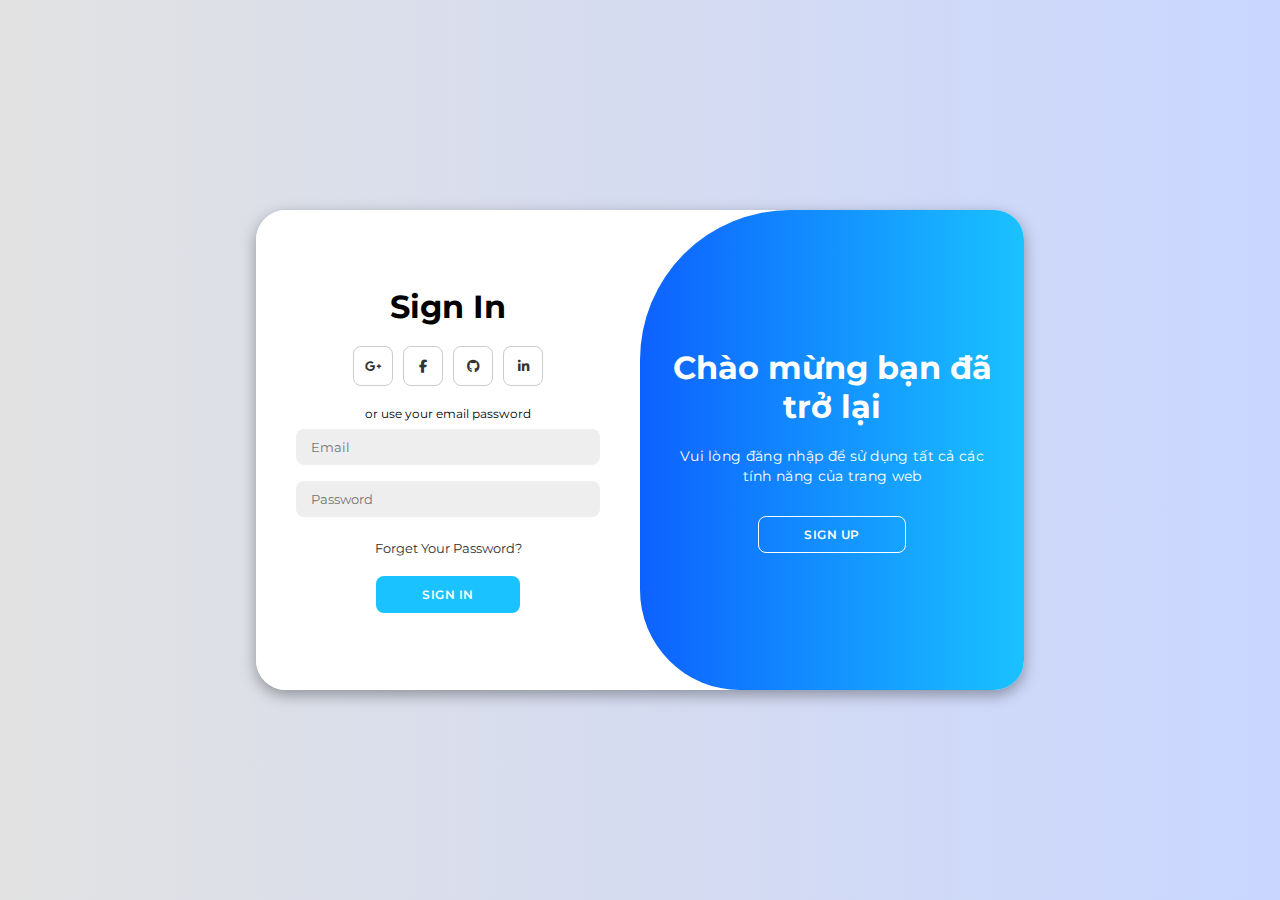
<file: login.html>
<!DOCTYPE html>
<html lang="en">

<head>
    <meta charset="UTF-8">
    <meta name="viewport" content="width=device-width, initial-scale=1.0">
    <link rel="stylesheet" href="https://cdnjs.cloudflare.com/ajax/libs/font-awesome/6.4.2/css/all.min.css">
    <link rel="stylesheet" href="./asset/css/login.css">
    <link rel="shortcut icon" href="./asset/img/Green_Tones_Catering_Logo-removebg-preview.png" type="image/x-icon">
    <title>Login Page </title>
</head>

<body>

    <div class="container" id="container">
        <div class="form-container sign-up">
            <form>
                <h1>Create Account</h1>
                <div class="social-icons">
                    <a href="#" class="icon"><i class="fa-brands fa-google-plus-g"></i></a>
                    <a href="#" class="icon"><i class="fa-brands fa-facebook-f"></i></a>
                    <a href="#" class="icon"><i class="fa-brands fa-github"></i></a>
                    <a href="#" class="icon"><i class="fa-brands fa-linkedin-in"></i></a>
                </div>
                <span>or use your email for registeration</span>
                <input type="text" placeholder="Name">
                <input type="email" placeholder="Email">
                <input type="password" placeholder="Password">
                <button>Sign Up</button>
            </form>
        </div>
        <div class="form-container sign-in">
            <form>
                <h1>Sign In</h1>
                <div class="social-icons">
                    <a href="#" class="icon"><i class="fa-brands fa-google-plus-g"></i></a>
                    <a href="#" class="icon"><i class="fa-brands fa-facebook-f"></i></a>
                    <a href="#" class="icon"><i class="fa-brands fa-github"></i></a>
                    <a href="#" class="icon"><i class="fa-brands fa-linkedin-in"></i></a>
                </div>
                <span>or use your email password</span>
                <input type="email" placeholder="Email">
                <input type="password" placeholder="Password">
                <a href="#">Forget Your Password?</a><button>Sign In</button>
            </form>
        </div>
        <div class="toggle-container">
            <div class="toggle">
                <div class="toggle-panel toggle-left">
                    <h1>Hello, Chào Bạn</h1>
                    <p>Bạn vui lòng đăng ký thông tin để sử dụng tất cả các tính năng của trang web</p>
                    <button class="hidden" id="login">Sign In</button>
                </div>
                <div class="toggle-panel toggle-right">
                    <h1>Chào mừng bạn đã trở lại</h1>
                    <p>Vui lòng đăng nhập để sử dụng tất cả các tính năng của trang web</p>
                    <button class="hidden" id="register">Sign Up</button>
                </div>
            </div>
        </div>
    </div>

    <script src="./asset/js/login.js"></script>
</body>

</html>
</file>
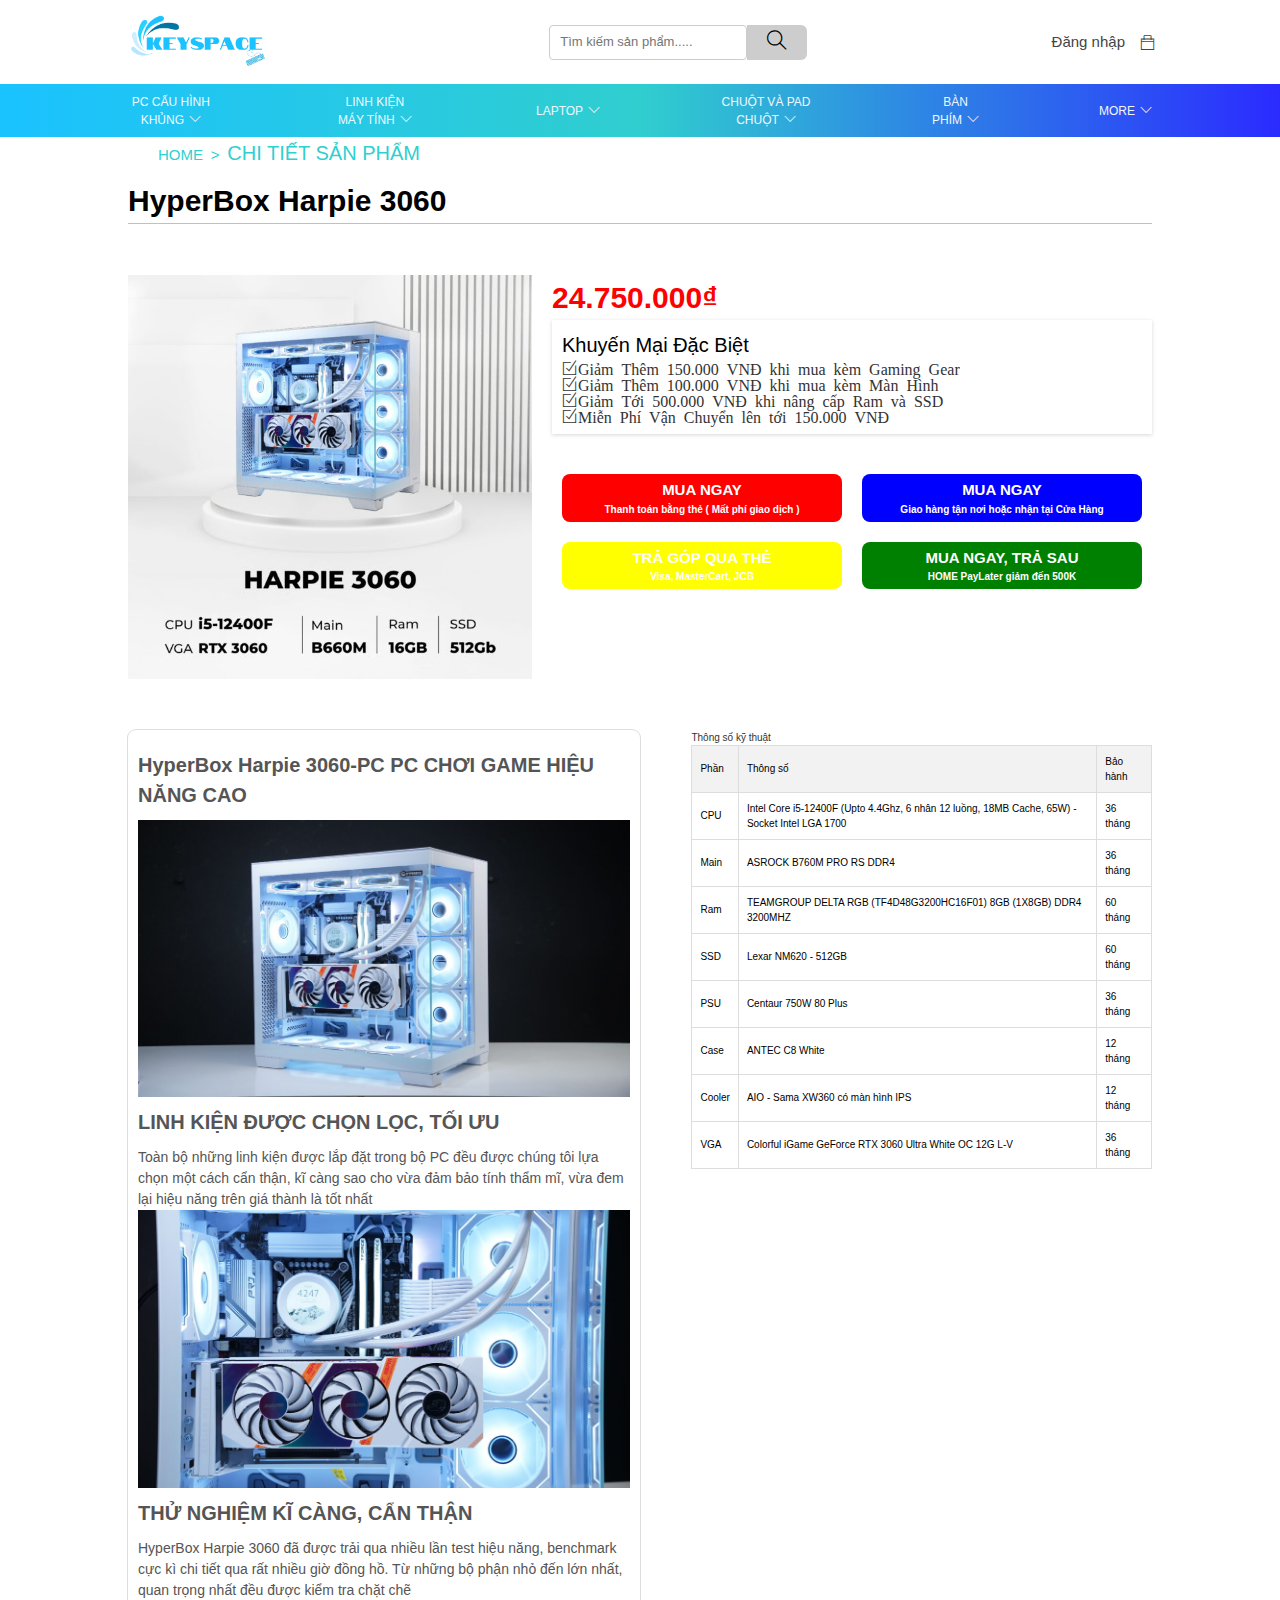
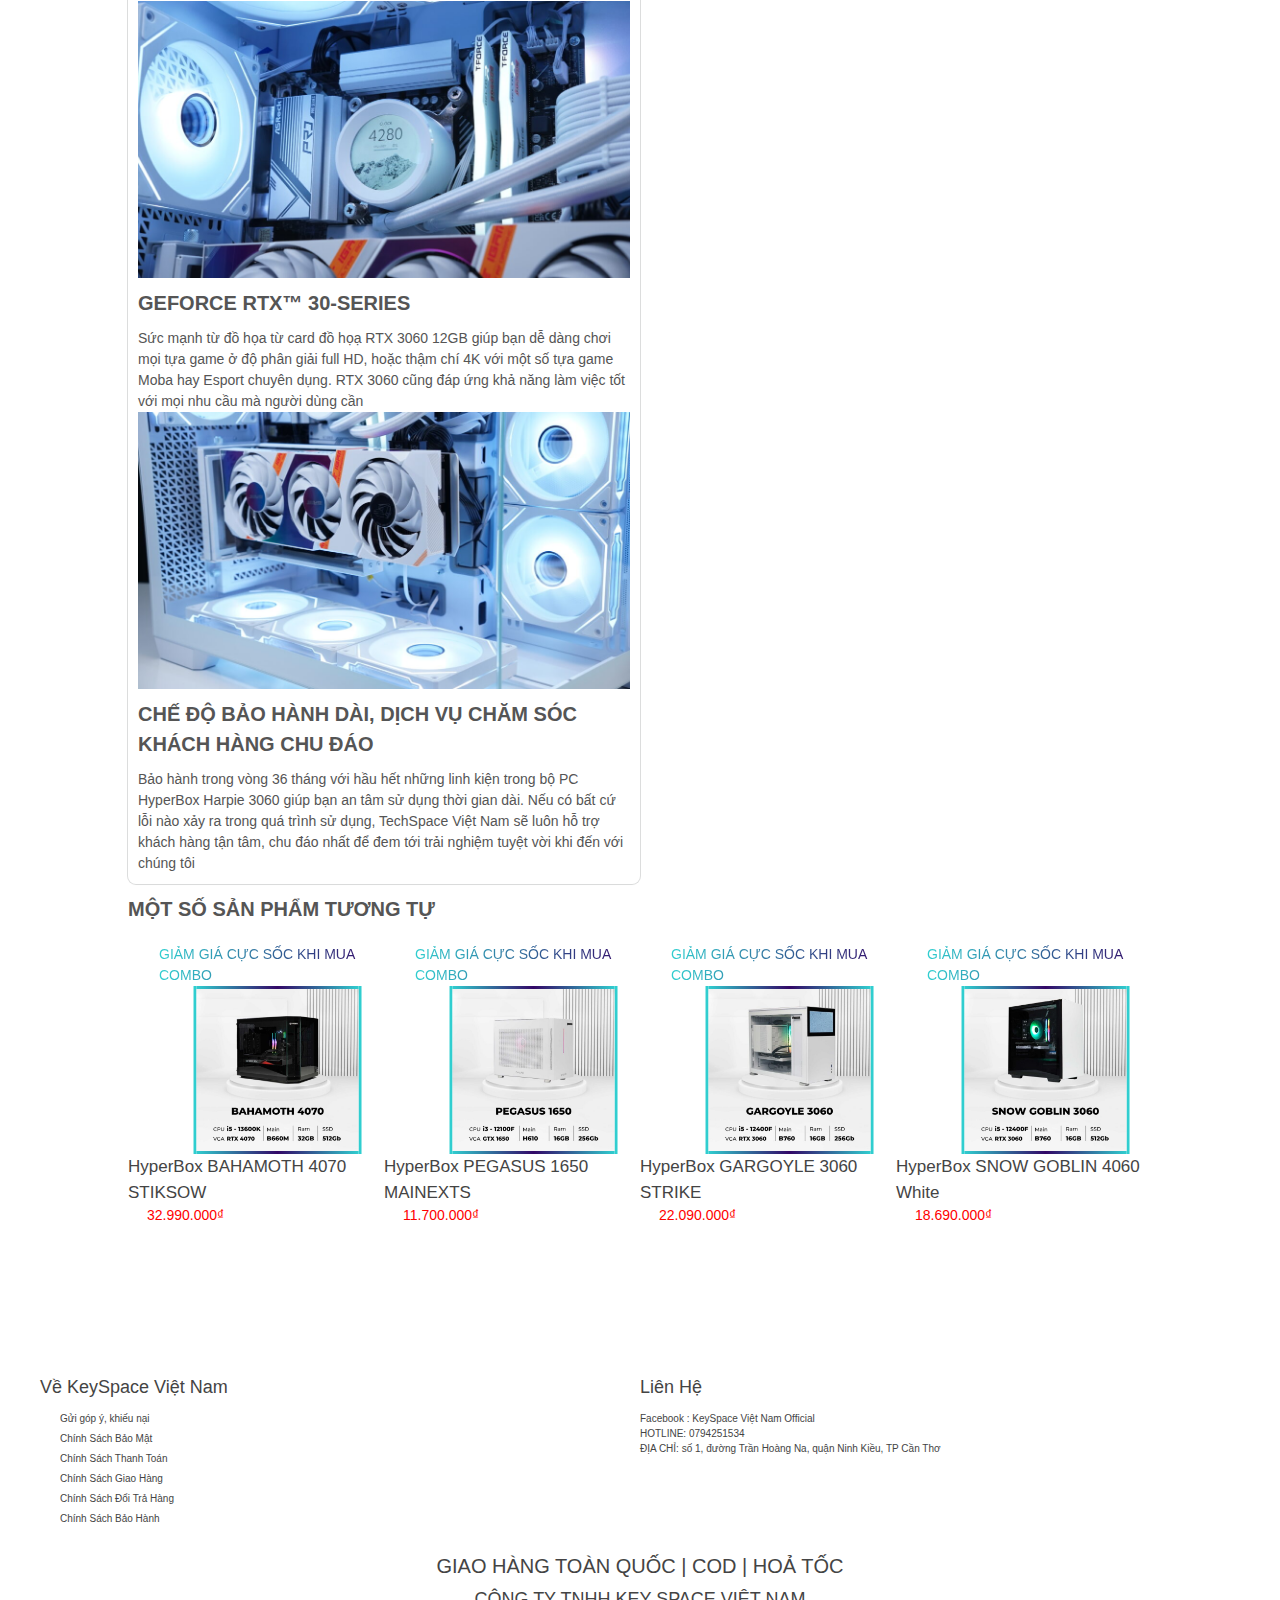
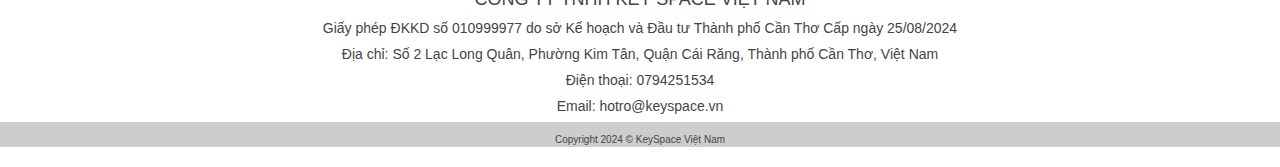
<file: s2-chitietsanpham.html>
<!doctype html>
<html lang="en">


<head>
    <meta charset="utf-8">
    <meta name="viewport" content="width=device-width, initial-scale=1">
    <!-- Bootstrap  -->
    <link href="https://cdn.jsdelivr.net/npm/bootstrap@5.3.0-alpha3/dist/css/bootstrap.min.css" rel="stylesheet"
        integrity="sha384-KK94CHFLLe+nY2dmCWGMq91rCGa5gtU4mk92HdvYe+M/SXH301p5ILy+dN9+nJOZ" crossorigin="anonymous">
    <link rel="stylesheet" href="https://cdn.jsdelivr.net/npm/bootstrap-icons@1.10.4/font/bootstrap-icons.css">
    <!-- Bootstrap  -->

    <!-- Hover  -->
    <link rel="stylesheet" href="asset/lib/themify-icons-font/themify-icons/themify-icons.css">
    <link rel="stylesheet" href="asset/lib/Hover-master/css/hover-min.css">

    <link rel="stylesheet" href="asset/css/base.css">
    <link rel="stylesheet" href="asset/css/style.css">
    <link rel="stylesheet" href="asset/css/secondarypage.css">
    <link rel="shortcut icon" href="./asset/img/Green_Tones_Catering_Logo-removebg-preview.png" type="image/x-icon">
    <title>Chi tiết Sản Phẩm</title>
</head>

<body>
    <!-- START : HEADER -->
    <header class="header">
        <div class="header-top">
            <div class="header-logo">
                <img src="asset/img/KeySpace_Logo.png" alt="">
            </div>
            <div class="header-search">
                <input type="text" placeholder="Tìm kiếm sản phẩm.....">
                <a href="#" class="header__search-icon"><i class="ti-search"></i></a>
            </div>
            <div class="header-account">
                <a href="./login.html">Đăng nhập</a>
                <i class="ti-bag"></i>
            </div>
        </div>
        <div class="header-bottom">
            <div class="header__bottom-content">
                <!-- PC CẤU HÌNH KHỦNG -->
                <div class="header_bottom--link">
                    <a href="./header.html">PC CẤU HÌNH KHỦNG<i class="header_bottom--icon ti-angle-down"></i>
                    </a>
                    <!-- PC CẤU HÌNH KHỦNG : SUB -->
                    <div class="link--sub">
                        <ul class="link--sub-child">
                            <li><a href="#">PC Chơi game Triple A</a></li>
                            <li><a href="#">PC Game Online </a></li>
                            <li><a href="#">PC Văn Phòng</a></li>
                            <li><a href="#">Máy Trạm</a></li>
                        </ul>
                    </div>
                </div>
                <!-- LINH KIỆN MÁY TÍNH -->
                <div class="header_bottom--link">
                    <a href="#">LINH KIỆN MÁY TÍNH<i class="header_bottom--icon ti-angle-down"></i>
                    </a>
                    <!-- LINH KIỆN MÁY TÍNH : SUB -->
                    <div class="link--sub">
                        <ul class="link--sub-child">
                            <li><a href="#">CPU</a></li>
                            <li><a href="#">MAIN BOARD</a></li>
                            <li><a href="#">RAM</a></li>
                            <li><a href="#">VGA</a></li>
                            <li><a href="#">CASE</a></li>
                            <li><a href="#">SSD</a></li>
                            <li><a href="#">NGUỒN</a></li>
                        </ul>
                    </div>
                </div>
                <!-- LAPTOP -->
                <div class="header_bottom--link">
                    <a href="#">LAPTOP<i class="header_bottom--icon ti-angle-down"></i>
                    </a>
                    <!-- LAPTOP : SUB -->
                    <div class="link--sub">
                        <ul class="link--sub-child">
                            <li><a href="#">LAPTOP GAMING</a></li>
                            <li><a href="#">LAPTOP VĂN PHÒNG</a></li>
                            <li><a href="#">LAPTOP ĐỒ HỌA</a></li>
                            <li><a href="#">LAPTOP DOANH NHÂN</a></li>
                        </ul>
                    </div>
                </div>
                <!-- CHUỘT VÀ PAD CHUỘT -->
                <div class="header_bottom--link">
                    <a href="#">CHUỘT VÀ PAD CHUỘT<i class="header_bottom--icon ti-angle-down"></i>
                    </a>
                    <!-- CHUỘT VÀ PAD CHUỘT : SUB -->
                    <div class="link--sub">
                        <ul class="link--sub-child">
                            <li><a href="#">CHUỘT MÁY TÍNH</a></li>
                            <li><a href="#">PAD CHUỘT</a></li>
                        </ul>
                    </div>
                </div>
                <!-- BÀN PHÍM -->
                <div class="header_bottom--link">
                    <a href="#">BÀN PHÍM<i class="header_bottom--icon ti-angle-down"></i>
                    </a>
                    <!-- BÀN PHÍM : SUB -->
                    <div class="link--sub">
                        <ul class="link--sub-child">
                            <li><a href="#">BÀN PHÍM GAMING</a></li>
                            <li><a href="#">BÀN PHÍM VĂN PHÒNG</a></li>
                            <li><a href="#">BÀN PHÍM CUSTOM</a></li>
                        </ul>
                    </div>
                </div>
                <!-- MORE -->
                <div class="header_bottom--link">
                    <a href="#">MORE<i class="header_bottom--icon ti-angle-down"></i>
                    </a>
                    <!-- MORE : SUB -->
                    <div class="link--sub">
                        <ul class="link--sub-child">
                            <li><a href="#">TAI NGHE</a></li>
                            <li><a href="#">MÀN HÌNH</a></li>
                            <li><a href="#">THIẾT BỊ DỰ ÁN</a></li>
                        </ul>
                    </div>
                </div>
            </div>
        </div>
    </header>
    <!--END: HEADER -->

    <!--START: CENTER -->
    <div class="center">
        <div class="center__content-s2page">
            <!-- BREADCRUMBS-INPAGE -->
            <ul class="breadcrumbs">
                <li class="breadcrumbs__item">
                    <a href="./index.html" class="breadcrumbs__link">HOME</a>
                </li>
                <li class="breadcrumbs__item">
                    <a href="./s2-chitietsanpham.html" class="breadcrumbs__link breadcrumbs__link-active">CHI TIẾT SẢN PHẨM</a>
                </li>
            </ul>
            <div class="productdetailS">
                <!-- TÊN SẢN PHẨM -->
                <div class="product__name">
                    <p>HyperBox Harpie 3060</p>
                </div>
                <div class="product__block">
                    <div class="product__block-img">
                        <img src="./asset/img/chitietsanpham1.jpg" alt="img">
                    </div>
                    <div class="product__block-price-pay">
                        <div class="block-price">
                            <p class="price-price">24.750.000₫</p>
                            <div class="price-promotion">
                                <div class="title-promotion">
                                    <p>Khuyến Mại Đặc Biệt</p>
                                </div>
                                <p class="ti-check-box">Giảm Thêm 150.000 VNĐ khi mua kèm Gaming Gear</p>
                                <p class="ti-check-box">Giảm Thêm 100.000 VNĐ khi mua kèm Màn Hình</p>
                                <p class="ti-check-box">Giảm Tới 500.000 VNĐ khi nâng cấp Ram và SSD</p>
                                <p class="ti-check-box">Miễn Phí Vận Chuyển lên tới 150.000 VNĐ</p>
                            </div>
                        </div>
                        <div class="block-pay">
                            <div class="pay pay1">
                                <p>MUA NGAY</p>
                                <p>Thanh toán bằng thẻ ( Mất phí giao dịch )</p>
                            </div>
                            <div class="pay pay2">
                                <p>MUA NGAY</p>
                                <p>Giao hàng tận nơi hoặc nhận tại Cửa Hàng</p>
                            </div>
                        </div>
                        <div class="block-pay">
                            <div class="pay pay3">
                                <p>TRẢ GÓP QUA THẺ</p>
                                <p>Visa, MasterCart, JCB</p>
                            </div>
                            <div class="pay pay4">
                                <p>MUA NGAY, TRẢ SAU</p>
                                <p>HOME PayLater giảm đến 500K</p>
                            </div>
                        </div>


                    </div>



                </div>
                <!-- CHI TIẾT SẢN PHẨM -->
                <div class="details">
                    <div class="introduce_product">
                        <p class="upcase">HyperBox Harpie 3060-PC PC CHƠI GAME HIỆU NĂNG CAO</p>
                        <img src="./asset/img/ctsp1.jpg" alt="img">
                        <p class="upcase">LINH KIỆN ĐƯỢC CHỌN LỌC, TỐI ƯU</p>
                        <p>Toàn bộ những linh kiện được lắp đặt trong bộ PC đều được chúng tôi lựa chọn một cách cẩn
                            thận, kĩ càng sao cho vừa đảm bảo tính thẩm mĩ, vừa đem lại hiệu năng trên giá thành là tốt
                            nhất</p>
                        <img src="./asset/img/ctsp2.jpg" alt="img">
                        <p class="upcase">THỬ NGHIỆM KĨ CÀNG, CẨN THẬN</p>
                        <p>HyperBox Harpie 3060 đã được trải qua nhiều lần test hiệu năng, benchmark cực kì chi tiết qua
                            rất nhiều giờ đồng hồ. Từ những bộ phận nhỏ đến lớn nhất, quan trọng nhất đều được kiểm tra
                            chặt chẽ</p>
                        <img src="./asset/img/ctsp3.jpg" alt="img">
                        <p class="upcase">GEFORCE RTX™ 30-SERIES</p>
                        <p>Sức mạnh từ đồ họa từ card đồ họạ RTX 3060 12GB giúp bạn dễ dàng chơi mọi tựa game ở độ phân
                            giải full HD, hoặc thậm chí 4K với một số tựa game Moba hay Esport chuyên dụng. RTX 3060
                            cũng đáp ứng khả năng làm việc tốt với mọi nhu cầu mà người dùng cần</p>
                        <img src="./asset/img/ctsp4.jpg" alt="img">
                        <p class="upcase">CHẾ ĐỘ BẢO HÀNH DÀI, DỊCH VỤ CHĂM SÓC KHÁCH HÀNG CHU ĐÁO</p>
                        <p>Bảo hành trong vòng 36 tháng với hầu hết những linh kiện trong bộ PC HyperBox Harpie 3060
                            giúp bạn an tâm sử dụng thời gian dài. Nếu có bất cứ lỗi nào xảy ra trong quá trình sử dụng,
                            TechSpace Việt Nam sẽ luôn hỗ trợ khách hàng tận tâm, chu đáo nhất để đem tới trải nghiệm
                            tuyệt vời khi đến với chúng tôi</p>
                    </div>
                    <div class="specifications">
                        <h1>Thông số kỹ thuật</h1>
                        <table class="spec-table">
                            <tr>
                                <th>Phần</th>
                                <th>Thông số</th>
                                <th>Bảo hành</th>
                            </tr>
                            <tr>
                                <td>CPU</td>
                                <td>Intel Core i5-12400F (Upto 4.4Ghz, 6 nhân 12 luồng, 18MB Cache, 65W) - Socket Intel
                                    LGA 1700</td>
                                <td>36 tháng</td>
                            </tr>
                            <tr>
                                <td>Main</td>
                                <td>ASROCK B760M PRO RS DDR4</td>
                                <td>36 tháng</td>
                            </tr>
                            <tr>
                                <td>Ram</td>
                                <td>TEAMGROUP DELTA RGB (TF4D48G3200HC16F01) 8GB (1X8GB) DDR4 3200MHZ</td>
                                <td>60 tháng</td>
                            </tr>
                            <tr>
                                <td>SSD</td>
                                <td>Lexar NM620 - 512GB</td>
                                <td>60 tháng</td>
                            </tr>
                            <tr>
                                <td>PSU</td>
                                <td>Centaur 750W 80 Plus</td>
                                <td>36 tháng</td>
                            </tr>
                            <tr>
                                <td>Case</td>
                                <td>ANTEC C8 White</td>
                                <td>12 tháng</td>
                            </tr>
                            <tr>
                                <td>Cooler</td>
                                <td>AIO - Sama XW360 có màn hình IPS</td>
                                <td>12 tháng</td>
                            </tr>
                            <tr>
                                <td>VGA</td>
                                <td>Colorful iGame GeForce RTX 3060 Ultra White OC 12G L-V</td>
                                <td>36 tháng</td>
                            </tr>
                        </table>
                    </div>
                </div>

                <!-- MỘT SỐ SẢN PHẨM TƯƠNG TỰ -->
                <p class="upcase">MỘT SỐ SẢN PHẨM TƯƠNG TỰ</p>
                <div class="content__main-list">
                    <!-- PHẦN TỬ -->
                    <div class="content__main-item">
                        <p>GIẢM GIÁ CỰC SỐC  KHI MUA COMBO</p>
                        <img class="ten-box" src="./asset/img/item-quality5.jpg" alt="item5">
                        <p>HyperBox BAHAMOTH 4070 STIKSOW</p>
                        <p>32.990.000₫</p>
                    </div>
                    <div class="content__main-item">
                        <p>GIẢM GIÁ CỰC SỐC  KHI MUA COMBO</p>
                        <img class="ten-box" src="./asset/img/item-quality6.jpg" alt="item6">
                        <p>HyperBox PEGASUS 1650 MAINEXTS</p>
                        <p>11.700.000₫</p>
                    </div>
                    <div class="content__main-item">
                        <p>GIẢM GIÁ CỰC SỐC  KHI MUA COMBO</p>
                        <img class="ten-box" src="./asset/img/item-quality7.jpg" alt="item7">
                        <p>HyperBox GARGOYLE 3060 STRIKE</p>
                        <p>22.090.000₫</p>
                    </div>
                    <div class="content__main-item">
                        <p>GIẢM GIÁ CỰC SỐC  KHI MUA COMBO</p>
                        <img class="ten-box" src="./asset/img/item-quality8.jpg" alt="item8">
                        <p>HyperBox SNOW GOBLIN 4060 White</p>
                        <p>18.690.000₫</p>
                    </div>
                </div>
            </div>
        </div>
    </div>

    <!--END: CENTER -->

    <!-- START: FOOTER -->  
    <footer class="footer">
        <div class="footer-content">
            <div class="footer-section">
                <h3>Về KeySpace Việt Nam</h3>
                <ul>
                    <li>Gửi góp ý, khiếu nại</li>
                    <li>Chính Sách Bảo Mật</li>
                    <li>Chính Sách Thanh Toán</li>
                    <li>Chính Sách Giao Hàng</li>
                    <li>Chính Sách Đổi Trả Hàng</li>
                    <li>Chính Sách Bảo Hành</li>
                </ul>
            </div>
            <div class="footer-section">
                <h3>Liên Hệ</h3>
                <p>Facebook : KeySpace Việt Nam Official</p>
                <p>HOTLINE: 0794251534</p>
                <p>ĐỊA CHỈ: số 1, đường Trần Hoàng Na, quận Ninh Kiều, TP Cần Thơ</p>
            </div>
        </div>
        <div class="footer-bottom">
            <p style="font-size: 2rem; font-weight: 400; color: #444;">GIAO HÀNG TOÀN QUỐC | COD | HOẢ TỐC</p>
            <p style="font-size: 1.8rem; font-weight: 400; color: #444;">CÔNG TY TNHH KEY SPACE VIỆT NAM</p>
            <p>Giấy phép ĐKKD số 010999977 do sở Kế hoạch và Đầu tư Thành phố Cần Thơ Cấp ngày 25/08/2024</p>
            <p>Địa chỉ: Số 2 Lạc Long Quân, Phường Kim Tân, Quận Cái Răng, Thành phố Cần Thơ, Việt Nam</p>
            <p>Điện thoại: 0794251534</p>
            <p>Email: hotro@keyspace.vn</p>
        </div>


        <div class="copyright">
            <p>Copyright 2024 © KeySpace Việt Nam</p>
        </div>
    </footer>
    <!--END: FOOTER -->

    <!-- todo javacript -->
    <script src="asset/js/javacript.js"></script>

</body>

</html>
</file>
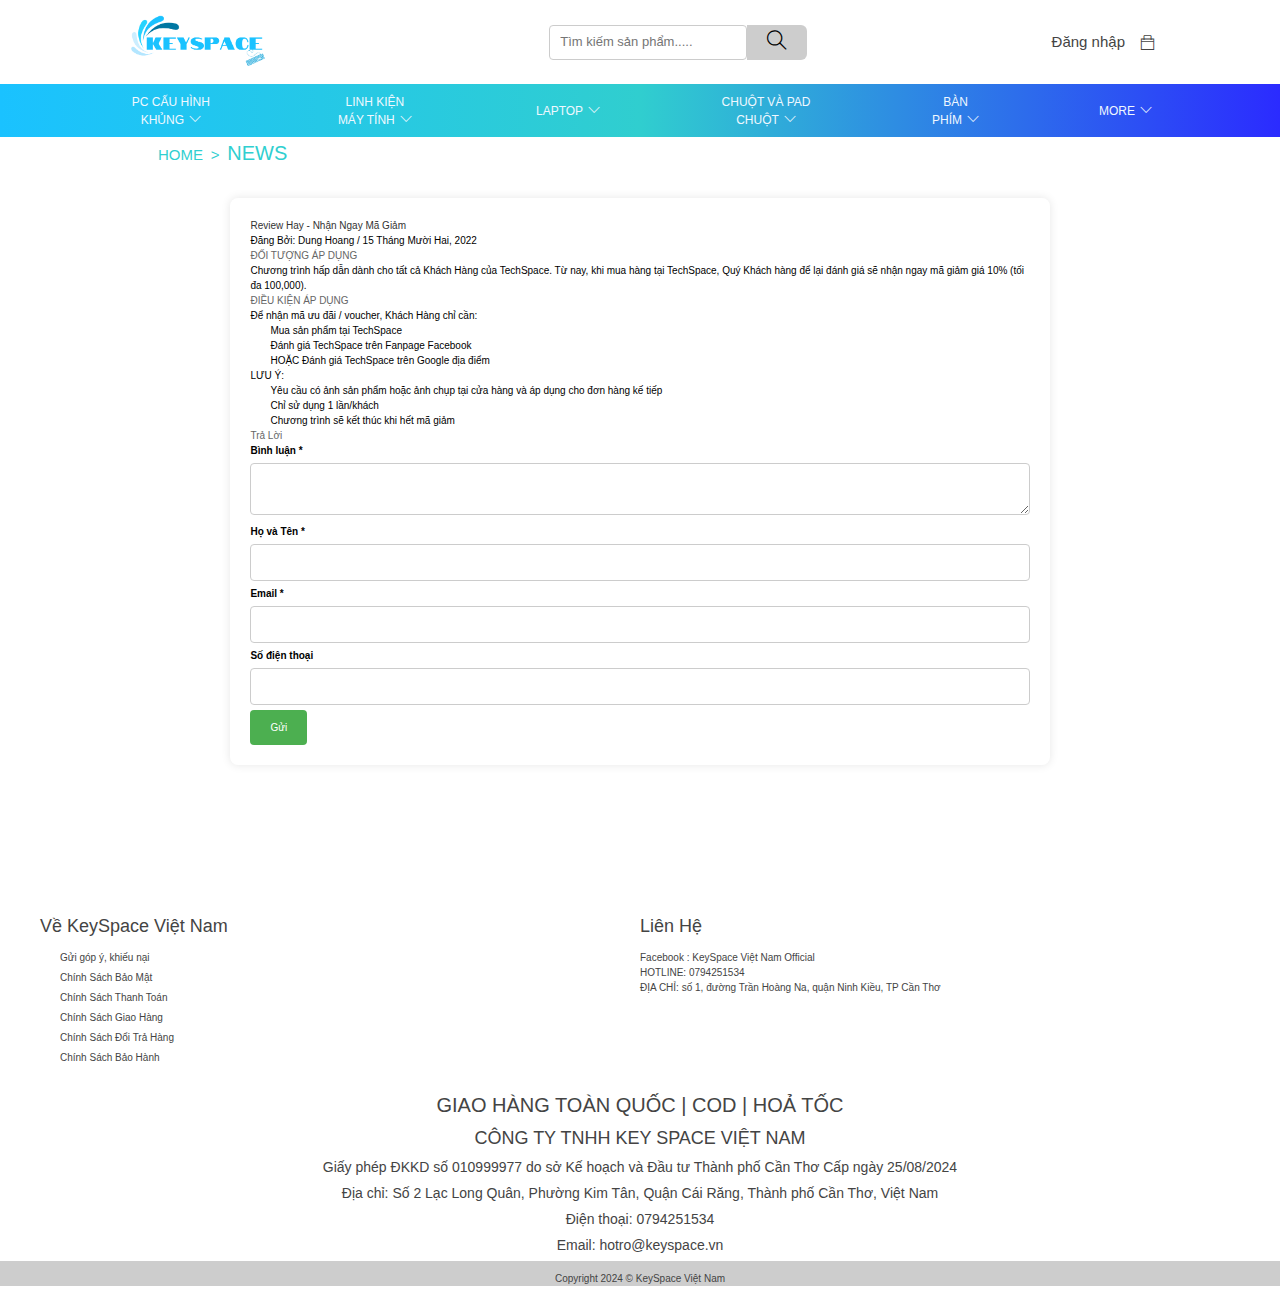
<file: s2-news.html>
<!doctype html>
<html lang="en">
    

<head>
    <meta charset="utf-8">
    <meta name="viewport" content="width=device-width, initial-scale=1">
    <!-- Bootstrap  -->
    <link href="https://cdn.jsdelivr.net/npm/bootstrap@5.3.0-alpha3/dist/css/bootstrap.min.css" rel="stylesheet"
        integrity="sha384-KK94CHFLLe+nY2dmCWGMq91rCGa5gtU4mk92HdvYe+M/SXH301p5ILy+dN9+nJOZ" crossorigin="anonymous">
    <link rel="stylesheet" href="https://cdn.jsdelivr.net/npm/bootstrap-icons@1.10.4/font/bootstrap-icons.css">
    <!-- Bootstrap  -->

    <!-- Hover  -->
    <link rel="stylesheet" href="asset/lib/themify-icons-font/themify-icons/themify-icons.css">
    <link rel="stylesheet" href="asset/lib/Hover-master/css/hover-min.css">

    <link rel="stylesheet" href="asset/css/base.css">
    <link rel="stylesheet" href="asset/css/style.css">
    <link rel="stylesheet" href="asset/css/secondarypage.css">
    <link rel="shortcut icon" href="./asset/img/Green_Tones_Catering_Logo-removebg-preview.png" type="image/x-icon">
    <title>KeySpace | News</title>
</head>

<body>
    <!-- START : HEADER -->
    <header class="header">
        <div class="header-top">
            <div class="header-logo">
                <img src="asset/img/KeySpace_Logo.png" alt="">
            </div>
            <div class="header-search">
                <input type="text" placeholder="Tìm kiếm sản phẩm.....">
                <a href="#" class="header__search-icon"><i class="ti-search"></i></a>
            </div>
            <div class="header-account">
                <a href="./login.html">Đăng nhập</a>
                <i class="ti-bag"></i>
            </div>
        </div>
        <div class="header-bottom">
            <div class="header__bottom-content">
                <!-- PC CẤU HÌNH KHỦNG -->
                <div class="header_bottom--link">
                    <a href="./header.html">PC CẤU HÌNH KHỦNG<i class="header_bottom--icon ti-angle-down"></i>
                    </a>
                    <!-- PC CẤU HÌNH KHỦNG : SUB -->
                    <div class="link--sub">
                        <ul class="link--sub-child">
                            <li><a href="#">PC Chơi game Triple A</a></li>
                            <li><a href="#">PC Game Online </a></li>
                            <li><a href="#">PC Văn Phòng</a></li>
                            <li><a href="#">Máy Trạm</a></li>
                        </ul>
                    </div>
                </div>
                <!-- LINH KIỆN MÁY TÍNH -->
                <div class="header_bottom--link">
                    <a href="#">LINH KIỆN MÁY TÍNH<i class="header_bottom--icon ti-angle-down"></i>
                    </a>
                    <!-- LINH KIỆN MÁY TÍNH : SUB -->
                    <div class="link--sub">
                        <ul class="link--sub-child">
                            <li><a href="#">CPU</a></li>
                            <li><a href="#">MAIN BOARD</a></li>
                            <li><a href="#">RAM</a></li>
                            <li><a href="#">VGA</a></li>
                            <li><a href="#">CASE</a></li>
                            <li><a href="#">SSD</a></li>
                            <li><a href="#">NGUỒN</a></li>
                        </ul>
                    </div>
                </div>
                <!-- LAPTOP -->
                <div class="header_bottom--link">
                    <a href="#">LAPTOP<i class="header_bottom--icon ti-angle-down"></i>
                    </a>
                    <!-- LAPTOP : SUB -->
                    <div class="link--sub">
                        <ul class="link--sub-child">
                            <li><a href="#">LAPTOP GAMING</a></li>
                            <li><a href="#">LAPTOP VĂN PHÒNG</a></li>
                            <li><a href="#">LAPTOP ĐỒ HỌA</a></li>
                            <li><a href="#">LAPTOP DOANH NHÂN</a></li>
                        </ul>
                    </div>
                </div>
                <!-- CHUỘT VÀ PAD CHUỘT -->
                <div class="header_bottom--link">
                    <a href="#">CHUỘT VÀ PAD CHUỘT<i class="header_bottom--icon ti-angle-down"></i>
                    </a>
                    <!-- CHUỘT VÀ PAD CHUỘT : SUB -->
                    <div class="link--sub">
                        <ul class="link--sub-child">
                            <li><a href="#">CHUỘT MÁY TÍNH</a></li>
                            <li><a href="#">PAD CHUỘT</a></li>
                        </ul>
                    </div>
                </div>
                <!-- BÀN PHÍM -->
                <div class="header_bottom--link">
                    <a href="#">BÀN PHÍM<i class="header_bottom--icon ti-angle-down"></i>
                    </a>
                    <!-- BÀN PHÍM : SUB -->
                    <div class="link--sub">
                        <ul class="link--sub-child">
                            <li><a href="#">BÀN PHÍM GAMING</a></li>
                            <li><a href="#">BÀN PHÍM VĂN PHÒNG</a></li>
                            <li><a href="#">BÀN PHÍM CUSTOM</a></li>
                        </ul>
                    </div>
                </div>
                <!-- MORE -->
                <div class="header_bottom--link">
                    <a href="#">MORE<i class="header_bottom--icon ti-angle-down"></i>
                    </a>
                    <!-- MORE : SUB -->
                    <div class="link--sub">
                        <ul class="link--sub-child">
                            <li><a href="#">TAI NGHE</a></li>
                            <li><a href="#">MÀN HÌNH</a></li>
                            <li><a href="#">THIẾT BỊ DỰ ÁN</a></li>
                        </ul>
                    </div>
                </div>
            </div>
        </div>
    </header>
    <!--END: HEADER -->

    <!--START: CENTER -->
        <div class="center">
            <div class="center__content-s2page">
                <!-- BREADCRUMBS-INPAGE -->
            <ul class="breadcrumbs">
                <li class="breadcrumbs__item">
                    <a href="./index.html" class="breadcrumbs__link">HOME</a>
                </li>
                <li class="breadcrumbs__item">
                    <a href="./s2-news.html" class="breadcrumbs__link breadcrumbs__link-active">NEWS</a>
                </li>
            </ul>
                <div class="container">
                    <h1>Review Hay - Nhận Ngay Mã Giảm</h1>
                    <p><strong>Đăng Bởi:</strong> Dung Hoang / 15 Tháng Mười Hai, 2022</p>
                    <h2>ĐỐI TƯỢNG ÁP DỤNG</h2>
                    <p>Chương trình hấp dẫn dành cho tất cả Khách Hàng của TechSpace. Từ nay, khi mua hàng tại TechSpace, Quý Khách hàng để lại đánh giá sẽ nhận ngay mã giảm giá 10% (tối đa 100,000).</p>
                    <h2>ĐIỀU KIỆN ÁP DỤNG</h2>
                    <p>Để nhận mã ưu đãi / voucher, Khách Hàng chỉ cần:</p>
                    <ul>
                      <li>Mua sản phẩm tại TechSpace</li>
                      <li>Đánh giá TechSpace trên Fanpage Facebook</li>
                      <li>HOẶC Đánh giá TechSpace trên Google địa điểm</li>
                    </ul>
                    <p><strong>LƯU Ý:</strong></p>
                    <ul>
                      <li>Yêu cầu có ảnh sản phẩm hoặc ảnh chụp tại cửa hàng và áp dụng cho đơn hàng kế tiếp</li>
                      <li>Chỉ sử dụng 1 lần/khách</li>
                      <li>Chương trình sẽ kết thúc khi hết mã giảm</li>
                    </ul>
                    <h2>Trả Lời</h2>
                    <form action="#" method="POST">
                      <div>
                        <label for="comment">Bình luận *</label><br>
                        <textarea id="comment" name="comment" required></textarea>
                      </div>
                      <div>
                        <label for="name">Họ và Tên *</label><br>
                        <input type="text" id="name" name="name" required>
                      </div>
                      <div>
                        <label for="email">Email *</label><br>
                        <input type="email" id="email" name="email" required>
                      </div>
                      <div>
                        <label for="phone">Số điện thoại</label><br>
                        <input type="url" id="phone" name="phone">
                      </div>
                      <div>
                        <input type="submit" value="Gửi">
                      </div>
                    </form>
                  </div>
























            </div>
        </div>
    
    <!--END: CENTER -->

    <!-- START: FOOTER -->
    <footer class="footer">
        <div class="footer-content">
            <div class="footer-section">
                <h3>Về KeySpace Việt Nam</h3>
                <ul>
                    <li>Gửi góp ý, khiếu nại</li>
                    <li>Chính Sách Bảo Mật</li>
                    <li>Chính Sách Thanh Toán</li>
                    <li>Chính Sách Giao Hàng</li>
                    <li>Chính Sách Đổi Trả Hàng</li>
                    <li>Chính Sách Bảo Hành</li>
                </ul>
            </div>
            <div class="footer-section">
                <h3>Liên Hệ</h3>
                <p>Facebook : KeySpace Việt Nam Official</p>
                <p>HOTLINE: 0794251534</p>
                <p>ĐỊA CHỈ: số 1, đường Trần Hoàng Na, quận Ninh Kiều, TP Cần Thơ</p>
            </div>
        </div>
        <div class="footer-bottom">
            <p style="font-size: 2rem; font-weight: 400; color: #444;">GIAO HÀNG TOÀN QUỐC | COD | HOẢ TỐC</p>
            <p style="font-size: 1.8rem; font-weight: 400; color: #444;">CÔNG TY TNHH KEY SPACE VIỆT NAM</p>
            <p>Giấy phép ĐKKD số 010999977 do sở Kế hoạch và Đầu tư Thành phố Cần Thơ Cấp ngày 25/08/2024</p>
            <p>Địa chỉ: Số 2 Lạc Long Quân, Phường Kim Tân, Quận Cái Răng, Thành phố Cần Thơ, Việt Nam</p>
            <p>Điện thoại: 0794251534</p>
            <p>Email: hotro@keyspace.vn</p>
        </div>


        <div class="copyright">
            <p>Copyright 2024 © KeySpace Việt Nam</p>
        </div>
    </footer>
    <!--END: FOOTER -->

    <!-- todo javacript -->
    <script src="asset/js/javacript.js"></script>

</body>

</html>
</file>
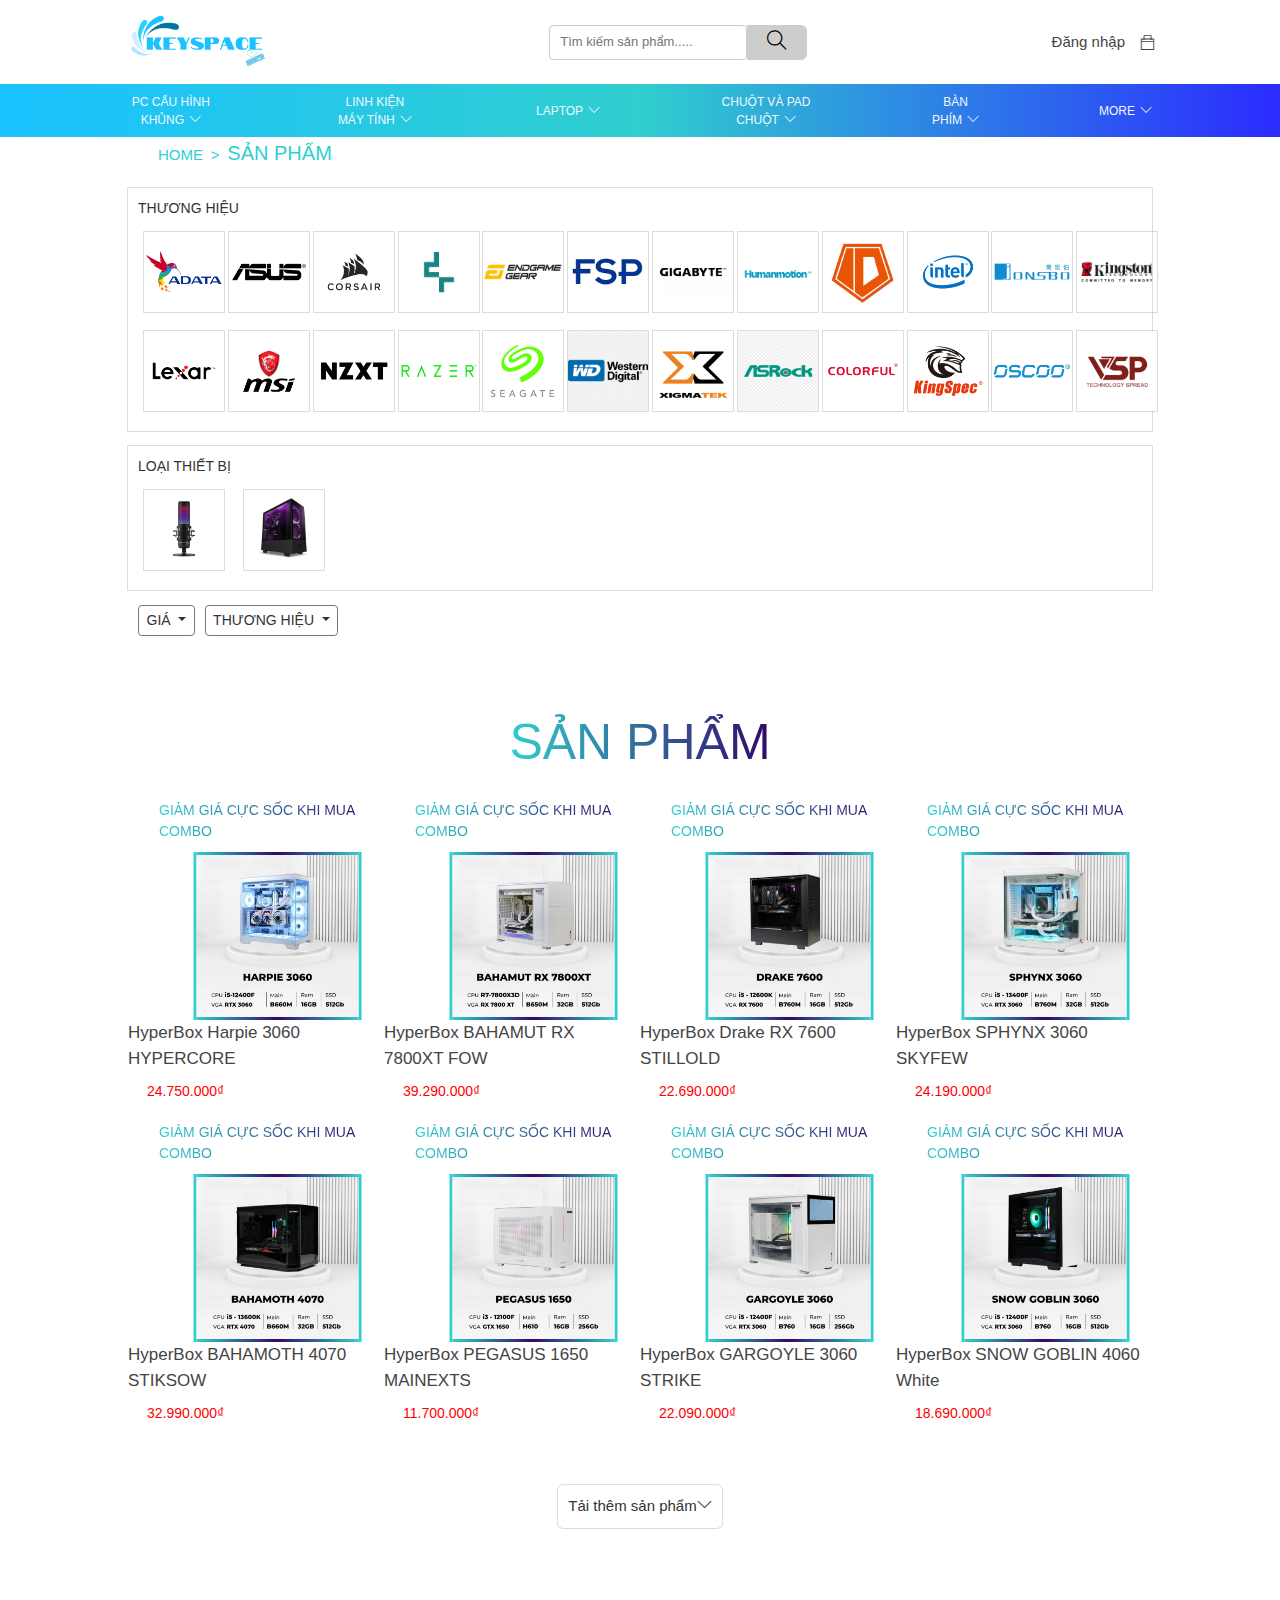
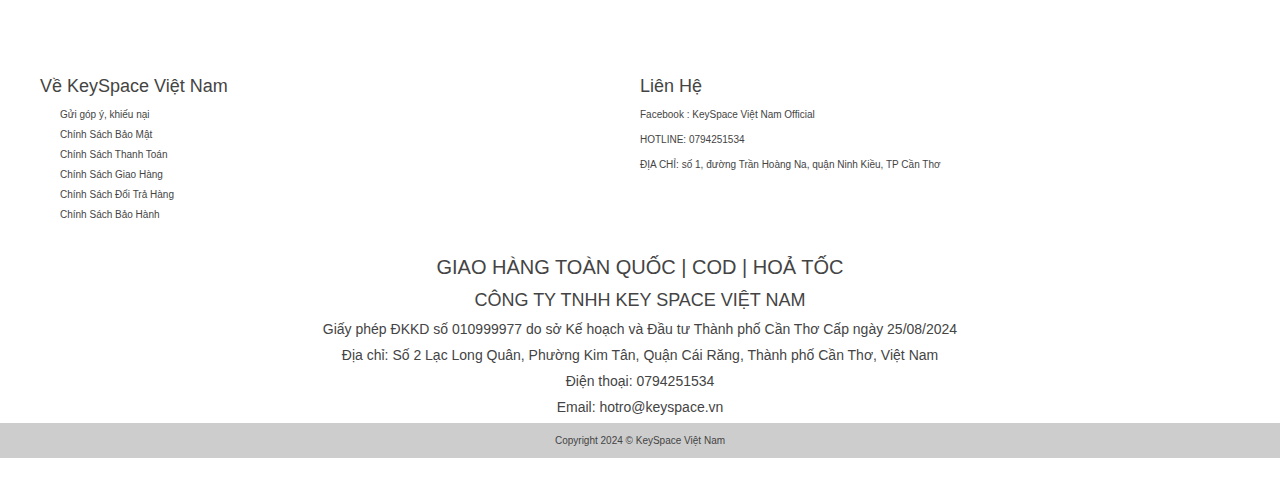
<file: s2-sanpham.html>
<!doctype html>
<html lang="en">


<head>
    <meta charset="utf-8">
    <meta name="viewport" content="width=device-width, initial-scale=1">
    <!-- Bootstrap  -->
    <link href="https://cdn.jsdelivr.net/npm/bootstrap@5.3.0-alpha3/dist/css/bootstrap.min.css" rel="stylesheet"
    integrity="sha384-KK94CHFLLe+nY2dmCWGMq91rCGa5gtU4mk92HdvYe+M/SXH301p5ILy+dN9+nJOZ" crossorigin="anonymous">
    <link rel="stylesheet" href="https://cdn.jsdelivr.net/npm/bootstrap-icons@1.10.4/font/bootstrap-icons.css">
    <link href="https://cdn.jsdelivr.net/npm/bootstrap@5.3.3/dist/css/bootstrap.min.css" rel="stylesheet" integrity="sha384-QWTKZyjpPEjISv5WaRU9OFeRpok6YctnYmDr5pNlyT2bRjXh0JMhjY6hW+ALEwIH" crossorigin="anonymous">
<script src="https://cdn.jsdelivr.net/npm/bootstrap@5.3.3/dist/js/bootstrap.bundle.min.js" integrity="sha384-YvpcrYf0tY3lHB60NNkmXc5s9fDVZLESaAA55NDzOxhy9GkcIdslK1eN7N6jIeHz" crossorigin="anonymous"></script>
    <!-- Bootstrap  -->

    <!-- Hover  -->
    <link rel="stylesheet" href="asset/lib/themify-icons-font/themify-icons/themify-icons.css">
    <link rel="stylesheet" href="asset/lib/Hover-master/css/hover-min.css">

    <link rel="stylesheet" href="asset/css/base.css">
    <link rel="stylesheet" href="asset/css/style.css">
    <link rel="stylesheet" href="asset/css/secondarypage.css">
    <link rel="shortcut icon" href="./asset/img/Green_Tones_Catering_Logo-removebg-preview.png" type="image/x-icon">
    <title>Sản phẩm</title>


</head>


<body>
    <!-- START : HEADER -->
    <header class="header">
        <div class="header-top">
            <div class="header-logo">
                <img src="asset/img/KeySpace_Logo.png" alt="">
            </div>
            <div class="header-search">
                <input type="text" placeholder="Tìm kiếm sản phẩm.....">
                <a href="#" class="header__search-icon"><i class="ti-search"></i></a>
            </div>
            <div class="header-account">
                <a href="./login.html">Đăng nhập</a>
                <i class="ti-bag"></i>
            </div>
        </div>
        <div class="header-bottom">
            <div class="header__bottom-content">
                <!-- PC CẤU HÌNH KHỦNG -->
                <div class="header_bottom--link">
                    <a href="./s2-sanpham.html">PC CẤU HÌNH KHỦNG<i class="header_bottom--icon ti-angle-down"></i>
                    </a>
                    <!-- PC CẤU HÌNH KHỦNG : SUB -->
                    <div class="link--sub">
                        <ul class="link--sub-child">
                            <li><a href="#">PC Chơi game Triple A</a></li>
                            <li><a href="#">PC Game Online </a></li>
                            <li><a href="#">PC Văn Phòng</a></li>
                            <li><a href="#">Máy Trạm</a></li>
                        </ul>
                    </div>
                </div>
                <!-- LINH KIỆN MÁY TÍNH -->
                <div class="header_bottom--link">
                    <a href="#">LINH KIỆN MÁY TÍNH<i class="header_bottom--icon ti-angle-down"></i>
                    </a>
                    <!-- LINH KIỆN MÁY TÍNH : SUB -->
                    <div class="link--sub">
                        <ul class="link--sub-child">
                            <li><a href="#">CPU</a></li>
                            <li><a href="#">MAIN BOARD</a></li>
                            <li><a href="#">RAM</a></li>
                            <li><a href="#">VGA</a></li>
                            <li><a href="#">CASE</a></li>
                            <li><a href="#">SSD</a></li>
                            <li><a href="#">NGUỒN</a></li>
                        </ul>
                    </div>
                </div>
                <!-- LAPTOP -->
                <div class="header_bottom--link">
                    <a href="#">LAPTOP<i class="header_bottom--icon ti-angle-down"></i>
                    </a>
                    <!-- LAPTOP : SUB -->
                    <div class="link--sub">
                        <ul class="link--sub-child">
                            <li><a href="#">LAPTOP GAMING</a></li>
                            <li><a href="#">LAPTOP VĂN PHÒNG</a></li>
                            <li><a href="#">LAPTOP ĐỒ HỌA</a></li>
                            <li><a href="#">LAPTOP DOANH NHÂN</a></li>
                        </ul>
                    </div>
                </div>
                <!-- CHUỘT VÀ PAD CHUỘT -->
                <div class="header_bottom--link">
                    <a href="#">CHUỘT VÀ PAD CHUỘT<i class="header_bottom--icon ti-angle-down"></i>
                    </a>
                    <!-- CHUỘT VÀ PAD CHUỘT : SUB -->
                    <div class="link--sub">
                        <ul class="link--sub-child">
                            <li><a href="#">CHUỘT MÁY TÍNH</a></li>
                            <li><a href="#">PAD CHUỘT</a></li>
                        </ul>
                    </div>
                </div>
                <!-- BÀN PHÍM -->
                <div class="header_bottom--link">
                    <a href="#">BÀN PHÍM<i class="header_bottom--icon ti-angle-down"></i>
                    </a>
                    <!-- BÀN PHÍM : SUB -->
                    <div class="link--sub">
                        <ul class="link--sub-child">
                            <li><a href="#">BÀN PHÍM GAMING</a></li>
                            <li><a href="#">BÀN PHÍM VĂN PHÒNG</a></li>
                            <li><a href="#">BÀN PHÍM CUSTOM</a></li>
                        </ul>
                    </div>
                </div>
                <!-- MORE -->
                <div class="header_bottom--link">
                    <a href="#">MORE<i class="header_bottom--icon ti-angle-down"></i>
                    </a>
                    <!-- MORE : SUB -->
                    <div class="link--sub">
                        <ul class="link--sub-child">
                            <li><a href="#">TAI NGHE</a></li>
                            <li><a href="#">MÀN HÌNH</a></li>
                            <li><a href="#">THIẾT BỊ DỰ ÁN</a></li>
                        </ul>
                    </div>
                </div>
            </div>
        </div>
    </header>
    <!--END: HEADER -->

    <!--START: CENTER -->
    <div class="center">
        <div class="center__content-s2page">
            <!-- BREADCRUMBS-INPAGE -->
            <ul class="breadcrumbs">
                <li class="breadcrumbs__item">
                    <a href="./index.html" class="breadcrumbs__link">HOME</a>
                </li>
                <li class="breadcrumbs__item">
                    <a href="./s2-sanpham.html" class="breadcrumbs__link breadcrumbs__link-active">SẢN PHẨM</a>
                </li>
            </ul>
            <!-- PHÂN LOẠI -->
            <div class="classify">
                <!-- THƯƠNG HIỆU -->
                <div class="classify__block">
                    <div class="classify__block-title">
                        <p>THƯƠNG HIỆU</p>
                    </div>
                    <!-- IMG -->
                    <div class="classify__block-img">
                        <!-- ARROW1 -->
                        <div class="classify__img-cha">
                            <div class="classify__img">
                                <a href="#"><img src="./asset/img/brand1.png" alt="img"></a>
                            </div>
                            <div class="classify__img">
                                <a href="#"><img src="./asset/img/brand2.png" alt="img"></a>
                            </div>
                            <div class="classify__img">
                                <a href="#"><img src="./asset/img/brand3.png" alt="img"></a>
                            </div>
                            <div class="classify__img">
                                <a href="#"><img src="./asset/img/brand4.jpg" alt="img"></a>
                            </div>
                            <div class="classify__img">
                                <a href="#"><img src="./asset/img/brand5.jpg" alt="img"></a>
                            </div>
                            <div class="classify__img">
                                <a href="#"><img src="./asset/img/brand6.jpg" alt="img"></a>
                            </div>
                            <div class="classify__img">
                                <a href="#"><img src="./asset/img/brand7.jpg" alt="img"></a>
                            </div>
                            <div class="classify__img">
                                <a href="#"><img src="./asset/img/brand8.png" alt="img"></a>
                            </div>
                            <div class="classify__img">
                                <a href="#"><img src="./asset/img/brand9.jpg" alt="img"></a>
                            </div>
                            <div class="classify__img">
                                <a href="#"><img src="./asset/img/brand10.png" alt="img"></a>
                            </div>
                            <div class="classify__img">
                                <a href="#"><img src="./asset/img/brand11.jpg" alt="img"></a>
                            </div>
                            <div class="classify__img">
                                <a href="#"><img src="./asset/img/brand12.png" alt="img"></a>
                            </div>
                        </div>
                        <!-- ARROW2 -->
                        <div class="classify__img-cha">
                            <div class="classify__img">
                                <a href="#"><img src="./asset/img/brand13.png" alt="img"></a>
                            </div>
                            <div class="classify__img">
                                <a href="#"><img src="./asset/img/brand14.png" alt="img"></a>
                            </div>
                            <div class="classify__img">
                                <a href="#"><img src="./asset/img/brand15.png" alt="img"></a>
                            </div>
                            <div class="classify__img">
                                <a href="#"><img src="./asset/img/brand16.png" alt="img"></a>
                            </div>
                            <div class="classify__img">
                                <a href="#"><img src="./asset/img/brand17.png" alt="img"></a>
                            </div>
                            <div class="classify__img">
                                <a href="#"><img src="./asset/img/brand18.png" alt="img"></a>
                            </div>
                            <div class="classify__img">
                                <a href="#"><img src="./asset/img/brand19.jpg" alt="img"></a>
                            </div>
                            <div class="classify__img">
                                <a href="#"><img src="./asset/img/brand20.png" alt="img"></a>
                            </div>
                            <div class="classify__img">
                                <a href="#"><img src="./asset/img/brand21.webp" alt="img"></a>
                            </div>
                            <div class="classify__img">
                                <a href="#"><img src="./asset/img/brand22.png" alt="img"></a>
                            </div>
                            <div class="classify__img">
                                <a href="#"><img src="./asset/img/brand23.jpg" alt="img"></a>
                            </div>
                            <div class="classify__img">
                                <a href="#"><img src="./asset/img/brand24.png" alt="img"></a>
                            </div>
                        </div>
                    </div>
                </div>
                <!-- LOẠI THIẾT BỊ -->
                <div class="classify__block">
                    <div class="classify__block-title">
                        <p>LOẠI THIẾT BỊ</p>
                    </div>
                    <div class="classify__img-cha">
                        <div class="classify__img">
                            <a href="#"><img src="./asset/img/loaithietbi1.png" alt="img"></a>
                        </div>
                        <div class="classify__img">
                            <a href="#"><img src="./asset/img/loaithietbi2.png" alt="img"></a>
                        </div>
                    </div>
                </div>
            </div>

            
            <!-- SELECT CATEGOGY -->
            <div class="selectcategory">
                <div class="dropdown">
                    <button class="btn btn-secondary dropdown-toggle" type="button" data-bs-toggle="dropdown" aria-expanded="false">
                      GIÁ
                    </button>
                    <ul class="dropdown-menu">
                      <li><a class="dropdown-item" href="#">Dưới 1 triệu</a></li>
                      <li><a class="dropdown-item" href="#">Từ 1 triệu đến 3 triệu</a></li>
                      <li><a class="dropdown-item" href="#">Trên 3 triệu</a></li>
                    </ul>
                  </div>
                
                  <div class="dropdown">
                    <button class="btn btn-secondary dropdown-toggle" type="button" data-bs-toggle="dropdown" aria-expanded="false">
                      THƯƠNG HIỆU 
                    </button>
                    <ul class="dropdown-menu">
                      <li><a class="dropdown-item" href="#">AMD</a></li>
                      <li><a class="dropdown-item" href="#">INTEL</a></li>
                    </ul>
                  </div>
                  
            </div>


            <!-- TITLE -->
            <div class="title__product">
                <p>SẢN PHẨM</p>
            </div>
            <!-- SHOW SẢN PHẨM -->
            <div class="showproduct">
                <!-- ARROW1 -->
                <div class="product">
                    <div class="content__main-item">
                        <a href="./s2-chitietsanpham.html">
                            <p>GIẢM GIÁ CỰC SỐC  KHI MUA COMBO</p>
                        <img class="ten-box" src="./asset/img/item-quality1.jpg" alt="item1">
                        <p>HyperBox Harpie 3060 HYPERCORE</p>
                        <p>24.750.000₫</p>
                        </a>
                    </div>
                    <div class="content__main-item">
                        <p>GIẢM GIÁ CỰC SỐC  KHI MUA COMBO</p>
                        <img class="ten-box" src="./asset/img/item-quality2.jpg" alt="item2">
                        <p>HyperBox BAHAMUT RX 7800XT FOW</p>
                        <p>39.290.000₫</p>
                    </div>
                    <div class="content__main-item">
                        <p>GIẢM GIÁ CỰC SỐC  KHI MUA COMBO</p>
                        <img class="ten-box" src="./asset/img/item-quality3.jpg" alt="item3">
                        <p>HyperBox Drake RX 7600 STILLOLD</p>
                        <p>22.690.000₫</p>
                    </div>
                    <div class="content__main-item">
                        <p>GIẢM GIÁ CỰC SỐC  KHI MUA COMBO</p>
                        <img class="ten-box" src="./asset/img/item-quality4.jpg" alt="item4">
                        <p>HyperBox SPHYNX 3060 SKYFEW</p>
                        <p>24.190.000₫</p>
                    </div>
                </div>
                <!-- ARROW2 -->
                <div class="product">
                    <div class="content__main-item">
                        <p>GIẢM GIÁ CỰC SỐC  KHI MUA COMBO</p>
                        <img class="ten-box" src="./asset/img/item-quality5.jpg" alt="item5">
                        <p>HyperBox BAHAMOTH 4070 STIKSOW</p>
                        <p>32.990.000₫</p>
                    </div>
                    <div class="content__main-item">
                        <p>GIẢM GIÁ CỰC SỐC  KHI MUA COMBO</p>
                        <img class="ten-box" src="./asset/img/item-quality6.jpg" alt="item6">
                        <p>HyperBox PEGASUS 1650 MAINEXTS</p>
                        <p>11.700.000₫</p>
                    </div>
                    <div class="content__main-item">
                        <p>GIẢM GIÁ CỰC SỐC  KHI MUA COMBO</p>
                        <img class="ten-box" src="./asset/img/item-quality7.jpg" alt="item7">
                        <p>HyperBox GARGOYLE 3060 STRIKE</p>
                        <p>22.090.000₫</p>
                    </div>
                    <div class="content__main-item">
                        <p>GIẢM GIÁ CỰC SỐC  KHI MUA COMBO</p>
                        <img class="ten-box" src="./asset/img/item-quality8.jpg" alt="item8">
                        <p>HyperBox SNOW GOBLIN 4060 White</p>
                        <p>18.690.000₫</p>
                    </div>
                </div>
            </div>

            <!-- SHOW THÊM SẢN PHẨM -->
            <div class="showsplusproduct">
                <a href="#">Tải thêm sản phẩm<i class="ti-angle-down"></i></a>
            </div>




        </div>
    </div>

    <!--END: CENTER -->

    <!-- START: FOOTER -->
    <footer class="footer">
        <div class="footer-content">
            <div class="footer-section">
                <h3>Về KeySpace Việt Nam</h3>
                <ul>
                    <li>Gửi góp ý, khiếu nại</li>
                    <li>Chính Sách Bảo Mật</li>
                    <li>Chính Sách Thanh Toán</li>
                    <li>Chính Sách Giao Hàng</li>
                    <li>Chính Sách Đổi Trả Hàng</li>
                    <li>Chính Sách Bảo Hành</li>
                </ul>
            </div>
            <div class="footer-section">
                <h3>Liên Hệ</h3>
                <p>Facebook : KeySpace Việt Nam Official</p>
                <p>HOTLINE: 0794251534</p>
                <p>ĐỊA CHỈ: số 1, đường Trần Hoàng Na, quận Ninh Kiều, TP Cần Thơ</p>
            </div>
        </div>
        <div class="footer-bottom">
            <p style="font-size: 2rem; font-weight: 400; color: #444;">GIAO HÀNG TOÀN QUỐC | COD | HOẢ TỐC</p>
            <p style="font-size: 1.8rem; font-weight: 400; color: #444;">CÔNG TY TNHH KEY SPACE VIỆT NAM</p>
            <p>Giấy phép ĐKKD số 010999977 do sở Kế hoạch và Đầu tư Thành phố Cần Thơ Cấp ngày 25/08/2024</p>
            <p>Địa chỉ: Số 2 Lạc Long Quân, Phường Kim Tân, Quận Cái Răng, Thành phố Cần Thơ, Việt Nam</p>
            <p>Điện thoại: 0794251534</p>
            <p>Email: hotro@keyspace.vn</p>
        </div>


        <div class="copyright">
            <p>Copyright 2024 © KeySpace Việt Nam</p>
        </div>
    </footer>
    <!--END: FOOTER -->

    <!-- todo javacript -->
    <script src="asset/js/javacript.js"></script>

</body>

</html>
</file>
<file: asset/lib/themify-icons-font/themify-icons/themify-icons.css>
@font-face {
	font-family: 'themify';
	src:url('fonts/themify.eot?-fvbane');
	src:url('fonts/themify.eot?#iefix-fvbane') format('embedded-opentype'),
		url('fonts/themify.woff?-fvbane') format('woff'),
		url('fonts/themify.ttf?-fvbane') format('truetype'),
		url('fonts/themify.svg?-fvbane#themify') format('svg');
	font-weight: normal;
	font-style: normal;
}

[class^="ti-"], [class*=" ti-"] {
	font-family: 'themify';
	speak: none;
	font-style: normal;
	font-weight: normal;
	font-variant: normal;
	text-transform: none;
	line-height: 1;

	/* Better Font Rendering =========== */
	-webkit-font-smoothing: antialiased;
	-moz-osx-font-smoothing: grayscale;
}

.ti-wand:before {
	content: "\e600";
}
.ti-volume:before {
	content: "\e601";
}
.ti-user:before {
	content: "\e602";
}
.ti-unlock:before {
	content: "\e603";
}
.ti-unlink:before {
	content: "\e604";
}
.ti-trash:before {
	content: "\e605";
}
.ti-thought:before {
	content: "\e606";
}
.ti-target:before {
	content: "\e607";
}
.ti-tag:before {
	content: "\e608";
}
.ti-tablet:before {
	content: "\e609";
}
.ti-star:before {
	content: "\e60a";
}
.ti-spray:before {
	content: "\e60b";
}
.ti-signal:before {
	content: "\e60c";
}
.ti-shopping-cart:before {
	content: "\e60d";
}
.ti-shopping-cart-full:before {
	content: "\e60e";
}
.ti-settings:before {
	content: "\e60f";
}
.ti-search:before {
	content: "\e610";
}
.ti-zoom-in:before {
	content: "\e611";
}
.ti-zoom-out:before {
	content: "\e612";
}
.ti-cut:before {
	content: "\e613";
}
.ti-ruler:before {
	content: "\e614";
}
.ti-ruler-pencil:before {
	content: "\e615";
}
.ti-ruler-alt:before {
	content: "\e616";
}
.ti-bookmark:before {
	content: "\e617";
}
.ti-bookmark-alt:before {
	content: "\e618";
}
.ti-reload:before {
	content: "\e619";
}
.ti-plus:before {
	content: "\e61a";
}
.ti-pin:before {
	content: "\e61b";
}
.ti-pencil:before {
	content: "\e61c";
}
.ti-pencil-alt:before {
	content: "\e61d";
}
.ti-paint-roller:before {
	content: "\e61e";
}
.ti-paint-bucket:before {
	content: "\e61f";
}
.ti-na:before {
	content: "\e620";
}
.ti-mobile:before {
	content: "\e621";
}
.ti-minus:before {
	content: "\e622";
}
.ti-medall:before {
	content: "\e623";
}
.ti-medall-alt:before {
	content: "\e624";
}
.ti-marker:before {
	content: "\e625";
}
.ti-marker-alt:before {
	content: "\e626";
}
.ti-arrow-up:before {
	content: "\e627";
}
.ti-arrow-right:before {
	content: "\e628";
}
.ti-arrow-left:before {
	content: "\e629";
}
.ti-arrow-down:before {
	content: "\e62a";
}
.ti-lock:before {
	content: "\e62b";
}
.ti-location-arrow:before {
	content: "\e62c";
}
.ti-link:before {
	content: "\e62d";
}
.ti-layout:before {
	content: "\e62e";
}
.ti-layers:before {
	content: "\e62f";
}
.ti-layers-alt:before {
	content: "\e630";
}
.ti-key:before {
	content: "\e631";
}
.ti-import:before {
	content: "\e632";
}
.ti-image:before {
	content: "\e633";
}
.ti-heart:before {
	content: "\e634";
}
.ti-heart-broken:before {
	content: "\e635";
}
.ti-hand-stop:before {
	content: "\e636";
}
.ti-hand-open:before {
	content: "\e637";
}
.ti-hand-drag:before {
	content: "\e638";
}
.ti-folder:before {
	content: "\e639";
}
.ti-flag:before {
	content: "\e63a";
}
.ti-flag-alt:before {
	content: "\e63b";
}
.ti-flag-alt-2:before {
	content: "\e63c";
}
.ti-eye:before {
	content: "\e63d";
}
.ti-export:before {
	content: "\e63e";
}
.ti-exchange-vertical:before {
	content: "\e63f";
}
.ti-desktop:before {
	content: "\e640";
}
.ti-cup:before {
	content: "\e641";
}
.ti-crown:before {
	content: "\e642";
}
.ti-comments:before {
	content: "\e643";
}
.ti-comment:before {
	content: "\e644";
}
.ti-comment-alt:before {
	content: "\e645";
}
.ti-close:before {
	content: "\e646";
}
.ti-clip:before {
	content: "\e647";
}
.ti-angle-up:before {
	content: "\e648";
}
.ti-angle-right:before {
	content: "\e649";
}
.ti-angle-left:before {
	content: "\e64a";
}
.ti-angle-down:before {
	content: "\e64b";
}
.ti-check:before {
	content: "\e64c";
}
.ti-check-box:before {
	content: "\e64d";
}
.ti-camera:before {
	content: "\e64e";
}
.ti-announcement:before {
	content: "\e64f";
}
.ti-brush:before {
	content: "\e650";
}
.ti-briefcase:before {
	content: "\e651";
}
.ti-bolt:before {
	content: "\e652";
}
.ti-bolt-alt:before {
	content: "\e653";
}
.ti-blackboard:before {
	content: "\e654";
}
.ti-bag:before {
	content: "\e655";
}
.ti-move:before {
	content: "\e656";
}
.ti-arrows-vertical:before {
	content: "\e657";
}
.ti-arrows-horizontal:before {
	content: "\e658";
}
.ti-fullscreen:before {
	content: "\e659";
}
.ti-arrow-top-right:before {
	content: "\e65a";
}
.ti-arrow-top-left:before {
	content: "\e65b";
}
.ti-arrow-circle-up:before {
	content: "\e65c";
}
.ti-arrow-circle-right:before {
	content: "\e65d";
}
.ti-arrow-circle-left:before {
	content: "\e65e";
}
.ti-arrow-circle-down:before {
	content: "\e65f";
}
.ti-angle-double-up:before {
	content: "\e660";
}
.ti-angle-double-right:before {
	content: "\e661";
}
.ti-angle-double-left:before {
	content: "\e662";
}
.ti-angle-double-down:before {
	content: "\e663";
}
.ti-zip:before {
	content: "\e664";
}
.ti-world:before {
	content: "\e665";
}
.ti-wheelchair:before {
	content: "\e666";
}
.ti-view-list:before {
	content: "\e667";
}
.ti-view-list-alt:before {
	content: "\e668";
}
.ti-view-grid:before {
	content: "\e669";
}
.ti-uppercase:before {
	content: "\e66a";
}
.ti-upload:before {
	content: "\e66b";
}
.ti-underline:before {
	content: "\e66c";
}
.ti-truck:before {
	content: "\e66d";
}
.ti-timer:before {
	content: "\e66e";
}
.ti-ticket:before {
	content: "\e66f";
}
.ti-thumb-up:before {
	content: "\e670";
}
.ti-thumb-down:before {
	content: "\e671";
}
.ti-text:before {
	content: "\e672";
}
.ti-stats-up:before {
	content: "\e673";
}
.ti-stats-down:before {
	content: "\e674";
}
.ti-split-v:before {
	content: "\e675";
}
.ti-split-h:before {
	content: "\e676";
}
.ti-smallcap:before {
	content: "\e677";
}
.ti-shine:before {
	content: "\e678";
}
.ti-shift-right:before {
	content: "\e679";
}
.ti-shift-left:before {
	content: "\e67a";
}
.ti-shield:before {
	content: "\e67b";
}
.ti-notepad:before {
	content: "\e67c";
}
.ti-server:before {
	content: "\e67d";
}
.ti-quote-right:before {
	content: "\e67e";
}
.ti-quote-left:before {
	content: "\e67f";
}
.ti-pulse:before {
	content: "\e680";
}
.ti-printer:before {
	content: "\e681";
}
.ti-power-off:before {
	content: "\e682";
}
.ti-plug:before {
	content: "\e683";
}
.ti-pie-chart:before {
	content: "\e684";
}
.ti-paragraph:before {
	content: "\e685";
}
.ti-panel:before {
	content: "\e686";
}
.ti-package:before {
	content: "\e687";
}
.ti-music:before {
	content: "\e688";
}
.ti-music-alt:before {
	content: "\e689";
}
.ti-mouse:before {
	content: "\e68a";
}
.ti-mouse-alt:before {
	content: "\e68b";
}
.ti-money:before {
	content: "\e68c";
}
.ti-microphone:before {
	content: "\e68d";
}
.ti-menu:before {
	content: "\e68e";
}
.ti-menu-alt:before {
	content: "\e68f";
}
.ti-map:before {
	content: "\e690";
}
.ti-map-alt:before {
	content: "\e691";
}
.ti-loop:before {
	content: "\e692";
}
.ti-location-pin:before {
	content: "\e693";
}
.ti-list:before {
	content: "\e694";
}
.ti-light-bulb:before {
	content: "\e695";
}
.ti-Italic:before {
	content: "\e696";
}
.ti-info:before {
	content: "\e697";
}
.ti-infinite:before {
	content: "\e698";
}
.ti-id-badge:before {
	content: "\e699";
}
.ti-hummer:before {
	content: "\e69a";
}
.ti-home:before {
	content: "\e69b";
}
.ti-help:before {
	content: "\e69c";
}
.ti-headphone:before {
	content: "\e69d";
}
.ti-harddrives:before {
	content: "\e69e";
}
.ti-harddrive:before {
	content: "\e69f";
}
.ti-gift:before {
	content: "\e6a0";
}
.ti-game:before {
	content: "\e6a1";
}
.ti-filter:before {
	content: "\e6a2";
}
.ti-files:before {
	content: "\e6a3";
}
.ti-file:before {
	content: "\e6a4";
}
.ti-eraser:before {
	content: "\e6a5";
}
.ti-envelope:before {
	content: "\e6a6";
}
.ti-download:before {
	content: "\e6a7";
}
.ti-direction:before {
	content: "\e6a8";
}
.ti-direction-alt:before {
	content: "\e6a9";
}
.ti-dashboard:before {
	content: "\e6aa";
}
.ti-control-stop:before {
	content: "\e6ab";
}
.ti-control-shuffle:before {
	content: "\e6ac";
}
.ti-control-play:before {
	content: "\e6ad";
}
.ti-control-pause:before {
	content: "\e6ae";
}
.ti-control-forward:before {
	content: "\e6af";
}
.ti-control-backward:before {
	content: "\e6b0";
}
.ti-cloud:before {
	content: "\e6b1";
}
.ti-cloud-up:before {
	content: "\e6b2";
}
.ti-cloud-down:before {
	content: "\e6b3";
}
.ti-clipboard:before {
	content: "\e6b4";
}
.ti-car:before {
	content: "\e6b5";
}
.ti-calendar:before {
	content: "\e6b6";
}
.ti-book:before {
	content: "\e6b7";
}
.ti-bell:before {
	content: "\e6b8";
}
.ti-basketball:before {
	content: "\e6b9";
}
.ti-bar-chart:before {
	content: "\e6ba";
}
.ti-bar-chart-alt:before {
	content: "\e6bb";
}
.ti-back-right:before {
	content: "\e6bc";
}
.ti-back-left:before {
	content: "\e6bd";
}
.ti-arrows-corner:before {
	content: "\e6be";
}
.ti-archive:before {
	content: "\e6bf";
}
.ti-anchor:before {
	content: "\e6c0";
}
.ti-align-right:before {
	content: "\e6c1";
}
.ti-align-left:before {
	content: "\e6c2";
}
.ti-align-justify:before {
	content: "\e6c3";
}
.ti-align-center:before {
	content: "\e6c4";
}
.ti-alert:before {
	content: "\e6c5";
}
.ti-alarm-clock:before {
	content: "\e6c6";
}
.ti-agenda:before {
	content: "\e6c7";
}
.ti-write:before {
	content: "\e6c8";
}
.ti-window:before {
	content: "\e6c9";
}
.ti-widgetized:before {
	content: "\e6ca";
}
.ti-widget:before {
	content: "\e6cb";
}
.ti-widget-alt:before {
	content: "\e6cc";
}
.ti-wallet:before {
	content: "\e6cd";
}
.ti-video-clapper:before {
	content: "\e6ce";
}
.ti-video-camera:before {
	content: "\e6cf";
}
.ti-vector:before {
	content: "\e6d0";
}
.ti-themify-logo:before {
	content: "\e6d1";
}
.ti-themify-favicon:before {
	content: "\e6d2";
}
.ti-themify-favicon-alt:before {
	content: "\e6d3";
}
.ti-support:before {
	content: "\e6d4";
}
.ti-stamp:before {
	content: "\e6d5";
}
.ti-split-v-alt:before {
	content: "\e6d6";
}
.ti-slice:before {
	content: "\e6d7";
}
.ti-shortcode:before {
	content: "\e6d8";
}
.ti-shift-right-alt:before {
	content: "\e6d9";
}
.ti-shift-left-alt:before {
	content: "\e6da";
}
.ti-ruler-alt-2:before {
	content: "\e6db";
}
.ti-receipt:before {
	content: "\e6dc";
}
.ti-pin2:before {
	content: "\e6dd";
}
.ti-pin-alt:before {
	content: "\e6de";
}
.ti-pencil-alt2:before {
	content: "\e6df";
}
.ti-palette:before {
	content: "\e6e0";
}
.ti-more:before {
	content: "\e6e1";
}
.ti-more-alt:before {
	content: "\e6e2";
}
.ti-microphone-alt:before {
	content: "\e6e3";
}
.ti-magnet:before {
	content: "\e6e4";
}
.ti-line-double:before {
	content: "\e6e5";
}
.ti-line-dotted:before {
	content: "\e6e6";
}
.ti-line-dashed:before {
	content: "\e6e7";
}
.ti-layout-width-full:before {
	content: "\e6e8";
}
.ti-layout-width-default:before {
	content: "\e6e9";
}
.ti-layout-width-default-alt:before {
	content: "\e6ea";
}
.ti-layout-tab:before {
	content: "\e6eb";
}
.ti-layout-tab-window:before {
	content: "\e6ec";
}
.ti-layout-tab-v:before {
	content: "\e6ed";
}
.ti-layout-tab-min:before {
	content: "\e6ee";
}
.ti-layout-slider:before {
	content: "\e6ef";
}
.ti-layout-slider-alt:before {
	content: "\e6f0";
}
.ti-layout-sidebar-right:before {
	content: "\e6f1";
}
.ti-layout-sidebar-none:before {
	content: "\e6f2";
}
.ti-layout-sidebar-left:before {
	content: "\e6f3";
}
.ti-layout-placeholder:before {
	content: "\e6f4";
}
.ti-layout-menu:before {
	content: "\e6f5";
}
.ti-layout-menu-v:before {
	content: "\e6f6";
}
.ti-layout-menu-separated:before {
	content: "\e6f7";
}
.ti-layout-menu-full:before {
	content: "\e6f8";
}
.ti-layout-media-right-alt:before {
	content: "\e6f9";
}
.ti-layout-media-right:before {
	content: "\e6fa";
}
.ti-layout-media-overlay:before {
	content: "\e6fb";
}
.ti-layout-media-overlay-alt:before {
	content: "\e6fc";
}
.ti-layout-media-overlay-alt-2:before {
	content: "\e6fd";
}
.ti-layout-media-left-alt:before {
	content: "\e6fe";
}
.ti-layout-media-left:before {
	content: "\e6ff";
}
.ti-layout-media-center-alt:before {
	content: "\e700";
}
.ti-layout-media-center:before {
	content: "\e701";
}
.ti-layout-list-thumb:before {
	content: "\e702";
}
.ti-layout-list-thumb-alt:before {
	content: "\e703";
}
.ti-layout-list-post:before {
	content: "\e704";
}
.ti-layout-list-large-image:before {
	content: "\e705";
}
.ti-layout-line-solid:before {
	content: "\e706";
}
.ti-layout-grid4:before {
	content: "\e707";
}
.ti-layout-grid3:before {
	content: "\e708";
}
.ti-layout-grid2:before {
	content: "\e709";
}
.ti-layout-grid2-thumb:before {
	content: "\e70a";
}
.ti-layout-cta-right:before {
	content: "\e70b";
}
.ti-layout-cta-left:before {
	content: "\e70c";
}
.ti-layout-cta-center:before {
	content: "\e70d";
}
.ti-layout-cta-btn-right:before {
	content: "\e70e";
}
.ti-layout-cta-btn-left:before {
	content: "\e70f";
}
.ti-layout-column4:before {
	content: "\e710";
}
.ti-layout-column3:before {
	content: "\e711";
}
.ti-layout-column2:before {
	content: "\e712";
}
.ti-layout-accordion-separated:before {
	content: "\e713";
}
.ti-layout-accordion-merged:before {
	content: "\e714";
}
.ti-layout-accordion-list:before {
	content: "\e715";
}
.ti-ink-pen:before {
	content: "\e716";
}
.ti-info-alt:before {
	content: "\e717";
}
.ti-help-alt:before {
	content: "\e718";
}
.ti-headphone-alt:before {
	content: "\e719";
}
.ti-hand-point-up:before {
	content: "\e71a";
}
.ti-hand-point-right:before {
	content: "\e71b";
}
.ti-hand-point-left:before {
	content: "\e71c";
}
.ti-hand-point-down:before {
	content: "\e71d";
}
.ti-gallery:before {
	content: "\e71e";
}
.ti-face-smile:before {
	content: "\e71f";
}
.ti-face-sad:before {
	content: "\e720";
}
.ti-credit-card:before {
	content: "\e721";
}
.ti-control-skip-forward:before {
	content: "\e722";
}
.ti-control-skip-backward:before {
	content: "\e723";
}
.ti-control-record:before {
	content: "\e724";
}
.ti-control-eject:before {
	content: "\e725";
}
.ti-comments-smiley:before {
	content: "\e726";
}
.ti-brush-alt:before {
	content: "\e727";
}
.ti-youtube:before {
	content: "\e728";
}
.ti-vimeo:before {
	content: "\e729";
}
.ti-twitter:before {
	content: "\e72a";
}
.ti-time:before {
	content: "\e72b";
}
.ti-tumblr:before {
	content: "\e72c";
}
.ti-skype:before {
	content: "\e72d";
}
.ti-share:before {
	content: "\e72e";
}
.ti-share-alt:before {
	content: "\e72f";
}
.ti-rocket:before {
	content: "\e730";
}
.ti-pinterest:before {
	content: "\e731";
}
.ti-new-window:before {
	content: "\e732";
}
.ti-microsoft:before {
	content: "\e733";
}
.ti-list-ol:before {
	content: "\e734";
}
.ti-linkedin:before {
	content: "\e735";
}
.ti-layout-sidebar-2:before {
	content: "\e736";
}
.ti-layout-grid4-alt:before {
	content: "\e737";
}
.ti-layout-grid3-alt:before {
	content: "\e738";
}
.ti-layout-grid2-alt:before {
	content: "\e739";
}
.ti-layout-column4-alt:before {
	content: "\e73a";
}
.ti-layout-column3-alt:before {
	content: "\e73b";
}
.ti-layout-column2-alt:before {
	content: "\e73c";
}
.ti-instagram:before {
	content: "\e73d";
}
.ti-google:before {
	content: "\e73e";
}
.ti-github:before {
	content: "\e73f";
}
.ti-flickr:before {
	content: "\e740";
}
.ti-facebook:before {
	content: "\e741";
}
.ti-dropbox:before {
	content: "\e742";
}
.ti-dribbble:before {
	content: "\e743";
}
.ti-apple:before {
	content: "\e744";
}
.ti-android:before {
	content: "\e745";
}
.ti-save:before {
	content: "\e746";
}
.ti-save-alt:before {
	content: "\e747";
}
.ti-yahoo:before {
	content: "\e748";
}
.ti-wordpress:before {
	content: "\e749";
}
.ti-vimeo-alt:before {
	content: "\e74a";
}
.ti-twitter-alt:before {
	content: "\e74b";
}
.ti-tumblr-alt:before {
	content: "\e74c";
}
.ti-trello:before {
	content: "\e74d";
}
.ti-stack-overflow:before {
	content: "\e74e";
}
.ti-soundcloud:before {
	content: "\e74f";
}
.ti-sharethis:before {
	content: "\e750";
}
.ti-sharethis-alt:before {
	content: "\e751";
}
.ti-reddit:before {
	content: "\e752";
}
.ti-pinterest-alt:before {
	content: "\e753";
}
.ti-microsoft-alt:before {
	content: "\e754";
}
.ti-linux:before {
	content: "\e755";
}
.ti-jsfiddle:before {
	content: "\e756";
}
.ti-joomla:before {
	content: "\e757";
}
.ti-html5:before {
	content: "\e758";
}
.ti-flickr-alt:before {
	content: "\e759";
}
.ti-email:before {
	content: "\e75a";
}
.ti-drupal:before {
	content: "\e75b";
}
.ti-dropbox-alt:before {
	content: "\e75c";
}
.ti-css3:before {
	content: "\e75d";
}
.ti-rss:before {
	content: "\e75e";
}
.ti-rss-alt:before {
	content: "\e75f";
}
</file>
<file: asset/css/base.css>
/*
  1. Use a more-intuitive box-sizing model.
*/
*,
*::before,
*::after {
    box-sizing: border-box;
    border: none;
}

* {
    font: inherit;
}

/*
  2. Remove default margin
*/
* {
    margin: 0 ;
    box-sizing: border-box;
    
}

/*
  3. Allow percentage-based heights in the application
*/
html {
    font-size: 62.5%;
    /* (62.5/100) * 16px = 10px */
}

html,
body {
    height: 100%;
}

/*
  Typographic tweaks!
  4. Add accessible line-height
  5. Improve text rendering
*/
body {
    line-height: 1.5;
    -webkit-font-smoothing: antialiased;
}

/*
  6. Improve media defaults
*/
img,
picture,
video,
canvas,
svg {
    display: block;
    max-width: 100%;
}

/*
  7. Remove built-in form typography styles
*/
input,
button,
textarea,
select {
    font: inherit;
}

/*
  8. Avoid text overflows
*/
p,
h1,
h2,
h3,
h4,
h5,
h6 {
    overflow-wrap: break-word;
}

/*
  9. Create a root stacking context
*/
#root,
#__next {
    isolation: isolate;
}

/*
  10. Smooth scrolling only when the user does not have vestibular disorders
*/
@media (prefers-reduced-motion: no-preference) {
    html {
        scroll-behavior: smooth;
    }
}

menu:not(article menu),
ol:not(article ol),
ul:not(article ul) {
    list-style: none;
}

menu,
ol,
ul {
    padding-left: 0;
}

/*
  11. Only outline when using keyboard
*/
:focus:not(:focus-visible) {
    outline: none;
}

/*
  12. Add pointers for required components
*/
label,
button,
select,
summary,
[type="radio"],
[type="submit"],
[type="checkbox"] {
    cursor: pointer;
}

/* 13.Tải thêm sản phẩm */
.product-row {
  display: flex;
  justify-content: space-between;
  margin-bottom: 20px; /* Optional: Adjust margin as needed */
}

.content__main-item {
  width: calc(25% - 10px); /* Optional: Adjust width and margin as needed */
  margin-right: 10px; /* Optional: Adjust margin as needed */
}
</file>
<file: asset/css/style.css>
/* START : HEADER TOP */
.header {
  position: fixed;
  top: 0;
  right: 0;
  width: 100%;
  z-index: 20;
}
.header-top {
  display: flex;
  justify-content: space-between;
  align-items: center;
  height: 84px;
  line-height: 84px;
  margin: 0 110px;
  padding: 0 15px 0 15px;
  background-color: #fff;
}
.header-logo img {
  display: flex;
  align-items: center;
  width: 150px;
  height: 100%;
  margin-right: 30px;
}
.header-search {
  display: flex;
  justify-content: space-between;
  align-items: center;
  position: relative;
}

.header-search input {
  width: 514px;
  height: 35px;
  outline: none;
  border: none;
  padding: 5px 10px;
  font-size: 1.3rem;
}

.header__search-icon {
  line-height: 35px;
  text-decoration: none;
  color: black;
  font-size: 2rem;
  padding: 0 20px;
  background-color: #4444;
  border-top-right-radius: 6px;
  border-bottom-right-radius: 6px;
}
.header__search-icon:hover {
  color: white;
  background-color: black;
}
.header-account {
  display: flex;
  font-size: 1.5rem;
  font-weight: 500;
  align-items: center;
  justify-content: center;
  gap: 15px;
}
.header-account a {
  text-align: center;
  text-decoration: none;
  color: #444;
}
.header-account i {
  text-align: center;
  color: #444;
}
/* END : HEADER TOP */

/* START : HEADER BOTTOM */
.header-bottom {
  width: 100%;
  background-image: linear-gradient(to right, #1ac2ff,#30CECF , rgb(43, 43, 255));
}
.header__bottom-content {
  margin-left: 5.3%;
  position: relative;
  gap: 120px;
  width: 80%;
  height: 53px;
  margin-left: auto;
  margin-right: auto;
  z-index: 10;
  display: flex;
  text-align: center;
  align-items: center;
  justify-content: center;
  
}
.header__bottom-content a {
  text-decoration: none;
  color: black;
  font-weight: 500;
}
.header_bottom--icon {
  margin-left: 5px;
}
.link--sub {
  position: absolute;
  left: 0.3%;
  top: 53px;
  width: 100%;
  box-shadow: rgba(0, 0, 0, 0.35) 0 5px 10px;
  border-bottom-left-radius: 5px;
  border-bottom-right-radius: 5px;
  background-color: #fff;
  transform-origin: top;
  transform: scaleY(0);
  transition: transform 0.5s ease;
}
.header_bottom--link:hover .link--sub {
  top: 100%;
  transform: scaleY(100%);
}
.header_bottom--link a {
  color: aliceblue;
  font-size: 1.2rem;
}
.link--sub a {
  color: #444;
  font-size: 1.3em;
}

.link--sub a:hover {
  color: #30cfd0;
}
.link--sub-child li {
  padding: 10px 0;
}
/* END : HEADER BOTTOM */

/* START : CENTER */
.center {
  margin-top: 10%;
}
.center__slider {
  display: flex;
  justify-content: center;
  align-items: center;
  flex-direction: column;
}
.slider__main {
  display: flex;
  justify-content: center;
  align-items: center;
  width: 80%;
  height: 470px;
  margin-bottom: 50px;
  background-color: #fff;
}

/* LEFT */
.slider__main--left {
  width: 70%;
  width: 860px;
  height: 470px;
}
/* LIST : IMG */
.left--img {
  overflow: hidden;
  margin: 10px 10px 0 10px;
}
.list__img {
  position: relative;
  display: flex;
  transition: 0.5s;
}
/* LIST : IMG : ICON */
.list__img--icon {
  display: flex;
}
.list__img--icon a {
  display: flex;
  text-align: center;
  justify-content: center;
}
.list__img--icon i {
  position: absolute;
  top: 45%;
  text-decoration: none;
  font-size: 2rem;
  font-weight: 800;
  padding: 10px;
  border-radius: 50%;
  color: black;
  background-color: silver;
  opacity: 0.5;
}
.list__img--icon i:hover {
  opacity: 1;
}
.icon--left {
  left: 12%;
}
.icon--right {
  right: 36%;
}
.list__img img {
  width: 100%;
  height: 400px;
}

/* LIST : IMG : SUB */
.left--img--sub {
  display: flex;
}
.content--sub p {
  text-align: center;
  padding: 10px 5px 5px 5px;
  color: black;
  font-size: 1.1rem;
}
.content--sub p:hover {
  border-bottom: 2px #1ac2ff solid;
  font-size: 1.22rem;
}

/* RIGHT */
.slider__main--right {
  width: 30%;
  height: 446px;
}
.right__img {
  display: flex;
  justify-content: center;
  align-items: center;
  flex-direction: column;
  height: 100%;
}
.img--sales {
  width: 100%;
  height: 30%;
}
.img--sales img {
  height: auto;
}
.img--tricks {
  width: 100%;
  height: 30%;
}
.img--tricks img {
  height: auto;
}
.img--freeship {
  width: 100%;
  height: 30%;
}
.img--freeship img {
  height: auto;
}
/* END : RIGHT */
/* END : SLIDER */

/* START : PRODUCTCLASSIFICATION */

.product__classification {
  width: 80%;
  transform: translateX(13%);
  height: 350px;
  margin-bottom: 50px;
}
.product {
  display: flex;
  justify-content: center;
  align-items: center;
  width: 100%;
  height: 50%;
  background-color: #fff;
}
/* ITEM */
.item {
  width: 20%;
  height: 100%;
}
.item:hover {
  box-shadow: rgba(60, 64, 67, 0.3) 0px 1px 2px 0px,
    rgba(60, 64, 67, 0.15) 0px 2px 6px 2px;
}
.item img {
  margin-top: 12%;
  margin-left: 30%;
  width: 95px;
  height: 95px;
  border-radius: 50%;
  background-color: #f4f4f4;
}
.item span { 
  padding-top: 10px;
  font-size: 1.2rem;
  display: flex;
  justify-content: center;
}
/* END : PRODUCTCLASSIFICATION */

/* START : CONTENT */
.content {
  width: 80%;
  margin-left: auto;
  margin-right: auto;
}
/* START : CONTENT MAIN */
.content__main {
  margin-top: 5%;
  width: 100%;
}
.name__categogy p {
  width: 25%;
  font-size: 2.2rem;
  font-weight: 500;
  display: flex;
  align-items: center;
  justify-content: center;
  padding: 10px 0;
  border-bottom-right-radius: 8px;
  color: #fff;
  background-color: #1ac2ff;
}

.content__main-list {
  display: flex;
}
.content__main-item {
  margin-top: 10px;
  width: 25%;
  background-color: #fff;
}
.content__main-item:hover {
  border-top: 2px #30cfd0 solid;
  border-bottom: 2px #30cfd0 solid;
}
.content__main-item img {
  transform: translateX(39%);
  width: 168px;
  height: 168px;
}
.ten-box {
  border: 3px solid;
  border-image-source: linear-gradient(to right, #30cfd0, #330867, #30cfd0);
  border-image-slice: 1;
}

.content__main-item a {
  text-decoration: none;
}

.content__main-item p:nth-child(1) {
  font-size: 1.4rem;
  font-weight: 500;
  background: linear-gradient(to right, #30cfd0 0%, #330867 100%);
  background-clip: text;
  color: transparent;
  margin-left: 31px;
}

.content__main-item p:nth-child(3) {
  display: flex;
  justify-content: center;
  align-items: center;
  color: #444;
  font-size: 1.7rem;
  font-weight: 500;
}

.content__main-item p:nth-child(4) {
  color: red;
  margin-left: 19px;
  font-size: 1.4rem;
  font-weight: 500;
}
.price__sale {
  display: flex;
}
.price__sale p:nth-child(2) {
  color: red;
  font-size: 1.4rem;
  font-weight: 500;
  margin-top: 2px;
  margin-left: 6px;
  margin-bottom: 0;
}

/* END : CONTENT MAIN */

/* START : EXTRA */

.content__extra {
  width: 100%;
  height: 700px;
  background-color: #4444;
  display: flex;
  justify-content: center;
  align-items: center;
  padding-top: 25%;
  margin: 5% auto 5% auto;
  background: url(../img/background-extra.jpg);
  background-repeat: no-repeat;
  background-position: center;
}
.content__extra-element {
  width: 20%;
  height: 300px;
  margin-left: 10px;
  margin-right: 10px;
  background-color: #fff;
  border-radius: 8px;
}
.content__extra-element img {
  margin-top: 8px;
  width: 100%;
  height: 220px;
}
.content__extra-element > p:nth-child(2) {
  margin-top: 5%;
  font-size: 1.7rem;
  font-weight: 600;
  display: flex;
  justify-content: center;
  align-items: center;
  background: linear-gradient(to right, red 0%, blue 100%);
  background-clip: text;
  color: transparent;
}
.sub-p {
  display: flex;
  justify-content: center;
  align-items: center;
  margin-top: 3%;
}
.sub-p p:nth-child(1) {
  font-size: 1.5rem;
  font-weight: 500;
  color: #444;
}
.sub-p p:nth-child(2) {
  font-size: 1.5rem;
  font-weight: 500;
  color: red;
  margin-left: 2%;
}

/* END : EXTRA */

/* START : BANNER */
.banner__two-img {
  margin-top: 5%;
  width: 80%;
  margin-left: auto;
  margin-right: auto;
  
}
.banner__two-child a {
  display: flex;
  justify-content: center;
  align-items: center;
  
}

.banner__two-child img:nth-child(1) {
  padding-right: 10px;
  width: 50%;
  height: 140px;
}
.banner__two-child img:nth-child(2) {
  padding-left: 10px;
  width: 50%;
  height: 140px;
}

.banner__three-img {
  margin-top: 5%;
  width: 80%;
  margin-left: auto;
  margin-right: auto;
}
.banner__three-left {
  display: flex;
  justify-content: center;
  align-items: center;
}
.banner__three-left img:nth-child(1) {
  padding-left: 10px;
  width: 33%;
  height: 100px;
}
.banner__three-left img:nth-child(2) {
  padding-left: 10px;
  width: 33%;
  height: 100px;
}
.banner__three-left img:nth-child(3) {
  padding-left: 10px;
  width: 33%;
  height: 100px;
}
/* END : EXTRA */

/* END : CONTENT */

/* END : CENTER */

/* START : FOOTER */

footer {
  background-color: #fff;
  color: #444;
  padding: 20px 0;
  
}

.footer-content {
  display: flex;
  justify-content: space-between;
  align-items: flex-start;
  max-width: 1200px;
  margin: 0 auto;
}

.footer-section {
  flex: 1;
  margin-right: 20px;
}

.footer-section h3 {
  font-size: 18px;
  margin-bottom: 10px;
}

.footer-section ul {
  list-style: none;
  padding: 0;
}

.footer-section ul li {
  margin-bottom: 5px;
}

.footer-bottom {
  max-width: 1200px;
  margin: 20px auto 0;  
  
  font-size: 14px;
}

.footer-bottom p {
  margin: 5px 0;
  display: flex;
  justify-content: center;
  align-items: center;
}
.up-size > p {
  font-size: 2rem;
  font-weight: 500;
  color: #444;
}

.copyright {
  background-color: #4444;
  display: flex;
  justify-content: center;
  align-items: center;
}
.copyright p{
  margin-top: 10px;
}
</file>
<file: asset/lib/Hover-master/css/demo-page.css>
/*
 * Hover.css - Demo Page
 * Author: Ian Lunn @IanLunn
 * Author URL: http://ianlunn.co.uk/
 * Github: https://github.com/IanLunn/Hover
 * Hover.css Copyright Ian Lunn 2017.
 */

/**
 * The following are default styles for the demo page,
 * you don't need to include these on your own site.
 */

@import url(http://fonts.googleapis.com/css?family=Roboto);

body {
  margin: 0;
  padding: 40px 0 0 0;
  font-family: sans-serif;
  color: #333;
  line-height: 140%;
}

hr {
  margin-top: 2em;
  background-color: #ddd;
  border: none;
  height: 1px;
}


nav ul {
  margin: 0;
  padding: 0;
  text-align: center;
  font-size: .875em;
  font-weight: 700;
}
nav li {
  list-style: none;
  display: block;
  margin-left: 1em;
  margin-right: 1em;
}
@media only screen and (min-width: 768px) {
  nav li {
    display: inline-block;
  }
}

.sep {
  color: #ddd;
  margin: 0 4px;
}

#carbonads {
  --width: 180px;
  --font-size: 14px;
}

#carbonads {
  font-family: -apple-system, BlinkMacSystemFont, "Segoe UI", Roboto, Oxygen-Sans, Ubuntu, Cantarell, "Helvetica Neue", Helvetica, Arial, sans-serif;
  display: block;
  overflow: hidden;
  margin: 0 auto;
  margin-bottom: 20px;
  max-width: var(--width);
  border-radius: 4px;
  text-align: center;
  box-shadow: 0 0 0 1px hsla(0, 0%, 0%, .1);
  background-color: hsl(0, 0%, 98%);
  font-size: var(--font-size);
  line-height: 1.5;
}

#carbonads a {
  color: inherit;
  text-decoration: none;
}

#carbonads a:hover {
  color: inherit;
}

#carbonads span {
  position: relative;
  display: block;
  overflow: hidden;
}

.carbon-img {
  display: block;
  margin-bottom: 8px;
  max-width: var(--width);
  line-height: 1;
}

.carbon-img img {
  display: block;
  margin: 0 auto;
  max-width: var(--width) !important;
  width: var(--width);
  height: auto;
}

.carbon-text {
  display: block;
  padding: 0 1em 8px;
}

.carbon-poweredby {
  display: block;
  padding: 10px var(--font-size);
  background: repeating-linear-gradient(-45deg, transparent, transparent 5px, hsla(0, 0%, 0%, .025) 5px, hsla(0, 0%, 0%, .025) 10px) hsla(203, 11%, 95%, .4);
  text-transform: uppercase;
  letter-spacing: .5px;
  font-weight: 600;
  font-size: 9px;
  line-height: 0;
}

@media only screen and (min-width: 320px) and (max-width: 759px) {
  #carbonads {
    float: none;
    margin: 0 auto;
    max-width: 330px;
  }
  #carbonads span {
    position: relative;
  }
  #carbonads > span {
    max-width: none;
  }
  .carbon-img {
    float: left;
    margin: 0;
  }

  .carbon-img img {
    max-width: 130px !important;
  }
  .carbon-text {
    float: left;
    margin-bottom: 0;
    padding: 8px 20px;
    text-align: left;
    max-width: calc(100% - 130px - 3em);
  }
  .carbon-poweredby {
    left: 130px;
    bottom: 0;
    display: block;
    width: 100%;
  }
}

.main {
  max-width: 800px;
  margin: 0 auto;
  padding: 0 20px;
}

.browsehappy {
    position: absolute;
    top: 0;
    right: 0;
    left: 0;
    padding: 1em;
    background: black;
    color: white;
    text-align: center;
}

img {
  border: none;
}

small {
    display: block;
}

p,
[class^="hvr-"] {
    font-family: 'Roboto', sans-serif;
}

[class^="hvr-"] {
  margin: .4em;
  padding: 1em;
  cursor: pointer;
  background: #e1e1e1;
  text-decoration: none;
  color: #666;
  /* Prevent highlight colour when element is tapped */
  -webkit-tap-highlight-color: rgba(0,0,0,0);

  /* Smooth fonts */
  -webkit-font-smoothing: antialiased;
	-moz-osx-font-smoothing: grayscale;
}

.aligncenter {
  text-align: center;
}

.sup {
    vertical-align: super;
    margin-left: -1em;
    padding: .21875em;
    line-height: 100%;
    font-size: .21875em;
    border: #eee solid 1px;
    border-radius: 4px;
    color: inherit;
}

.sup:hover {
    background: #eee;
}

a {
    color: #2098D1;
    text-decoration: none;
}

.footer a:hover,
.nav:hover {
    color: #207AD1;
}

.nav {
  display: inline-block;
  font-size: .8em;
}

.nav.hvr-icon-down,
.nav.hvr-icon-forward {
  padding-right: 1.2em;
}

.nav.hvr-icon-down::before,
.nav.hvr-icon-forward::before {
  right: 0;
}

.nav:hover,
.nav:focus,
.nav:active {
  text-decoration: none;
}

.intro {
  max-width: 680px;
  margin: 20px auto 0 auto;
}

.button.cta {
  display: inline-block;
  position: relative;
  margin: 1.2em 0 1em 0;
  padding: 1em;
  background: #2098D1;
  border: none;
  text-decoration: none;
  font-weight: 700;
  color: white;
}

.effects {
  margin-top: 6em;
}

h1 {
  text-align: center;
  font-size: 3em;
}

h2 {
  margin-top: 2em;
}

h3 {
  margin: 0;
}

.about {
  border-top: #333 solid 2px;
  border-bottom: #333 solid 2px;
}

.footer {
  overflow: hidden;
  width: auto;
  margin-top: 6em;
  font-size: .9em;
}

.footer a {
  text-decoration: none;
}

.credit {
  font-size: .8em;
  font-weight: normal;
}

.licenses {
  margin-top: 40px;
  margin-bottom: 60px;
}

.licenses:after {
  display: block;
  content: '';
  clear: both;
}

.license {
  display: block !important;
  margin-bottom: 20px;
  text-align: center;
  border: #2098D1 solid 1px;
}

.license:focus,
.license:hover {
  border-color: #207AD1;
}

.license:focus .button,
.license:hover .button {
  background-color: #207AD1;
  color: white;
}

.license__content {
  padding: 25px 10px;
}

.license__title {
  margin: 0;
  font-size: 28px;
  line-height: 1.4;
}

.license__title div {
  font-size: 16px;
  font-weight: 400;
}

.license__desc {
  margin-top: 30px;
  margin-bottom: 0;
  font-size: 22px;
  font-weight: 700;
}

.license__button.cta {
  display: block;
  margin: 0;
  font-size: 22px;
}

@media only screen and (min-width: 568px) {
  .license {
    width: 48%;
    float: left;
  }

  .license:nth-child(2) {
    float: right;
  }

  .license__content {
    padding: 40px 10px;
  }
}

.download {
  margin-top: 2.6em;
}

.social-button {
  display: inline-block;
  vertical-align: middle;
}

.twitter-follow-button {
    display: block;
    margin: 0 auto;
}

.follow {
    margin-bottom: 20px;
    line-height: 200%;
}

.made-by {
  display: block;
  margin-top: 3em;
  padding-top: 3em;
  padding-bottom: 1em;
  font-family: $fontFeature;
  font-size: 1.125em;
  text-align: center;
  line-height: 1.6;
  background: #181818;
  color: #777;
}

.made-by svg {
  display: block;
}

.made-by ul,
.made-by p {
  margin: 0;
  padding: 0;
}

.made-by ul {
  margin-bottom: .25em;
}

.made-by li {
  display: inline-block;
  vertical-align: middle;
  line-height: 1;
}

.made-by p {
  margin-top: .4em;
  font-size: .875em;
}

.made-by a {
  display: inline-block;
  padding: 0 .125em;
  color: #B1B1B1;
  transition-duration: .2s;
  transition-property: color;
}

.made-by a:focus,
.made-by a:hover {
  color: white;
}

.made-by i {
  font-size: 26px;
  height: 30px;
}

.made-by .follow {
  margin-top: 2em;
}

.made-by .follow iframe {
  display: block;
  margin-left: auto;
  margin-right: auto;
  margin-bottom: .5em;
}

.made-by small {
  display: block;
  margin-top: 3em;
  font-size: .625em;
}

@-webkit-keyframes circle {
  50% {
    -webkit-transform: scale(1.26923077);
    transform: scale(1.26923077);
  }
}

@keyframes circle {
  50% {
    transform: scale(1.26923077);
  }
}

@-webkit-keyframes initials {
  50% {
    -webkit-transform: translateY(-8px) translateZ(0);
    transform: translateY(-8px) translateZ(0);
  }
}

@keyframes initials {
  50% {
    transform: translateY(-8px) translateZ(0);
  }
}

.ild-ident {
  display: block;
}

.ild-ident svg {
  display: block;
  overflow: visible;
  transform: scale(1) translateZ(0);
}

.ild-ident .circle-holder {
  transform: translate(-7px, -7px);
}

.ild-ident .circle {
  transform: translate(7px, 7px);
}

.ild-ident .active .i {
  animation: initials .4s ease-in-out;
}

.ild-ident .active .l {
  animation: initials .4s .2s ease-in-out;
}

.ild-ident .active .circle {
  animation: circle .5s .1s ease-in-out;
}

#forkongithub {
    display: none;
}

#forkongithub a {
  background: #000;
  color: #fff;
  text-decoration: none;
  font-family: arial, sans-serif;
  text-align: center;
  font-weight: bold;
  padding: 5px 40px;
  font-size: 1rem;
  line-height: 2rem;
  position: relative;
  -webkit-transition: 0.5s;
  transition: 0.5s;
}

#forkongithub a:hover,
#forkongithub a:focus,
#forkongithub a:active {
  background: #2098D1;
  color: #fff;
}

#forkongithub a::before,
#forkongithub a::after {
  content: "";
  width: 100%;
  display: block;
  position: absolute;
  top: 1px;
  left: 0;
  height: 1px;
  background: #fff;
}

#forkongithub a::after {
  bottom: 1px;
  top: auto;
}

.ad {
  margin-top: 3.5em;
  padding: 3em 1.5em;
  background: #f8f8f8;
  text-align: center;
}

.ad h2 {
  margin: 0;
  margin-bottom: 2em;
  line-height: 1.4;
  font-size: 1.2em;
}

.ad a {
  display: inline-block;
  margin: 0 auto 2em auto;
}

.ad__preview {
  font-size: 0;
}

.ad__preview a {
  display: block;
  width: 75%;
}

.ad__preview img {
  width: 100%;
}

@media only screen and (min-width: 360px) {
  h1 {
    font-size: 4em;
  }
}

@media screen and (min-width: 640px) {
  #forkongithub {
    position: absolute;
    display: block;
    top: 0;
    right: 0;
    width: 200px;
    overflow: hidden;
    height: 200px;
  }

  #forkongithub a {
    width: 200px;
    position: absolute;
    top: 60px;
    right: -60px;
    -webkit-transform: rotate(45deg);
    -ms-transform: rotate(45deg);
    transform: rotate(45deg);
    box-shadow: 4px 4px 10px rgba(0,0,0,0.8);
  }

  .ad__preview a {
    display: inline-block;
    width: 32%;
  }

  .ad__preview .second {
    margin: 0 2%;
  }
}
</file>
<file: asset/lib/themify-icons-font/themify-icons/demo-files/demo.css>
body {
	font: normal 1em/1.5em Arial, Helvetica, sans-serif;
	max-width: 90%;
	margin: 30px auto 0;
}
h1, h3 {
	font-weight: normal;
}
h3 {
	font-size: 1.4;
	text-transform: uppercase;
	letter-spacing: 1px;
}

.icon-section {
	margin: 0 0 3em;
	clear: both;
	overflow: hidden;
}
.icon-container {
	width: 240px; 
	padding: .7em 0;
	float: left; 
	position: relative;
	text-align: left;
}
.icon-container [class^="ti-"], 
.icon-container [class*=" ti-"] {
	color: #000;
	position: absolute;
	margin-top: 3px;
	transition: .3s;
}
.icon-container:hover [class^="ti-"],
.icon-container:hover [class*=" ti-"] {
	font-size: 2.2em;
	margin-top: -5px;
}
.icon-container:hover .icon-name {
	color: #000;
}
.icon-name {
	color: #aaa;
	margin-left: 35px;
	font-size: .8em;
	transition: .3s;
}
.icon-container:hover .icon-name {
	margin-left: 45px;
}
</file>
<file: asset/lib/themify-icons-font/themify-icons/ie7/ie7.css>
.ti-wand {
	*zoom: expression(this.runtimeStyle['zoom'] = '1', this.innerHTML = '&#xe600;');
}
.ti-volume {
	*zoom: expression(this.runtimeStyle['zoom'] = '1', this.innerHTML = '&#xe601;');
}
.ti-user {
	*zoom: expression(this.runtimeStyle['zoom'] = '1', this.innerHTML = '&#xe602;');
}
.ti-unlock {
	*zoom: expression(this.runtimeStyle['zoom'] = '1', this.innerHTML = '&#xe603;');
}
.ti-unlink {
	*zoom: expression(this.runtimeStyle['zoom'] = '1', this.innerHTML = '&#xe604;');
}
.ti-trash {
	*zoom: expression(this.runtimeStyle['zoom'] = '1', this.innerHTML = '&#xe605;');
}
.ti-thought {
	*zoom: expression(this.runtimeStyle['zoom'] = '1', this.innerHTML = '&#xe606;');
}
.ti-target {
	*zoom: expression(this.runtimeStyle['zoom'] = '1', this.innerHTML = '&#xe607;');
}
.ti-tag {
	*zoom: expression(this.runtimeStyle['zoom'] = '1', this.innerHTML = '&#xe608;');
}
.ti-tablet {
	*zoom: expression(this.runtimeStyle['zoom'] = '1', this.innerHTML = '&#xe609;');
}
.ti-star {
	*zoom: expression(this.runtimeStyle['zoom'] = '1', this.innerHTML = '&#xe60a;');
}
.ti-spray {
	*zoom: expression(this.runtimeStyle['zoom'] = '1', this.innerHTML = '&#xe60b;');
}
.ti-signal {
	*zoom: expression(this.runtimeStyle['zoom'] = '1', this.innerHTML = '&#xe60c;');
}
.ti-shopping-cart {
	*zoom: expression(this.runtimeStyle['zoom'] = '1', this.innerHTML = '&#xe60d;');
}
.ti-shopping-cart-full {
	*zoom: expression(this.runtimeStyle['zoom'] = '1', this.innerHTML = '&#xe60e;');
}
.ti-settings {
	*zoom: expression(this.runtimeStyle['zoom'] = '1', this.innerHTML = '&#xe60f;');
}
.ti-search {
	*zoom: expression(this.runtimeStyle['zoom'] = '1', this.innerHTML = '&#xe610;');
}
.ti-zoom-in {
	*zoom: expression(this.runtimeStyle['zoom'] = '1', this.innerHTML = '&#xe611;');
}
.ti-zoom-out {
	*zoom: expression(this.runtimeStyle['zoom'] = '1', this.innerHTML = '&#xe612;');
}
.ti-cut {
	*zoom: expression(this.runtimeStyle['zoom'] = '1', this.innerHTML = '&#xe613;');
}
.ti-ruler {
	*zoom: expression(this.runtimeStyle['zoom'] = '1', this.innerHTML = '&#xe614;');
}
.ti-ruler-pencil {
	*zoom: expression(this.runtimeStyle['zoom'] = '1', this.innerHTML = '&#xe615;');
}
.ti-ruler-alt {
	*zoom: expression(this.runtimeStyle['zoom'] = '1', this.innerHTML = '&#xe616;');
}
.ti-bookmark {
	*zoom: expression(this.runtimeStyle['zoom'] = '1', this.innerHTML = '&#xe617;');
}
.ti-bookmark-alt {
	*zoom: expression(this.runtimeStyle['zoom'] = '1', this.innerHTML = '&#xe618;');
}
.ti-reload {
	*zoom: expression(this.runtimeStyle['zoom'] = '1', this.innerHTML = '&#xe619;');
}
.ti-plus {
	*zoom: expression(this.runtimeStyle['zoom'] = '1', this.innerHTML = '&#xe61a;');
}
.ti-pin {
	*zoom: expression(this.runtimeStyle['zoom'] = '1', this.innerHTML = '&#xe61b;');
}
.ti-pencil {
	*zoom: expression(this.runtimeStyle['zoom'] = '1', this.innerHTML = '&#xe61c;');
}
.ti-pencil-alt {
	*zoom: expression(this.runtimeStyle['zoom'] = '1', this.innerHTML = '&#xe61d;');
}
.ti-paint-roller {
	*zoom: expression(this.runtimeStyle['zoom'] = '1', this.innerHTML = '&#xe61e;');
}
.ti-paint-bucket {
	*zoom: expression(this.runtimeStyle['zoom'] = '1', this.innerHTML = '&#xe61f;');
}
.ti-na {
	*zoom: expression(this.runtimeStyle['zoom'] = '1', this.innerHTML = '&#xe620;');
}
.ti-mobile {
	*zoom: expression(this.runtimeStyle['zoom'] = '1', this.innerHTML = '&#xe621;');
}
.ti-minus {
	*zoom: expression(this.runtimeStyle['zoom'] = '1', this.innerHTML = '&#xe622;');
}
.ti-medall {
	*zoom: expression(this.runtimeStyle['zoom'] = '1', this.innerHTML = '&#xe623;');
}
.ti-medall-alt {
	*zoom: expression(this.runtimeStyle['zoom'] = '1', this.innerHTML = '&#xe624;');
}
.ti-marker {
	*zoom: expression(this.runtimeStyle['zoom'] = '1', this.innerHTML = '&#xe625;');
}
.ti-marker-alt {
	*zoom: expression(this.runtimeStyle['zoom'] = '1', this.innerHTML = '&#xe626;');
}
.ti-arrow-up {
	*zoom: expression(this.runtimeStyle['zoom'] = '1', this.innerHTML = '&#xe627;');
}
.ti-arrow-right {
	*zoom: expression(this.runtimeStyle['zoom'] = '1', this.innerHTML = '&#xe628;');
}
.ti-arrow-left {
	*zoom: expression(this.runtimeStyle['zoom'] = '1', this.innerHTML = '&#xe629;');
}
.ti-arrow-down {
	*zoom: expression(this.runtimeStyle['zoom'] = '1', this.innerHTML = '&#xe62a;');
}
.ti-lock {
	*zoom: expression(this.runtimeStyle['zoom'] = '1', this.innerHTML = '&#xe62b;');
}
.ti-location-arrow {
	*zoom: expression(this.runtimeStyle['zoom'] = '1', this.innerHTML = '&#xe62c;');
}
.ti-link {
	*zoom: expression(this.runtimeStyle['zoom'] = '1', this.innerHTML = '&#xe62d;');
}
.ti-layout {
	*zoom: expression(this.runtimeStyle['zoom'] = '1', this.innerHTML = '&#xe62e;');
}
.ti-layers {
	*zoom: expression(this.runtimeStyle['zoom'] = '1', this.innerHTML = '&#xe62f;');
}
.ti-layers-alt {
	*zoom: expression(this.runtimeStyle['zoom'] = '1', this.innerHTML = '&#xe630;');
}
.ti-key {
	*zoom: expression(this.runtimeStyle['zoom'] = '1', this.innerHTML = '&#xe631;');
}
.ti-import {
	*zoom: expression(this.runtimeStyle['zoom'] = '1', this.innerHTML = '&#xe632;');
}
.ti-image {
	*zoom: expression(this.runtimeStyle['zoom'] = '1', this.innerHTML = '&#xe633;');
}
.ti-heart {
	*zoom: expression(this.runtimeStyle['zoom'] = '1', this.innerHTML = '&#xe634;');
}
.ti-heart-broken {
	*zoom: expression(this.runtimeStyle['zoom'] = '1', this.innerHTML = '&#xe635;');
}
.ti-hand-stop {
	*zoom: expression(this.runtimeStyle['zoom'] = '1', this.innerHTML = '&#xe636;');
}
.ti-hand-open {
	*zoom: expression(this.runtimeStyle['zoom'] = '1', this.innerHTML = '&#xe637;');
}
.ti-hand-drag {
	*zoom: expression(this.runtimeStyle['zoom'] = '1', this.innerHTML = '&#xe638;');
}
.ti-folder {
	*zoom: expression(this.runtimeStyle['zoom'] = '1', this.innerHTML = '&#xe639;');
}
.ti-flag {
	*zoom: expression(this.runtimeStyle['zoom'] = '1', this.innerHTML = '&#xe63a;');
}
.ti-flag-alt {
	*zoom: expression(this.runtimeStyle['zoom'] = '1', this.innerHTML = '&#xe63b;');
}
.ti-flag-alt-2 {
	*zoom: expression(this.runtimeStyle['zoom'] = '1', this.innerHTML = '&#xe63c;');
}
.ti-eye {
	*zoom: expression(this.runtimeStyle['zoom'] = '1', this.innerHTML = '&#xe63d;');
}
.ti-export {
	*zoom: expression(this.runtimeStyle['zoom'] = '1', this.innerHTML = '&#xe63e;');
}
.ti-exchange-vertical {
	*zoom: expression(this.runtimeStyle['zoom'] = '1', this.innerHTML = '&#xe63f;');
}
.ti-desktop {
	*zoom: expression(this.runtimeStyle['zoom'] = '1', this.innerHTML = '&#xe640;');
}
.ti-cup {
	*zoom: expression(this.runtimeStyle['zoom'] = '1', this.innerHTML = '&#xe641;');
}
.ti-crown {
	*zoom: expression(this.runtimeStyle['zoom'] = '1', this.innerHTML = '&#xe642;');
}
.ti-comments {
	*zoom: expression(this.runtimeStyle['zoom'] = '1', this.innerHTML = '&#xe643;');
}
.ti-comment {
	*zoom: expression(this.runtimeStyle['zoom'] = '1', this.innerHTML = '&#xe644;');
}
.ti-comment-alt {
	*zoom: expression(this.runtimeStyle['zoom'] = '1', this.innerHTML = '&#xe645;');
}
.ti-close {
	*zoom: expression(this.runtimeStyle['zoom'] = '1', this.innerHTML = '&#xe646;');
}
.ti-clip {
	*zoom: expression(this.runtimeStyle['zoom'] = '1', this.innerHTML = '&#xe647;');
}
.ti-angle-up {
	*zoom: expression(this.runtimeStyle['zoom'] = '1', this.innerHTML = '&#xe648;');
}
.ti-angle-right {
	*zoom: expression(this.runtimeStyle['zoom'] = '1', this.innerHTML = '&#xe649;');
}
.ti-angle-left {
	*zoom: expression(this.runtimeStyle['zoom'] = '1', this.innerHTML = '&#xe64a;');
}
.ti-angle-down {
	*zoom: expression(this.runtimeStyle['zoom'] = '1', this.innerHTML = '&#xe64b;');
}
.ti-check {
	*zoom: expression(this.runtimeStyle['zoom'] = '1', this.innerHTML = '&#xe64c;');
}
.ti-check-box {
	*zoom: expression(this.runtimeStyle['zoom'] = '1', this.innerHTML = '&#xe64d;');
}
.ti-camera {
	*zoom: expression(this.runtimeStyle['zoom'] = '1', this.innerHTML = '&#xe64e;');
}
.ti-announcement {
	*zoom: expression(this.runtimeStyle['zoom'] = '1', this.innerHTML = '&#xe64f;');
}
.ti-brush {
	*zoom: expression(this.runtimeStyle['zoom'] = '1', this.innerHTML = '&#xe650;');
}
.ti-briefcase {
	*zoom: expression(this.runtimeStyle['zoom'] = '1', this.innerHTML = '&#xe651;');
}
.ti-bolt {
	*zoom: expression(this.runtimeStyle['zoom'] = '1', this.innerHTML = '&#xe652;');
}
.ti-bolt-alt {
	*zoom: expression(this.runtimeStyle['zoom'] = '1', this.innerHTML = '&#xe653;');
}
.ti-blackboard {
	*zoom: expression(this.runtimeStyle['zoom'] = '1', this.innerHTML = '&#xe654;');
}
.ti-bag {
	*zoom: expression(this.runtimeStyle['zoom'] = '1', this.innerHTML = '&#xe655;');
}
.ti-move {
	*zoom: expression(this.runtimeStyle['zoom'] = '1', this.innerHTML = '&#xe656;');
}
.ti-arrows-vertical {
	*zoom: expression(this.runtimeStyle['zoom'] = '1', this.innerHTML = '&#xe657;');
}
.ti-arrows-horizontal {
	*zoom: expression(this.runtimeStyle['zoom'] = '1', this.innerHTML = '&#xe658;');
}
.ti-fullscreen {
	*zoom: expression(this.runtimeStyle['zoom'] = '1', this.innerHTML = '&#xe659;');
}
.ti-arrow-top-right {
	*zoom: expression(this.runtimeStyle['zoom'] = '1', this.innerHTML = '&#xe65a;');
}
.ti-arrow-top-left {
	*zoom: expression(this.runtimeStyle['zoom'] = '1', this.innerHTML = '&#xe65b;');
}
.ti-arrow-circle-up {
	*zoom: expression(this.runtimeStyle['zoom'] = '1', this.innerHTML = '&#xe65c;');
}
.ti-arrow-circle-right {
	*zoom: expression(this.runtimeStyle['zoom'] = '1', this.innerHTML = '&#xe65d;');
}
.ti-arrow-circle-left {
	*zoom: expression(this.runtimeStyle['zoom'] = '1', this.innerHTML = '&#xe65e;');
}
.ti-arrow-circle-down {
	*zoom: expression(this.runtimeStyle['zoom'] = '1', this.innerHTML = '&#xe65f;');
}
.ti-angle-double-up {
	*zoom: expression(this.runtimeStyle['zoom'] = '1', this.innerHTML = '&#xe660;');
}
.ti-angle-double-right {
	*zoom: expression(this.runtimeStyle['zoom'] = '1', this.innerHTML = '&#xe661;');
}
.ti-angle-double-left {
	*zoom: expression(this.runtimeStyle['zoom'] = '1', this.innerHTML = '&#xe662;');
}
.ti-angle-double-down {
	*zoom: expression(this.runtimeStyle['zoom'] = '1', this.innerHTML = '&#xe663;');
}
.ti-zip {
	*zoom: expression(this.runtimeStyle['zoom'] = '1', this.innerHTML = '&#xe664;');
}
.ti-world {
	*zoom: expression(this.runtimeStyle['zoom'] = '1', this.innerHTML = '&#xe665;');
}
.ti-wheelchair {
	*zoom: expression(this.runtimeStyle['zoom'] = '1', this.innerHTML = '&#xe666;');
}
.ti-view-list {
	*zoom: expression(this.runtimeStyle['zoom'] = '1', this.innerHTML = '&#xe667;');
}
.ti-view-list-alt {
	*zoom: expression(this.runtimeStyle['zoom'] = '1', this.innerHTML = '&#xe668;');
}
.ti-view-grid {
	*zoom: expression(this.runtimeStyle['zoom'] = '1', this.innerHTML = '&#xe669;');
}
.ti-uppercase {
	*zoom: expression(this.runtimeStyle['zoom'] = '1', this.innerHTML = '&#xe66a;');
}
.ti-upload {
	*zoom: expression(this.runtimeStyle['zoom'] = '1', this.innerHTML = '&#xe66b;');
}
.ti-underline {
	*zoom: expression(this.runtimeStyle['zoom'] = '1', this.innerHTML = '&#xe66c;');
}
.ti-truck {
	*zoom: expression(this.runtimeStyle['zoom'] = '1', this.innerHTML = '&#xe66d;');
}
.ti-timer {
	*zoom: expression(this.runtimeStyle['zoom'] = '1', this.innerHTML = '&#xe66e;');
}
.ti-ticket {
	*zoom: expression(this.runtimeStyle['zoom'] = '1', this.innerHTML = '&#xe66f;');
}
.ti-thumb-up {
	*zoom: expression(this.runtimeStyle['zoom'] = '1', this.innerHTML = '&#xe670;');
}
.ti-thumb-down {
	*zoom: expression(this.runtimeStyle['zoom'] = '1', this.innerHTML = '&#xe671;');
}
.ti-text {
	*zoom: expression(this.runtimeStyle['zoom'] = '1', this.innerHTML = '&#xe672;');
}
.ti-stats-up {
	*zoom: expression(this.runtimeStyle['zoom'] = '1', this.innerHTML = '&#xe673;');
}
.ti-stats-down {
	*zoom: expression(this.runtimeStyle['zoom'] = '1', this.innerHTML = '&#xe674;');
}
.ti-split-v {
	*zoom: expression(this.runtimeStyle['zoom'] = '1', this.innerHTML = '&#xe675;');
}
.ti-split-h {
	*zoom: expression(this.runtimeStyle['zoom'] = '1', this.innerHTML = '&#xe676;');
}
.ti-smallcap {
	*zoom: expression(this.runtimeStyle['zoom'] = '1', this.innerHTML = '&#xe677;');
}
.ti-shine {
	*zoom: expression(this.runtimeStyle['zoom'] = '1', this.innerHTML = '&#xe678;');
}
.ti-shift-right {
	*zoom: expression(this.runtimeStyle['zoom'] = '1', this.innerHTML = '&#xe679;');
}
.ti-shift-left {
	*zoom: expression(this.runtimeStyle['zoom'] = '1', this.innerHTML = '&#xe67a;');
}
.ti-shield {
	*zoom: expression(this.runtimeStyle['zoom'] = '1', this.innerHTML = '&#xe67b;');
}
.ti-notepad {
	*zoom: expression(this.runtimeStyle['zoom'] = '1', this.innerHTML = '&#xe67c;');
}
.ti-server {
	*zoom: expression(this.runtimeStyle['zoom'] = '1', this.innerHTML = '&#xe67d;');
}
.ti-quote-right {
	*zoom: expression(this.runtimeStyle['zoom'] = '1', this.innerHTML = '&#xe67e;');
}
.ti-quote-left {
	*zoom: expression(this.runtimeStyle['zoom'] = '1', this.innerHTML = '&#xe67f;');
}
.ti-pulse {
	*zoom: expression(this.runtimeStyle['zoom'] = '1', this.innerHTML = '&#xe680;');
}
.ti-printer {
	*zoom: expression(this.runtimeStyle['zoom'] = '1', this.innerHTML = '&#xe681;');
}
.ti-power-off {
	*zoom: expression(this.runtimeStyle['zoom'] = '1', this.innerHTML = '&#xe682;');
}
.ti-plug {
	*zoom: expression(this.runtimeStyle['zoom'] = '1', this.innerHTML = '&#xe683;');
}
.ti-pie-chart {
	*zoom: expression(this.runtimeStyle['zoom'] = '1', this.innerHTML = '&#xe684;');
}
.ti-paragraph {
	*zoom: expression(this.runtimeStyle['zoom'] = '1', this.innerHTML = '&#xe685;');
}
.ti-panel {
	*zoom: expression(this.runtimeStyle['zoom'] = '1', this.innerHTML = '&#xe686;');
}
.ti-package {
	*zoom: expression(this.runtimeStyle['zoom'] = '1', this.innerHTML = '&#xe687;');
}
.ti-music {
	*zoom: expression(this.runtimeStyle['zoom'] = '1', this.innerHTML = '&#xe688;');
}
.ti-music-alt {
	*zoom: expression(this.runtimeStyle['zoom'] = '1', this.innerHTML = '&#xe689;');
}
.ti-mouse {
	*zoom: expression(this.runtimeStyle['zoom'] = '1', this.innerHTML = '&#xe68a;');
}
.ti-mouse-alt {
	*zoom: expression(this.runtimeStyle['zoom'] = '1', this.innerHTML = '&#xe68b;');
}
.ti-money {
	*zoom: expression(this.runtimeStyle['zoom'] = '1', this.innerHTML = '&#xe68c;');
}
.ti-microphone {
	*zoom: expression(this.runtimeStyle['zoom'] = '1', this.innerHTML = '&#xe68d;');
}
.ti-menu {
	*zoom: expression(this.runtimeStyle['zoom'] = '1', this.innerHTML = '&#xe68e;');
}
.ti-menu-alt {
	*zoom: expression(this.runtimeStyle['zoom'] = '1', this.innerHTML = '&#xe68f;');
}
.ti-map {
	*zoom: expression(this.runtimeStyle['zoom'] = '1', this.innerHTML = '&#xe690;');
}
.ti-map-alt {
	*zoom: expression(this.runtimeStyle['zoom'] = '1', this.innerHTML = '&#xe691;');
}
.ti-loop {
	*zoom: expression(this.runtimeStyle['zoom'] = '1', this.innerHTML = '&#xe692;');
}
.ti-location-pin {
	*zoom: expression(this.runtimeStyle['zoom'] = '1', this.innerHTML = '&#xe693;');
}
.ti-list {
	*zoom: expression(this.runtimeStyle['zoom'] = '1', this.innerHTML = '&#xe694;');
}
.ti-light-bulb {
	*zoom: expression(this.runtimeStyle['zoom'] = '1', this.innerHTML = '&#xe695;');
}
.ti-Italic {
	*zoom: expression(this.runtimeStyle['zoom'] = '1', this.innerHTML = '&#xe696;');
}
.ti-info {
	*zoom: expression(this.runtimeStyle['zoom'] = '1', this.innerHTML = '&#xe697;');
}
.ti-infinite {
	*zoom: expression(this.runtimeStyle['zoom'] = '1', this.innerHTML = '&#xe698;');
}
.ti-id-badge {
	*zoom: expression(this.runtimeStyle['zoom'] = '1', this.innerHTML = '&#xe699;');
}
.ti-hummer {
	*zoom: expression(this.runtimeStyle['zoom'] = '1', this.innerHTML = '&#xe69a;');
}
.ti-home {
	*zoom: expression(this.runtimeStyle['zoom'] = '1', this.innerHTML = '&#xe69b;');
}
.ti-help {
	*zoom: expression(this.runtimeStyle['zoom'] = '1', this.innerHTML = '&#xe69c;');
}
.ti-headphone {
	*zoom: expression(this.runtimeStyle['zoom'] = '1', this.innerHTML = '&#xe69d;');
}
.ti-harddrives {
	*zoom: expression(this.runtimeStyle['zoom'] = '1', this.innerHTML = '&#xe69e;');
}
.ti-harddrive {
	*zoom: expression(this.runtimeStyle['zoom'] = '1', this.innerHTML = '&#xe69f;');
}
.ti-gift {
	*zoom: expression(this.runtimeStyle['zoom'] = '1', this.innerHTML = '&#xe6a0;');
}
.ti-game {
	*zoom: expression(this.runtimeStyle['zoom'] = '1', this.innerHTML = '&#xe6a1;');
}
.ti-filter {
	*zoom: expression(this.runtimeStyle['zoom'] = '1', this.innerHTML = '&#xe6a2;');
}
.ti-files {
	*zoom: expression(this.runtimeStyle['zoom'] = '1', this.innerHTML = '&#xe6a3;');
}
.ti-file {
	*zoom: expression(this.runtimeStyle['zoom'] = '1', this.innerHTML = '&#xe6a4;');
}
.ti-eraser {
	*zoom: expression(this.runtimeStyle['zoom'] = '1', this.innerHTML = '&#xe6a5;');
}
.ti-envelope {
	*zoom: expression(this.runtimeStyle['zoom'] = '1', this.innerHTML = '&#xe6a6;');
}
.ti-download {
	*zoom: expression(this.runtimeStyle['zoom'] = '1', this.innerHTML = '&#xe6a7;');
}
.ti-direction {
	*zoom: expression(this.runtimeStyle['zoom'] = '1', this.innerHTML = '&#xe6a8;');
}
.ti-direction-alt {
	*zoom: expression(this.runtimeStyle['zoom'] = '1', this.innerHTML = '&#xe6a9;');
}
.ti-dashboard {
	*zoom: expression(this.runtimeStyle['zoom'] = '1', this.innerHTML = '&#xe6aa;');
}
.ti-control-stop {
	*zoom: expression(this.runtimeStyle['zoom'] = '1', this.innerHTML = '&#xe6ab;');
}
.ti-control-shuffle {
	*zoom: expression(this.runtimeStyle['zoom'] = '1', this.innerHTML = '&#xe6ac;');
}
.ti-control-play {
	*zoom: expression(this.runtimeStyle['zoom'] = '1', this.innerHTML = '&#xe6ad;');
}
.ti-control-pause {
	*zoom: expression(this.runtimeStyle['zoom'] = '1', this.innerHTML = '&#xe6ae;');
}
.ti-control-forward {
	*zoom: expression(this.runtimeStyle['zoom'] = '1', this.innerHTML = '&#xe6af;');
}
.ti-control-backward {
	*zoom: expression(this.runtimeStyle['zoom'] = '1', this.innerHTML = '&#xe6b0;');
}
.ti-cloud {
	*zoom: expression(this.runtimeStyle['zoom'] = '1', this.innerHTML = '&#xe6b1;');
}
.ti-cloud-up {
	*zoom: expression(this.runtimeStyle['zoom'] = '1', this.innerHTML = '&#xe6b2;');
}
.ti-cloud-down {
	*zoom: expression(this.runtimeStyle['zoom'] = '1', this.innerHTML = '&#xe6b3;');
}
.ti-clipboard {
	*zoom: expression(this.runtimeStyle['zoom'] = '1', this.innerHTML = '&#xe6b4;');
}
.ti-car {
	*zoom: expression(this.runtimeStyle['zoom'] = '1', this.innerHTML = '&#xe6b5;');
}
.ti-calendar {
	*zoom: expression(this.runtimeStyle['zoom'] = '1', this.innerHTML = '&#xe6b6;');
}
.ti-book {
	*zoom: expression(this.runtimeStyle['zoom'] = '1', this.innerHTML = '&#xe6b7;');
}
.ti-bell {
	*zoom: expression(this.runtimeStyle['zoom'] = '1', this.innerHTML = '&#xe6b8;');
}
.ti-basketball {
	*zoom: expression(this.runtimeStyle['zoom'] = '1', this.innerHTML = '&#xe6b9;');
}
.ti-bar-chart {
	*zoom: expression(this.runtimeStyle['zoom'] = '1', this.innerHTML = '&#xe6ba;');
}
.ti-bar-chart-alt {
	*zoom: expression(this.runtimeStyle['zoom'] = '1', this.innerHTML = '&#xe6bb;');
}
.ti-back-right {
	*zoom: expression(this.runtimeStyle['zoom'] = '1', this.innerHTML = '&#xe6bc;');
}
.ti-back-left {
	*zoom: expression(this.runtimeStyle['zoom'] = '1', this.innerHTML = '&#xe6bd;');
}
.ti-arrows-corner {
	*zoom: expression(this.runtimeStyle['zoom'] = '1', this.innerHTML = '&#xe6be;');
}
.ti-archive {
	*zoom: expression(this.runtimeStyle['zoom'] = '1', this.innerHTML = '&#xe6bf;');
}
.ti-anchor {
	*zoom: expression(this.runtimeStyle['zoom'] = '1', this.innerHTML = '&#xe6c0;');
}
.ti-align-right {
	*zoom: expression(this.runtimeStyle['zoom'] = '1', this.innerHTML = '&#xe6c1;');
}
.ti-align-left {
	*zoom: expression(this.runtimeStyle['zoom'] = '1', this.innerHTML = '&#xe6c2;');
}
.ti-align-justify {
	*zoom: expression(this.runtimeStyle['zoom'] = '1', this.innerHTML = '&#xe6c3;');
}
.ti-align-center {
	*zoom: expression(this.runtimeStyle['zoom'] = '1', this.innerHTML = '&#xe6c4;');
}
.ti-alert {
	*zoom: expression(this.runtimeStyle['zoom'] = '1', this.innerHTML = '&#xe6c5;');
}
.ti-alarm-clock {
	*zoom: expression(this.runtimeStyle['zoom'] = '1', this.innerHTML = '&#xe6c6;');
}
.ti-agenda {
	*zoom: expression(this.runtimeStyle['zoom'] = '1', this.innerHTML = '&#xe6c7;');
}
.ti-write {
	*zoom: expression(this.runtimeStyle['zoom'] = '1', this.innerHTML = '&#xe6c8;');
}
.ti-window {
	*zoom: expression(this.runtimeStyle['zoom'] = '1', this.innerHTML = '&#xe6c9;');
}
.ti-widgetized {
	*zoom: expression(this.runtimeStyle['zoom'] = '1', this.innerHTML = '&#xe6ca;');
}
.ti-widget {
	*zoom: expression(this.runtimeStyle['zoom'] = '1', this.innerHTML = '&#xe6cb;');
}
.ti-widget-alt {
	*zoom: expression(this.runtimeStyle['zoom'] = '1', this.innerHTML = '&#xe6cc;');
}
.ti-wallet {
	*zoom: expression(this.runtimeStyle['zoom'] = '1', this.innerHTML = '&#xe6cd;');
}
.ti-video-clapper {
	*zoom: expression(this.runtimeStyle['zoom'] = '1', this.innerHTML = '&#xe6ce;');
}
.ti-video-camera {
	*zoom: expression(this.runtimeStyle['zoom'] = '1', this.innerHTML = '&#xe6cf;');
}
.ti-vector {
	*zoom: expression(this.runtimeStyle['zoom'] = '1', this.innerHTML = '&#xe6d0;');
}
.ti-themify-logo {
	*zoom: expression(this.runtimeStyle['zoom'] = '1', this.innerHTML = '&#xe6d1;');
}
.ti-themify-favicon {
	*zoom: expression(this.runtimeStyle['zoom'] = '1', this.innerHTML = '&#xe6d2;');
}
.ti-themify-favicon-alt {
	*zoom: expression(this.runtimeStyle['zoom'] = '1', this.innerHTML = '&#xe6d3;');
}
.ti-support {
	*zoom: expression(this.runtimeStyle['zoom'] = '1', this.innerHTML = '&#xe6d4;');
}
.ti-stamp {
	*zoom: expression(this.runtimeStyle['zoom'] = '1', this.innerHTML = '&#xe6d5;');
}
.ti-split-v-alt {
	*zoom: expression(this.runtimeStyle['zoom'] = '1', this.innerHTML = '&#xe6d6;');
}
.ti-slice {
	*zoom: expression(this.runtimeStyle['zoom'] = '1', this.innerHTML = '&#xe6d7;');
}
.ti-shortcode {
	*zoom: expression(this.runtimeStyle['zoom'] = '1', this.innerHTML = '&#xe6d8;');
}
.ti-shift-right-alt {
	*zoom: expression(this.runtimeStyle['zoom'] = '1', this.innerHTML = '&#xe6d9;');
}
.ti-shift-left-alt {
	*zoom: expression(this.runtimeStyle['zoom'] = '1', this.innerHTML = '&#xe6da;');
}
.ti-ruler-alt-2 {
	*zoom: expression(this.runtimeStyle['zoom'] = '1', this.innerHTML = '&#xe6db;');
}
.ti-receipt {
	*zoom: expression(this.runtimeStyle['zoom'] = '1', this.innerHTML = '&#xe6dc;');
}
.ti-pin2 {
	*zoom: expression(this.runtimeStyle['zoom'] = '1', this.innerHTML = '&#xe6dd;');
}
.ti-pin-alt {
	*zoom: expression(this.runtimeStyle['zoom'] = '1', this.innerHTML = '&#xe6de;');
}
.ti-pencil-alt2 {
	*zoom: expression(this.runtimeStyle['zoom'] = '1', this.innerHTML = '&#xe6df;');
}
.ti-palette {
	*zoom: expression(this.runtimeStyle['zoom'] = '1', this.innerHTML = '&#xe6e0;');
}
.ti-more {
	*zoom: expression(this.runtimeStyle['zoom'] = '1', this.innerHTML = '&#xe6e1;');
}
.ti-more-alt {
	*zoom: expression(this.runtimeStyle['zoom'] = '1', this.innerHTML = '&#xe6e2;');
}
.ti-microphone-alt {
	*zoom: expression(this.runtimeStyle['zoom'] = '1', this.innerHTML = '&#xe6e3;');
}
.ti-magnet {
	*zoom: expression(this.runtimeStyle['zoom'] = '1', this.innerHTML = '&#xe6e4;');
}
.ti-line-double {
	*zoom: expression(this.runtimeStyle['zoom'] = '1', this.innerHTML = '&#xe6e5;');
}
.ti-line-dotted {
	*zoom: expression(this.runtimeStyle['zoom'] = '1', this.innerHTML = '&#xe6e6;');
}
.ti-line-dashed {
	*zoom: expression(this.runtimeStyle['zoom'] = '1', this.innerHTML = '&#xe6e7;');
}
.ti-layout-width-full {
	*zoom: expression(this.runtimeStyle['zoom'] = '1', this.innerHTML = '&#xe6e8;');
}
.ti-layout-width-default {
	*zoom: expression(this.runtimeStyle['zoom'] = '1', this.innerHTML = '&#xe6e9;');
}
.ti-layout-width-default-alt {
	*zoom: expression(this.runtimeStyle['zoom'] = '1', this.innerHTML = '&#xe6ea;');
}
.ti-layout-tab {
	*zoom: expression(this.runtimeStyle['zoom'] = '1', this.innerHTML = '&#xe6eb;');
}
.ti-layout-tab-window {
	*zoom: expression(this.runtimeStyle['zoom'] = '1', this.innerHTML = '&#xe6ec;');
}
.ti-layout-tab-v {
	*zoom: expression(this.runtimeStyle['zoom'] = '1', this.innerHTML = '&#xe6ed;');
}
.ti-layout-tab-min {
	*zoom: expression(this.runtimeStyle['zoom'] = '1', this.innerHTML = '&#xe6ee;');
}
.ti-layout-slider {
	*zoom: expression(this.runtimeStyle['zoom'] = '1', this.innerHTML = '&#xe6ef;');
}
.ti-layout-slider-alt {
	*zoom: expression(this.runtimeStyle['zoom'] = '1', this.innerHTML = '&#xe6f0;');
}
.ti-layout-sidebar-right {
	*zoom: expression(this.runtimeStyle['zoom'] = '1', this.innerHTML = '&#xe6f1;');
}
.ti-layout-sidebar-none {
	*zoom: expression(this.runtimeStyle['zoom'] = '1', this.innerHTML = '&#xe6f2;');
}
.ti-layout-sidebar-left {
	*zoom: expression(this.runtimeStyle['zoom'] = '1', this.innerHTML = '&#xe6f3;');
}
.ti-layout-placeholder {
	*zoom: expression(this.runtimeStyle['zoom'] = '1', this.innerHTML = '&#xe6f4;');
}
.ti-layout-menu {
	*zoom: expression(this.runtimeStyle['zoom'] = '1', this.innerHTML = '&#xe6f5;');
}
.ti-layout-menu-v {
	*zoom: expression(this.runtimeStyle['zoom'] = '1', this.innerHTML = '&#xe6f6;');
}
.ti-layout-menu-separated {
	*zoom: expression(this.runtimeStyle['zoom'] = '1', this.innerHTML = '&#xe6f7;');
}
.ti-layout-menu-full {
	*zoom: expression(this.runtimeStyle['zoom'] = '1', this.innerHTML = '&#xe6f8;');
}
.ti-layout-media-right-alt {
	*zoom: expression(this.runtimeStyle['zoom'] = '1', this.innerHTML = '&#xe6f9;');
}
.ti-layout-media-right {
	*zoom: expression(this.runtimeStyle['zoom'] = '1', this.innerHTML = '&#xe6fa;');
}
.ti-layout-media-overlay {
	*zoom: expression(this.runtimeStyle['zoom'] = '1', this.innerHTML = '&#xe6fb;');
}
.ti-layout-media-overlay-alt {
	*zoom: expression(this.runtimeStyle['zoom'] = '1', this.innerHTML = '&#xe6fc;');
}
.ti-layout-media-overlay-alt-2 {
	*zoom: expression(this.runtimeStyle['zoom'] = '1', this.innerHTML = '&#xe6fd;');
}
.ti-layout-media-left-alt {
	*zoom: expression(this.runtimeStyle['zoom'] = '1', this.innerHTML = '&#xe6fe;');
}
.ti-layout-media-left {
	*zoom: expression(this.runtimeStyle['zoom'] = '1', this.innerHTML = '&#xe6ff;');
}
.ti-layout-media-center-alt {
	*zoom: expression(this.runtimeStyle['zoom'] = '1', this.innerHTML = '&#xe700;');
}
.ti-layout-media-center {
	*zoom: expression(this.runtimeStyle['zoom'] = '1', this.innerHTML = '&#xe701;');
}
.ti-layout-list-thumb {
	*zoom: expression(this.runtimeStyle['zoom'] = '1', this.innerHTML = '&#xe702;');
}
.ti-layout-list-thumb-alt {
	*zoom: expression(this.runtimeStyle['zoom'] = '1', this.innerHTML = '&#xe703;');
}
.ti-layout-list-post {
	*zoom: expression(this.runtimeStyle['zoom'] = '1', this.innerHTML = '&#xe704;');
}
.ti-layout-list-large-image {
	*zoom: expression(this.runtimeStyle['zoom'] = '1', this.innerHTML = '&#xe705;');
}
.ti-layout-line-solid {
	*zoom: expression(this.runtimeStyle['zoom'] = '1', this.innerHTML = '&#xe706;');
}
.ti-layout-grid4 {
	*zoom: expression(this.runtimeStyle['zoom'] = '1', this.innerHTML = '&#xe707;');
}
.ti-layout-grid3 {
	*zoom: expression(this.runtimeStyle['zoom'] = '1', this.innerHTML = '&#xe708;');
}
.ti-layout-grid2 {
	*zoom: expression(this.runtimeStyle['zoom'] = '1', this.innerHTML = '&#xe709;');
}
.ti-layout-grid2-thumb {
	*zoom: expression(this.runtimeStyle['zoom'] = '1', this.innerHTML = '&#xe70a;');
}
.ti-layout-cta-right {
	*zoom: expression(this.runtimeStyle['zoom'] = '1', this.innerHTML = '&#xe70b;');
}
.ti-layout-cta-left {
	*zoom: expression(this.runtimeStyle['zoom'] = '1', this.innerHTML = '&#xe70c;');
}
.ti-layout-cta-center {
	*zoom: expression(this.runtimeStyle['zoom'] = '1', this.innerHTML = '&#xe70d;');
}
.ti-layout-cta-btn-right {
	*zoom: expression(this.runtimeStyle['zoom'] = '1', this.innerHTML = '&#xe70e;');
}
.ti-layout-cta-btn-left {
	*zoom: expression(this.runtimeStyle['zoom'] = '1', this.innerHTML = '&#xe70f;');
}
.ti-layout-column4 {
	*zoom: expression(this.runtimeStyle['zoom'] = '1', this.innerHTML = '&#xe710;');
}
.ti-layout-column3 {
	*zoom: expression(this.runtimeStyle['zoom'] = '1', this.innerHTML = '&#xe711;');
}
.ti-layout-column2 {
	*zoom: expression(this.runtimeStyle['zoom'] = '1', this.innerHTML = '&#xe712;');
}
.ti-layout-accordion-separated {
	*zoom: expression(this.runtimeStyle['zoom'] = '1', this.innerHTML = '&#xe713;');
}
.ti-layout-accordion-merged {
	*zoom: expression(this.runtimeStyle['zoom'] = '1', this.innerHTML = '&#xe714;');
}
.ti-layout-accordion-list {
	*zoom: expression(this.runtimeStyle['zoom'] = '1', this.innerHTML = '&#xe715;');
}
.ti-ink-pen {
	*zoom: expression(this.runtimeStyle['zoom'] = '1', this.innerHTML = '&#xe716;');
}
.ti-info-alt {
	*zoom: expression(this.runtimeStyle['zoom'] = '1', this.innerHTML = '&#xe717;');
}
.ti-help-alt {
	*zoom: expression(this.runtimeStyle['zoom'] = '1', this.innerHTML = '&#xe718;');
}
.ti-headphone-alt {
	*zoom: expression(this.runtimeStyle['zoom'] = '1', this.innerHTML = '&#xe719;');
}
.ti-hand-point-up {
	*zoom: expression(this.runtimeStyle['zoom'] = '1', this.innerHTML = '&#xe71a;');
}
.ti-hand-point-right {
	*zoom: expression(this.runtimeStyle['zoom'] = '1', this.innerHTML = '&#xe71b;');
}
.ti-hand-point-left {
	*zoom: expression(this.runtimeStyle['zoom'] = '1', this.innerHTML = '&#xe71c;');
}
.ti-hand-point-down {
	*zoom: expression(this.runtimeStyle['zoom'] = '1', this.innerHTML = '&#xe71d;');
}
.ti-gallery {
	*zoom: expression(this.runtimeStyle['zoom'] = '1', this.innerHTML = '&#xe71e;');
}
.ti-face-smile {
	*zoom: expression(this.runtimeStyle['zoom'] = '1', this.innerHTML = '&#xe71f;');
}
.ti-face-sad {
	*zoom: expression(this.runtimeStyle['zoom'] = '1', this.innerHTML = '&#xe720;');
}
.ti-credit-card {
	*zoom: expression(this.runtimeStyle['zoom'] = '1', this.innerHTML = '&#xe721;');
}
.ti-control-skip-forward {
	*zoom: expression(this.runtimeStyle['zoom'] = '1', this.innerHTML = '&#xe722;');
}
.ti-control-skip-backward {
	*zoom: expression(this.runtimeStyle['zoom'] = '1', this.innerHTML = '&#xe723;');
}
.ti-control-record {
	*zoom: expression(this.runtimeStyle['zoom'] = '1', this.innerHTML = '&#xe724;');
}
.ti-control-eject {
	*zoom: expression(this.runtimeStyle['zoom'] = '1', this.innerHTML = '&#xe725;');
}
.ti-comments-smiley {
	*zoom: expression(this.runtimeStyle['zoom'] = '1', this.innerHTML = '&#xe726;');
}
.ti-brush-alt {
	*zoom: expression(this.runtimeStyle['zoom'] = '1', this.innerHTML = '&#xe727;');
}
.ti-youtube {
	*zoom: expression(this.runtimeStyle['zoom'] = '1', this.innerHTML = '&#xe728;');
}
.ti-vimeo {
	*zoom: expression(this.runtimeStyle['zoom'] = '1', this.innerHTML = '&#xe729;');
}
.ti-twitter {
	*zoom: expression(this.runtimeStyle['zoom'] = '1', this.innerHTML = '&#xe72a;');
}
.ti-time {
	*zoom: expression(this.runtimeStyle['zoom'] = '1', this.innerHTML = '&#xe72b;');
}
.ti-tumblr {
	*zoom: expression(this.runtimeStyle['zoom'] = '1', this.innerHTML = '&#xe72c;');
}
.ti-skype {
	*zoom: expression(this.runtimeStyle['zoom'] = '1', this.innerHTML = '&#xe72d;');
}
.ti-share {
	*zoom: expression(this.runtimeStyle['zoom'] = '1', this.innerHTML = '&#xe72e;');
}
.ti-share-alt {
	*zoom: expression(this.runtimeStyle['zoom'] = '1', this.innerHTML = '&#xe72f;');
}
.ti-rocket {
	*zoom: expression(this.runtimeStyle['zoom'] = '1', this.innerHTML = '&#xe730;');
}
.ti-pinterest {
	*zoom: expression(this.runtimeStyle['zoom'] = '1', this.innerHTML = '&#xe731;');
}
.ti-new-window {
	*zoom: expression(this.runtimeStyle['zoom'] = '1', this.innerHTML = '&#xe732;');
}
.ti-microsoft {
	*zoom: expression(this.runtimeStyle['zoom'] = '1', this.innerHTML = '&#xe733;');
}
.ti-list-ol {
	*zoom: expression(this.runtimeStyle['zoom'] = '1', this.innerHTML = '&#xe734;');
}
.ti-linkedin {
	*zoom: expression(this.runtimeStyle['zoom'] = '1', this.innerHTML = '&#xe735;');
}
.ti-layout-sidebar-2 {
	*zoom: expression(this.runtimeStyle['zoom'] = '1', this.innerHTML = '&#xe736;');
}
.ti-layout-grid4-alt {
	*zoom: expression(this.runtimeStyle['zoom'] = '1', this.innerHTML = '&#xe737;');
}
.ti-layout-grid3-alt {
	*zoom: expression(this.runtimeStyle['zoom'] = '1', this.innerHTML = '&#xe738;');
}
.ti-layout-grid2-alt {
	*zoom: expression(this.runtimeStyle['zoom'] = '1', this.innerHTML = '&#xe739;');
}
.ti-layout-column4-alt {
	*zoom: expression(this.runtimeStyle['zoom'] = '1', this.innerHTML = '&#xe73a;');
}
.ti-layout-column3-alt {
	*zoom: expression(this.runtimeStyle['zoom'] = '1', this.innerHTML = '&#xe73b;');
}
.ti-layout-column2-alt {
	*zoom: expression(this.runtimeStyle['zoom'] = '1', this.innerHTML = '&#xe73c;');
}
.ti-instagram {
	*zoom: expression(this.runtimeStyle['zoom'] = '1', this.innerHTML = '&#xe73d;');
}
.ti-google {
	*zoom: expression(this.runtimeStyle['zoom'] = '1', this.innerHTML = '&#xe73e;');
}
.ti-github {
	*zoom: expression(this.runtimeStyle['zoom'] = '1', this.innerHTML = '&#xe73f;');
}
.ti-flickr {
	*zoom: expression(this.runtimeStyle['zoom'] = '1', this.innerHTML = '&#xe740;');
}
.ti-facebook {
	*zoom: expression(this.runtimeStyle['zoom'] = '1', this.innerHTML = '&#xe741;');
}
.ti-dropbox {
	*zoom: expression(this.runtimeStyle['zoom'] = '1', this.innerHTML = '&#xe742;');
}
.ti-dribbble {
	*zoom: expression(this.runtimeStyle['zoom'] = '1', this.innerHTML = '&#xe743;');
}
.ti-apple {
	*zoom: expression(this.runtimeStyle['zoom'] = '1', this.innerHTML = '&#xe744;');
}
.ti-android {
	*zoom: expression(this.runtimeStyle['zoom'] = '1', this.innerHTML = '&#xe745;');
}
.ti-save {
	*zoom: expression(this.runtimeStyle['zoom'] = '1', this.innerHTML = '&#xe746;');
}
.ti-save-alt {
	*zoom: expression(this.runtimeStyle['zoom'] = '1', this.innerHTML = '&#xe747;');
}
.ti-yahoo {
	*zoom: expression(this.runtimeStyle['zoom'] = '1', this.innerHTML = '&#xe748;');
}
.ti-wordpress {
	*zoom: expression(this.runtimeStyle['zoom'] = '1', this.innerHTML = '&#xe749;');
}
.ti-vimeo-alt {
	*zoom: expression(this.runtimeStyle['zoom'] = '1', this.innerHTML = '&#xe74a;');
}
.ti-twitter-alt {
	*zoom: expression(this.runtimeStyle['zoom'] = '1', this.innerHTML = '&#xe74b;');
}
.ti-tumblr-alt {
	*zoom: expression(this.runtimeStyle['zoom'] = '1', this.innerHTML = '&#xe74c;');
}
.ti-trello {
	*zoom: expression(this.runtimeStyle['zoom'] = '1', this.innerHTML = '&#xe74d;');
}
.ti-stack-overflow {
	*zoom: expression(this.runtimeStyle['zoom'] = '1', this.innerHTML = '&#xe74e;');
}
.ti-soundcloud {
	*zoom: expression(this.runtimeStyle['zoom'] = '1', this.innerHTML = '&#xe74f;');
}
.ti-sharethis {
	*zoom: expression(this.runtimeStyle['zoom'] = '1', this.innerHTML = '&#xe750;');
}
.ti-sharethis-alt {
	*zoom: expression(this.runtimeStyle['zoom'] = '1', this.innerHTML = '&#xe751;');
}
.ti-reddit {
	*zoom: expression(this.runtimeStyle['zoom'] = '1', this.innerHTML = '&#xe752;');
}
.ti-pinterest-alt {
	*zoom: expression(this.runtimeStyle['zoom'] = '1', this.innerHTML = '&#xe753;');
}
.ti-microsoft-alt {
	*zoom: expression(this.runtimeStyle['zoom'] = '1', this.innerHTML = '&#xe754;');
}
.ti-linux {
	*zoom: expression(this.runtimeStyle['zoom'] = '1', this.innerHTML = '&#xe755;');
}
.ti-jsfiddle {
	*zoom: expression(this.runtimeStyle['zoom'] = '1', this.innerHTML = '&#xe756;');
}
.ti-joomla {
	*zoom: expression(this.runtimeStyle['zoom'] = '1', this.innerHTML = '&#xe757;');
}
.ti-html5 {
	*zoom: expression(this.runtimeStyle['zoom'] = '1', this.innerHTML = '&#xe758;');
}
.ti-flickr-alt {
	*zoom: expression(this.runtimeStyle['zoom'] = '1', this.innerHTML = '&#xe759;');
}
.ti-email {
	*zoom: expression(this.runtimeStyle['zoom'] = '1', this.innerHTML = '&#xe75a;');
}
.ti-drupal {
	*zoom: expression(this.runtimeStyle['zoom'] = '1', this.innerHTML = '&#xe75b;');
}
.ti-dropbox-alt {
	*zoom: expression(this.runtimeStyle['zoom'] = '1', this.innerHTML = '&#xe75c;');
}
.ti-css3 {
	*zoom: expression(this.runtimeStyle['zoom'] = '1', this.innerHTML = '&#xe75d;');
}
.ti-rss {
	*zoom: expression(this.runtimeStyle['zoom'] = '1', this.innerHTML = '&#xe75e;');
}
.ti-rss-alt {
	*zoom: expression(this.runtimeStyle['zoom'] = '1', this.innerHTML = '&#xe75f;');
}
</file>
<file: asset/css/login.css>
@import url('https://fonts.googleapis.com/css2?family=Montserrat:wght@300;400;500;600;700&display=swap');

*{
    margin: 0;
    padding: 0;
    box-sizing: border-box;
    font-family: 'Montserrat', sans-serif;
}

body{
    background-color: #c9d6ff;
    background: linear-gradient(to right, #e2e2e2, #c9d6ff);
    display: flex;
    align-items: center;
    justify-content: center;
    flex-direction: column;
    height: 100vh;
}

.container{
    background-color: #fff;
    border-radius: 30px;
    box-shadow: 0 5px 15px rgba(0, 0, 0, 0.35);
    position: relative;
    overflow: hidden;
    width: 768px;
    max-width: 100%;
    min-height: 480px;
}

.container p{
    font-size: 14px;
    line-height: 20px;
    letter-spacing: 0.3px;
    margin: 20px 0;
}

.container span{
    font-size: 12px;
}

.container a{
    color: #333;
    font-size: 13px;
    text-decoration: none;
    margin: 15px 0 10px;
}

.container button{
    background-color: #1ac2ff;
    color: #fff;
    font-size: 12px;
    padding: 10px 45px;
    border: 1px solid transparent;
    border-radius: 8px;
    font-weight: 600;
    letter-spacing: 0.5px;
    text-transform: uppercase;
    margin-top: 10px;
    cursor: pointer;
}

.container button.hidden{
    background-color: transparent;
    border-color: #fff;
}

.container form{
    background-color: #fff;
    display: flex;
    align-items: center;
    justify-content: center;
    flex-direction: column;
    padding: 0 40px;
    height: 100%;
}

.container input{
    background-color: #eee;
    border: none;
    margin: 8px 0;
    padding: 10px 15px;
    font-size: 13px;
    border-radius: 8px;
    width: 100%;
    outline: none;
}

.form-container{
    position: absolute;
    top: 0;
    height: 100%;
    transition: all 0.6s ease-in-out;
}

.sign-in{
    left: 0;
    width: 50%;
    z-index: 2;
}

.container.active .sign-in{
    transform: translateX(100%);
}

.sign-up{
    left: 0;
    width: 50%;
    opacity: 0;
    z-index: 1;
}

.container.active .sign-up{
    transform: translateX(100%);
    opacity: 1;
    z-index: 5;
    animation: move 0.6s;
}

@keyframes move{
    0%, 49.99%{
        opacity: 0;
        z-index: 1;
    }
    50%, 100%{
        opacity: 1;
        z-index: 5;
    }
}

.social-icons{
    margin: 20px 0;
}

.social-icons a{
    border: 1px solid #ccc;
    border-radius: 20%;
    display: inline-flex;
    justify-content: center;
    align-items: center;
    margin: 0 3px;
    width: 40px;
    height: 40px;
}

.toggle-container{
    position: absolute;
    top: 0;
    left: 50%;
    width: 50%;
    height: 100%;
    overflow: hidden;
    transition: all 0.6s ease-in-out;
    border-radius: 150px 0 0 100px;
    z-index: 1000;
}

.container.active .toggle-container{
    transform: translateX(-100%);
    border-radius: 0 150px 100px 0;
}

.toggle{
    background-color: #1ac2ff;
    height: 100%;
    background: linear-gradient(to right, blue, #1ac2ff);
    color: #fff;
    position: relative;
    left: -100%;
    height: 100%;
    width: 200%;
    transform: translateX(0);
    transition: all 0.6s ease-in-out;
}

.container.active .toggle{
    transform: translateX(50%);
}

.toggle-panel{
    position: absolute;
    width: 50%;
    height: 100%;
    display: flex;
    align-items: center;
    justify-content: center;
    flex-direction: column;
    padding: 0 30px;
    text-align: center;
    top: 0;
    transform: translateX(0);
    transition: all 0.6s ease-in-out;
}

.toggle-left{
    transform: translateX(-200%);
}

.container.active .toggle-left{
    transform: translateX(0);
}

.toggle-right{
    right: 0;
    transform: translateX(0);
}

.container.active .toggle-right{
    transform: translateX(200%);
}
</file>
<file: asset/css/secondarypage.css>
/* CSS COMON SECONDERYPAGE */
.center__content-s2page {
  width: 80%;
  margin-left: auto;
  margin-right: auto;
  margin-bottom: 10%;
  /* background-color: aqua; */
}
.breadcrumbs {
  padding: 10px;
}

.breadcrumbs__item {
  display: inline-block;
}

.breadcrumbs__item:not(:last-of-type)::after {
  content: ">";
  margin: 0 5px;
  font-size: 1.5rem;
  font-weight: 500;
  color: #30cfd0;
}
.breadcrumbs__link {
  text-decoration: none;
  font-size: 1.5rem;
  font-weight: 500;
  color: #30cfd0;
}
.breadcrumbs__link:hover {
  text-decoration: underline;
}

.breadcrumbs__link-active {
  font-size: 2rem;
}
/* CSS PAGE SANPHAM.HTML */

.classify__block {
  width: 100%;
  height: auto;
  padding-bottom: 10px;
  margin-bottom: 15px;
  box-shadow: rgba(0, 0, 0, 0.02) 0px 1px 3px 0px,
    rgba(27, 31, 35, 0.15) 0px 0px 0px 1px;
}

.classify__block-title p {
  padding: 10px 10px 0 10px;
  font-size: 1.4rem;
  font-weight: 500;
  color: #333333;
  margin-bottom: 10px;
}
.classify__img-cha {
  display: flex;
  justify-content: left;
  align-items: center;
  margin: 6px 0 0 0.6%;
}

.classify__img img {
  width: 80px;
  height: 80px;
  margin: 3px 10px 10px 10px;
  box-shadow: rgba(0, 0, 0, 0.02) 0px 1px 3px 0px,
    rgba(27, 31, 35, 0.15) 0px 0px 0px 1px;
}
/* SELECT CATEGOGY */
.selectcategory {
  display: flex;
  height: 100px;
}
.dropdown {
  margin-left: 10px;
}
.btn {
  font-size: 1.4rem;
  color: #333333;
  background-color: #fff;
}

.dropdown-item {
  font-size: 1.4rem;
}










/* TITLE */
.title__product {
  display: flex;
  justify-content: center;
}
.title__product p {
  background: linear-gradient(to right, #30cfd0 0%, #330867 100%);
  background-clip: text;
  color: transparent;
  font-size: 5rem;
  font-weight: 500;
}
.showsplusproduct {
  display: flex;
  justify-content: center;
}
.product {
  display: flex;
}
.showsplusproduct a {
  text-decoration: none;
  color: #333333;
  font-size: 1.5rem;
  font-weight: 500;
  margin-top: 5%;
  padding: 10px;
  border-radius: 5px;
  box-shadow: rgba(0, 0, 0, 0.02) 0px 1px 3px 0px,
    rgba(27, 31, 35, 0.15) 0px 0px 0px 1px;
}

.showsplusproduct a:hover {
  color: #fff;
  background-image: linear-gradient(to right, #1ac2ff, rgb(43, 43, 255));
}

/* CSS PAGE CHITIETSANPHAM.HTML */
.product__name {
  margin-bottom: 5%;
  border-bottom: 1px solid silver;
}
.product__name p {
  font-size: 3rem;
  font-weight: 600;
}

.product__block {
  display: flex;
}

.product__block-price-pay {
  margin-left: 2%;
}

.block-price .price-price {
  color: red;
  font-size: 3rem;
  font-weight: 600;
}

.price-promotion {
  margin-bottom: 5%;
  padding: 10px;
  width: 600px;
  height: auto;
  box-shadow: rgba(0, 0, 0, 0.16) 0px 1px 4px;
}
.title-promotion p {
  color: black;
  font-size: 2rem;
  font-weight: 400;
}

.price-promotion > p {
  font-size: 1.6rem;
  color: #333333;
}

.block-pay {
  display: flex;
  flex-direction: row;
}

.pay {
  flex: 1;
  padding: 5px;
  margin: 10px;
  text-align: center;
  color: white;
  font-weight: bold;
}

.pay1 {
  background-color: red;
  border-radius: 8px;
}
.pay1 > p:nth-child(1) {
  font-size: 1.5rem;
}

.pay2 {
  border-radius: 8px;
  background-color: blue;
}
.pay2 > p:nth-child(1) {
  font-size: 1.5rem;
}

.pay3 {
  border-radius: 8px;
  background-color: yellow;
}
.pay3 > p:nth-child(1) {
  font-size: 1.5rem;
}

.pay4 {
  border-radius: 8px;
  background-color: green;
}
.pay4 > p:nth-child(1) {
  font-size: 1.5rem;
}

.details {
  display: flex;
  margin-top: 5%;
  width: 100%;
}

.introduce_product {
  padding: 10px;
  width: 60%;
  box-shadow: rgba(0, 0, 0, 0.02) 0px 1px 3px 0px, rgba(27, 31, 35, 0.15) 0px 0px 0px 1px;
  border-radius: 8px;
}

.introduce_product {
  font-size: 1.4rem;
  color: #555;
}

.upcase {
  margin: 10px 0 10px 0;
  color: #555;
  font-size: 2rem;
  font-weight: 600;
}

.specifications {
  height: 300px;
  margin-left: 5%;
}
.spec-table {
  width: 100%;
  border-collapse: collapse;
  margin-bottom: 20px;
}

.spec-table th, .spec-table td {
  border: 1px solid #ddd;
  padding: 8px;
  text-align: left;
}

.spec-table th {
  background-color: #f2f2f2;
}





/* CSS PAGE NEWS.HTML */

body {
  font-family: Arial, sans-serif;
  margin: 0;
  padding: 0;
}

.container {
  width: 80%;
  margin: 20px auto;
  background-color: #fff;
  padding: 20px;
  border-radius: 8px;
  box-shadow: 0 0 10px rgba(0, 0, 0, 0.1);
}

h1 {
  color: #333;
}

h2 {
  color: #666;
}

ul {
  list-style-type: disc;
  margin-left: 20px;
}

label {
  font-weight: bold;
}

input[type="text"],
input[type="email"],
input[type="url"],
textarea {
  width: 100%;
  padding: 10px;
  margin: 5px 0;
  border: 1px solid #ccc;
  border-radius: 4px;
  box-sizing: border-box;
}

input[type="submit"] {
  background-color: #4caf50;
  color: #fff;
  border: none;
  padding: 10px 20px;
  cursor: pointer;
  border-radius: 4px;
}

input[type="submit"]:hover {
  background-color: #45a049;
}
</file>
